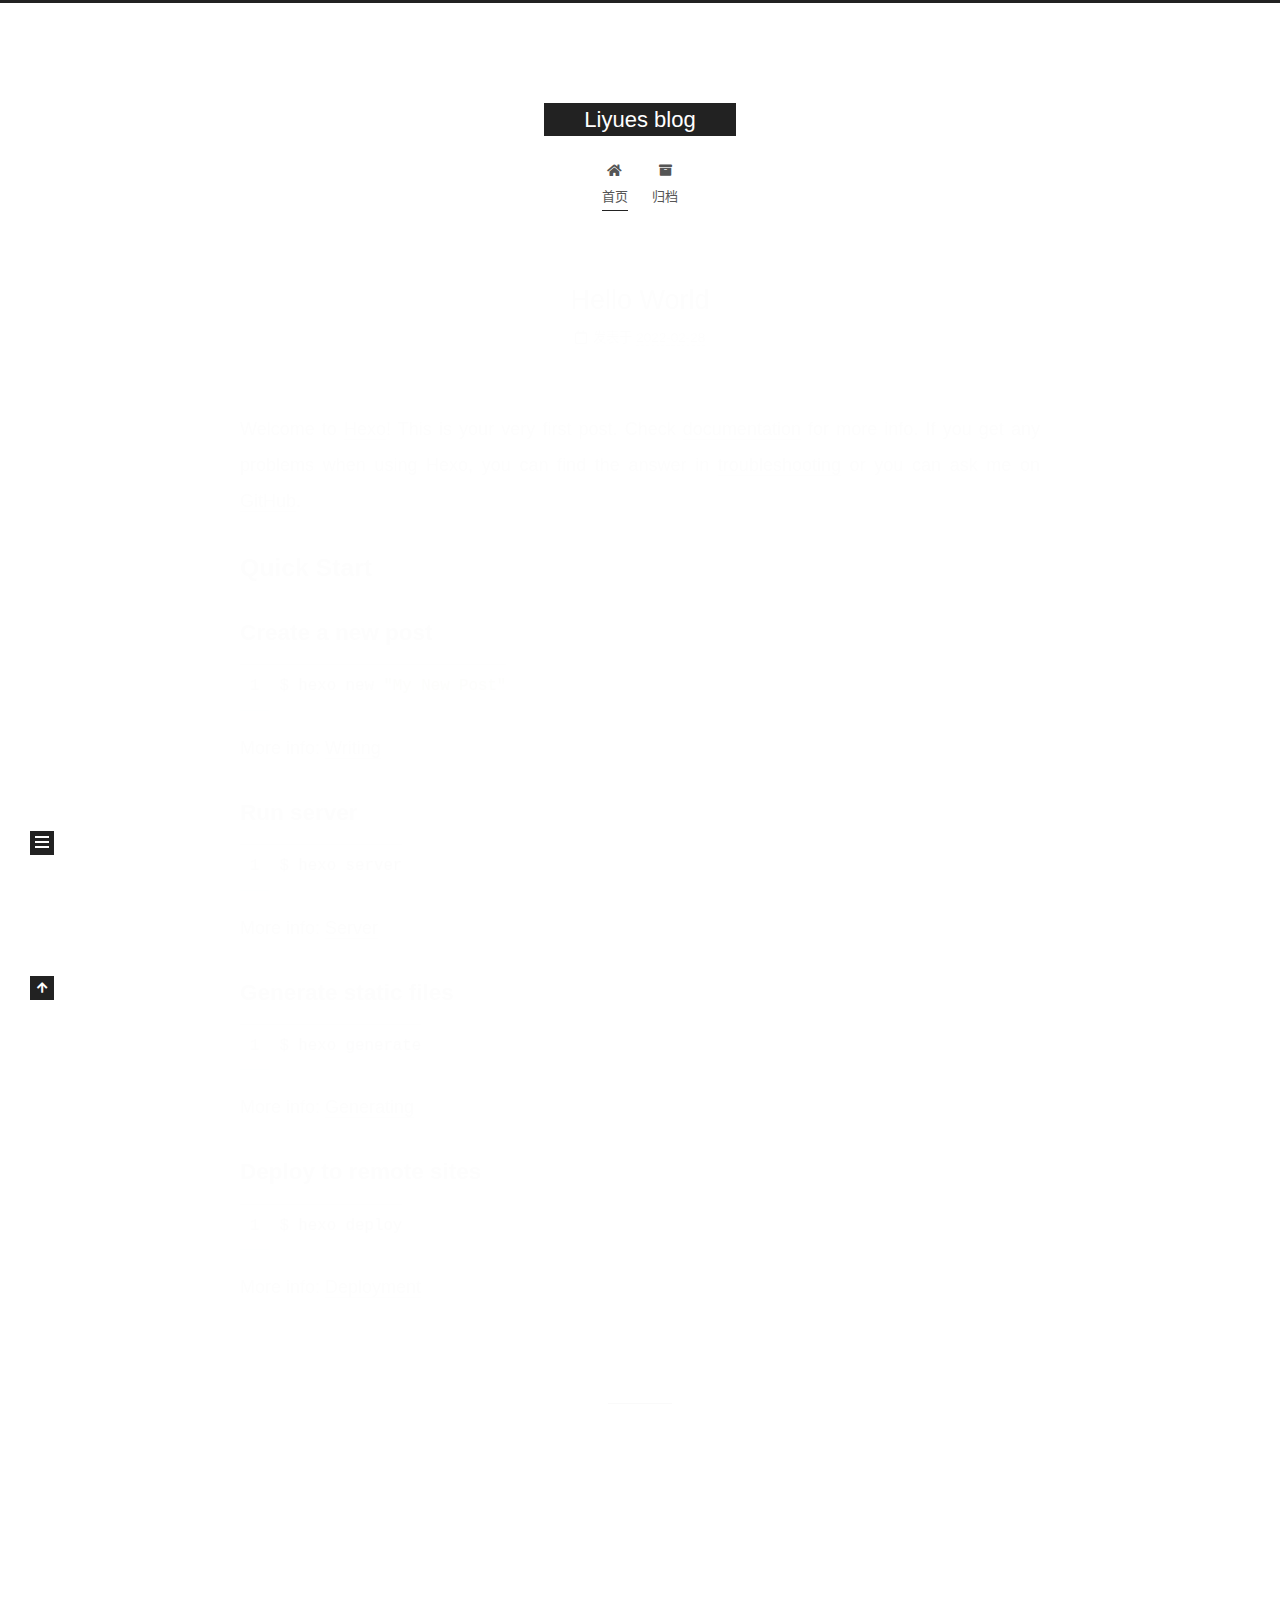
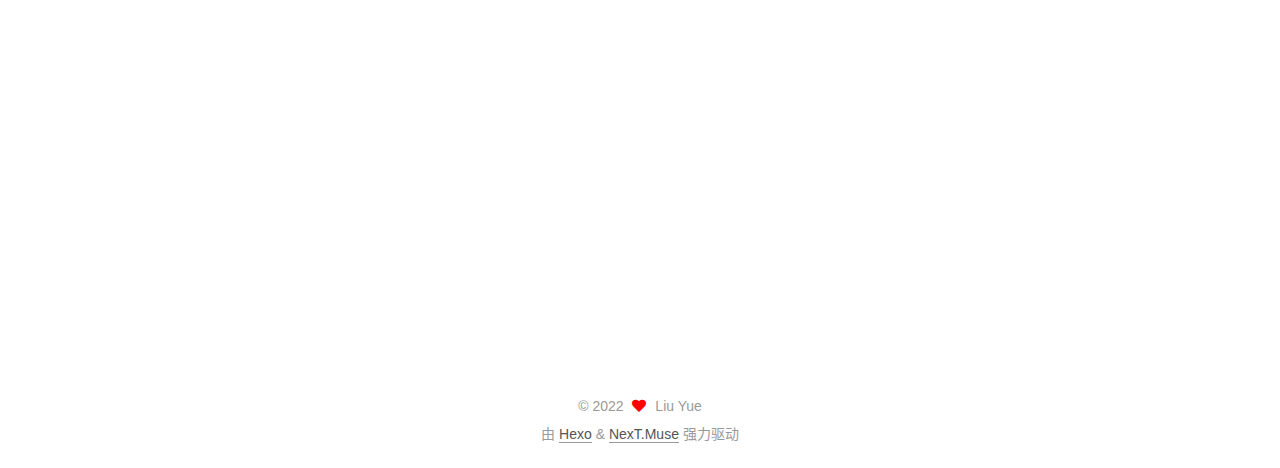
<file: index.html>
<!DOCTYPE html>
<html lang="zh-CN">
<head>
  <meta charset="UTF-8">
<meta name="viewport" content="width=device-width, initial-scale=1, maximum-scale=2">
<meta name="theme-color" content="#222">
<meta name="generator" content="Hexo 6.0.0">
  <link rel="apple-touch-icon" sizes="180x180" href="/images/apple-touch-icon-next.png">
  <link rel="icon" type="image/png" sizes="32x32" href="/images/favicon-32x32-next.png">
  <link rel="icon" type="image/png" sizes="16x16" href="/images/favicon-16x16-next.png">
  <link rel="mask-icon" href="/images/logo.svg" color="#222">

<link rel="stylesheet" href="/css/main.css">


<link rel="stylesheet" href="/lib/font-awesome/css/all.min.css">

<script id="hexo-configurations">
    var NexT = window.NexT || {};
    var CONFIG = {"hostname":"example.com","root":"/","scheme":"Muse","version":"7.8.0","exturl":false,"sidebar":{"position":"left","display":"post","padding":18,"offset":12,"onmobile":false},"copycode":{"enable":false,"show_result":false,"style":null},"back2top":{"enable":true,"sidebar":false,"scrollpercent":false},"bookmark":{"enable":false,"color":"#222","save":"auto"},"fancybox":false,"mediumzoom":false,"lazyload":false,"pangu":false,"comments":{"style":"tabs","active":null,"storage":true,"lazyload":false,"nav":null},"algolia":{"hits":{"per_page":10},"labels":{"input_placeholder":"Search for Posts","hits_empty":"We didn't find any results for the search: ${query}","hits_stats":"${hits} results found in ${time} ms"}},"localsearch":{"enable":false,"trigger":"auto","top_n_per_article":1,"unescape":false,"preload":false},"motion":{"enable":true,"async":false,"transition":{"post_block":"fadeIn","post_header":"slideDownIn","post_body":"slideDownIn","coll_header":"slideLeftIn","sidebar":"slideUpIn"}}};
  </script>

  <meta name="description" content="不变的是初心，追求的是永恒">
<meta property="og:type" content="website">
<meta property="og:title" content="Liyues blog">
<meta property="og:url" content="http://example.com/index.html">
<meta property="og:site_name" content="Liyues blog">
<meta property="og:description" content="不变的是初心，追求的是永恒">
<meta property="og:locale" content="zh_CN">
<meta property="article:author" content="Liu Yue">
<meta name="twitter:card" content="summary">

<link rel="canonical" href="http://example.com/">


<script id="page-configurations">
  // https://hexo.io/docs/variables.html
  CONFIG.page = {
    sidebar: "",
    isHome : true,
    isPost : false,
    lang   : 'zh-CN'
  };
</script>

  <title>Liyues blog</title>
  






  <noscript>
  <style>
  .use-motion .brand,
  .use-motion .menu-item,
  .sidebar-inner,
  .use-motion .post-block,
  .use-motion .pagination,
  .use-motion .comments,
  .use-motion .post-header,
  .use-motion .post-body,
  .use-motion .collection-header { opacity: initial; }

  .use-motion .site-title,
  .use-motion .site-subtitle {
    opacity: initial;
    top: initial;
  }

  .use-motion .logo-line-before i { left: initial; }
  .use-motion .logo-line-after i { right: initial; }
  </style>
</noscript>

</head>

<body itemscope itemtype="http://schema.org/WebPage">
  <div class="container use-motion">
    <div class="headband"></div>

    <header class="header" itemscope itemtype="http://schema.org/WPHeader">
      <div class="header-inner"><div class="site-brand-container">
  <div class="site-nav-toggle">
    <div class="toggle" aria-label="切换导航栏">
      <span class="toggle-line toggle-line-first"></span>
      <span class="toggle-line toggle-line-middle"></span>
      <span class="toggle-line toggle-line-last"></span>
    </div>
  </div>

  <div class="site-meta">

    <a href="/" class="brand" rel="start">
      <span class="logo-line-before"><i></i></span>
      <h1 class="site-title">Liyues blog</h1>
      <span class="logo-line-after"><i></i></span>
    </a>
  </div>

  <div class="site-nav-right">
    <div class="toggle popup-trigger">
    </div>
  </div>
</div>




<nav class="site-nav">
  <ul id="menu" class="main-menu menu">
        <li class="menu-item menu-item-home">

    <a href="/" rel="section"><i class="fa fa-home fa-fw"></i>首页</a>

  </li>
        <li class="menu-item menu-item-archives">

    <a href="/archives/" rel="section"><i class="fa fa-archive fa-fw"></i>归档</a>

  </li>
  </ul>
</nav>




</div>
    </header>

    
  <div class="back-to-top">
    <i class="fa fa-arrow-up"></i>
    <span>0%</span>
  </div>


    <main class="main">
      <div class="main-inner">
        <div class="content-wrap">
          

          <div class="content index posts-expand">
            
      
  
  
  <article itemscope itemtype="http://schema.org/Article" class="post-block" lang="zh-CN">
    <link itemprop="mainEntityOfPage" href="http://example.com/2022/02/28/hello-world/">

    <span hidden itemprop="author" itemscope itemtype="http://schema.org/Person">
      <meta itemprop="image" content="/images/avatar.gif">
      <meta itemprop="name" content="Liu Yue">
      <meta itemprop="description" content="不变的是初心，追求的是永恒">
    </span>

    <span hidden itemprop="publisher" itemscope itemtype="http://schema.org/Organization">
      <meta itemprop="name" content="Liyues blog">
    </span>
      <header class="post-header">
        <h2 class="post-title" itemprop="name headline">
          
            <a href="/2022/02/28/hello-world/" class="post-title-link" itemprop="url">Hello World</a>
        </h2>

        <div class="post-meta">
            <span class="post-meta-item">
              <span class="post-meta-item-icon">
                <i class="far fa-calendar"></i>
              </span>
              <span class="post-meta-item-text">发表于</span>

              <time title="创建时间：2022-02-28 14:35:04" itemprop="dateCreated datePublished" datetime="2022-02-28T14:35:04+08:00">2022-02-28</time>
            </span>

          

        </div>
      </header>

    
    
    
    <div class="post-body" itemprop="articleBody">

      
          <p>Welcome to <a target="_blank" rel="noopener" href="https://hexo.io/">Hexo</a>! This is your very first post. Check <a target="_blank" rel="noopener" href="https://hexo.io/docs/">documentation</a> for more info. If you get any problems when using Hexo, you can find the answer in <a target="_blank" rel="noopener" href="https://hexo.io/docs/troubleshooting.html">troubleshooting</a> or you can ask me on <a target="_blank" rel="noopener" href="https://github.com/hexojs/hexo/issues">GitHub</a>.</p>
<h2 id="Quick-Start"><a href="#Quick-Start" class="headerlink" title="Quick Start"></a>Quick Start</h2><h3 id="Create-a-new-post"><a href="#Create-a-new-post" class="headerlink" title="Create a new post"></a>Create a new post</h3><figure class="highlight bash"><table><tr><td class="gutter"><pre><span class="line">1</span><br></pre></td><td class="code"><pre><span class="line">$ hexo new <span class="string">&quot;My New Post&quot;</span></span><br></pre></td></tr></table></figure>

<p>More info: <a target="_blank" rel="noopener" href="https://hexo.io/docs/writing.html">Writing</a></p>
<h3 id="Run-server"><a href="#Run-server" class="headerlink" title="Run server"></a>Run server</h3><figure class="highlight bash"><table><tr><td class="gutter"><pre><span class="line">1</span><br></pre></td><td class="code"><pre><span class="line">$ hexo server</span><br></pre></td></tr></table></figure>

<p>More info: <a target="_blank" rel="noopener" href="https://hexo.io/docs/server.html">Server</a></p>
<h3 id="Generate-static-files"><a href="#Generate-static-files" class="headerlink" title="Generate static files"></a>Generate static files</h3><figure class="highlight bash"><table><tr><td class="gutter"><pre><span class="line">1</span><br></pre></td><td class="code"><pre><span class="line">$ hexo generate</span><br></pre></td></tr></table></figure>

<p>More info: <a target="_blank" rel="noopener" href="https://hexo.io/docs/generating.html">Generating</a></p>
<h3 id="Deploy-to-remote-sites"><a href="#Deploy-to-remote-sites" class="headerlink" title="Deploy to remote sites"></a>Deploy to remote sites</h3><figure class="highlight bash"><table><tr><td class="gutter"><pre><span class="line">1</span><br></pre></td><td class="code"><pre><span class="line">$ hexo deploy</span><br></pre></td></tr></table></figure>

<p>More info: <a target="_blank" rel="noopener" href="https://hexo.io/docs/one-command-deployment.html">Deployment</a></p>

      
    </div>

    
    
    
      <footer class="post-footer">
        <div class="post-eof"></div>
      </footer>
  </article>
  
  
  

      
  
  
  <article itemscope itemtype="http://schema.org/Article" class="post-block" lang="zh-CN">
    <link itemprop="mainEntityOfPage" href="http://example.com/2021/05/09/2021-05-09-%E6%B1%87%E7%BC%96%E8%AF%AD%E8%A8%80%E6%80%BB%E7%BB%93/">

    <span hidden itemprop="author" itemscope itemtype="http://schema.org/Person">
      <meta itemprop="image" content="/images/avatar.gif">
      <meta itemprop="name" content="Liu Yue">
      <meta itemprop="description" content="不变的是初心，追求的是永恒">
    </span>

    <span hidden itemprop="publisher" itemscope itemtype="http://schema.org/Organization">
      <meta itemprop="name" content="Liyues blog">
    </span>
      <header class="post-header">
        <h2 class="post-title" itemprop="name headline">
          
            <a href="/2021/05/09/2021-05-09-%E6%B1%87%E7%BC%96%E8%AF%AD%E8%A8%80%E6%80%BB%E7%BB%93/" class="post-title-link" itemprop="url">汇编语言总结</a>
        </h2>

        <div class="post-meta">
            <span class="post-meta-item">
              <span class="post-meta-item-icon">
                <i class="far fa-calendar"></i>
              </span>
              <span class="post-meta-item-text">发表于</span>

              <time title="创建时间：2021-05-09 15:31:20" itemprop="dateCreated datePublished" datetime="2021-05-09T15:31:20+08:00">2021-05-09</time>
            </span>

          

        </div>
      </header>

    
    
    
    <div class="post-body" itemprop="articleBody">

      
          <h1 id="汇编语言"><a href="#汇编语言" class="headerlink" title="汇编语言"></a>汇编语言</h1><h2 id="前言"><a href="#前言" class="headerlink" title="前言"></a>前言</h2><p> 这是一次总结，对读王爽的《汇编语言》的一次回顾。按照记忆中的印象来进行描述，有不完善不严谨的地方后面会继续修改。汇编语言其实是相当于机器语言native code 的助记版，理解好汇编语言，对于理解计算机如何运转有很大帮助。</p>
          <!--noindex-->
            <div class="post-button">
              <a class="btn" href="/2021/05/09/2021-05-09-%E6%B1%87%E7%BC%96%E8%AF%AD%E8%A8%80%E6%80%BB%E7%BB%93/#more" rel="contents">
                阅读全文 &raquo;
              </a>
            </div>
          <!--/noindex-->
        
      
    </div>

    
    
    
      <footer class="post-footer">
        <div class="post-eof"></div>
      </footer>
  </article>
  
  
  


  



          </div>
          

<script>
  window.addEventListener('tabs:register', () => {
    let { activeClass } = CONFIG.comments;
    if (CONFIG.comments.storage) {
      activeClass = localStorage.getItem('comments_active') || activeClass;
    }
    if (activeClass) {
      let activeTab = document.querySelector(`a[href="#comment-${activeClass}"]`);
      if (activeTab) {
        activeTab.click();
      }
    }
  });
  if (CONFIG.comments.storage) {
    window.addEventListener('tabs:click', event => {
      if (!event.target.matches('.tabs-comment .tab-content .tab-pane')) return;
      let commentClass = event.target.classList[1];
      localStorage.setItem('comments_active', commentClass);
    });
  }
</script>

        </div>
          
  
  <div class="toggle sidebar-toggle">
    <span class="toggle-line toggle-line-first"></span>
    <span class="toggle-line toggle-line-middle"></span>
    <span class="toggle-line toggle-line-last"></span>
  </div>

  <aside class="sidebar">
    <div class="sidebar-inner">

      <ul class="sidebar-nav motion-element">
        <li class="sidebar-nav-toc">
          文章目录
        </li>
        <li class="sidebar-nav-overview">
          站点概览
        </li>
      </ul>

      <!--noindex-->
      <div class="post-toc-wrap sidebar-panel">
      </div>
      <!--/noindex-->

      <div class="site-overview-wrap sidebar-panel">
        <div class="site-author motion-element" itemprop="author" itemscope itemtype="http://schema.org/Person">
  <p class="site-author-name" itemprop="name">Liu Yue</p>
  <div class="site-description" itemprop="description">不变的是初心，追求的是永恒</div>
</div>
<div class="site-state-wrap motion-element">
  <nav class="site-state">
      <div class="site-state-item site-state-posts">
          <a href="/archives/">
        
          <span class="site-state-item-count">2</span>
          <span class="site-state-item-name">日志</span>
        </a>
      </div>
      <div class="site-state-item site-state-tags">
        <span class="site-state-item-count">2</span>
        <span class="site-state-item-name">标签</span>
      </div>
  </nav>
</div>



      </div>

    </div>
  </aside>
  <div id="sidebar-dimmer"></div>


      </div>
    </main>

    <footer class="footer">
      <div class="footer-inner">
        

        

<div class="copyright">
  
  &copy; 
  <span itemprop="copyrightYear">2022</span>
  <span class="with-love">
    <i class="fa fa-heart"></i>
  </span>
  <span class="author" itemprop="copyrightHolder">Liu Yue</span>
</div>
  <div class="powered-by">由 <a href="https://hexo.io/" class="theme-link" rel="noopener" target="_blank">Hexo</a> & <a href="https://muse.theme-next.org/" class="theme-link" rel="noopener" target="_blank">NexT.Muse</a> 强力驱动
  </div>

        








      </div>
    </footer>
  </div>

  
  <script src="/lib/anime.min.js"></script>
  <script src="/lib/velocity/velocity.min.js"></script>
  <script src="/lib/velocity/velocity.ui.min.js"></script>

<script src="/js/utils.js"></script>

<script src="/js/motion.js"></script>


<script src="/js/schemes/muse.js"></script>


<script src="/js/next-boot.js"></script>




  















  

  

</body>
</html>
</file>
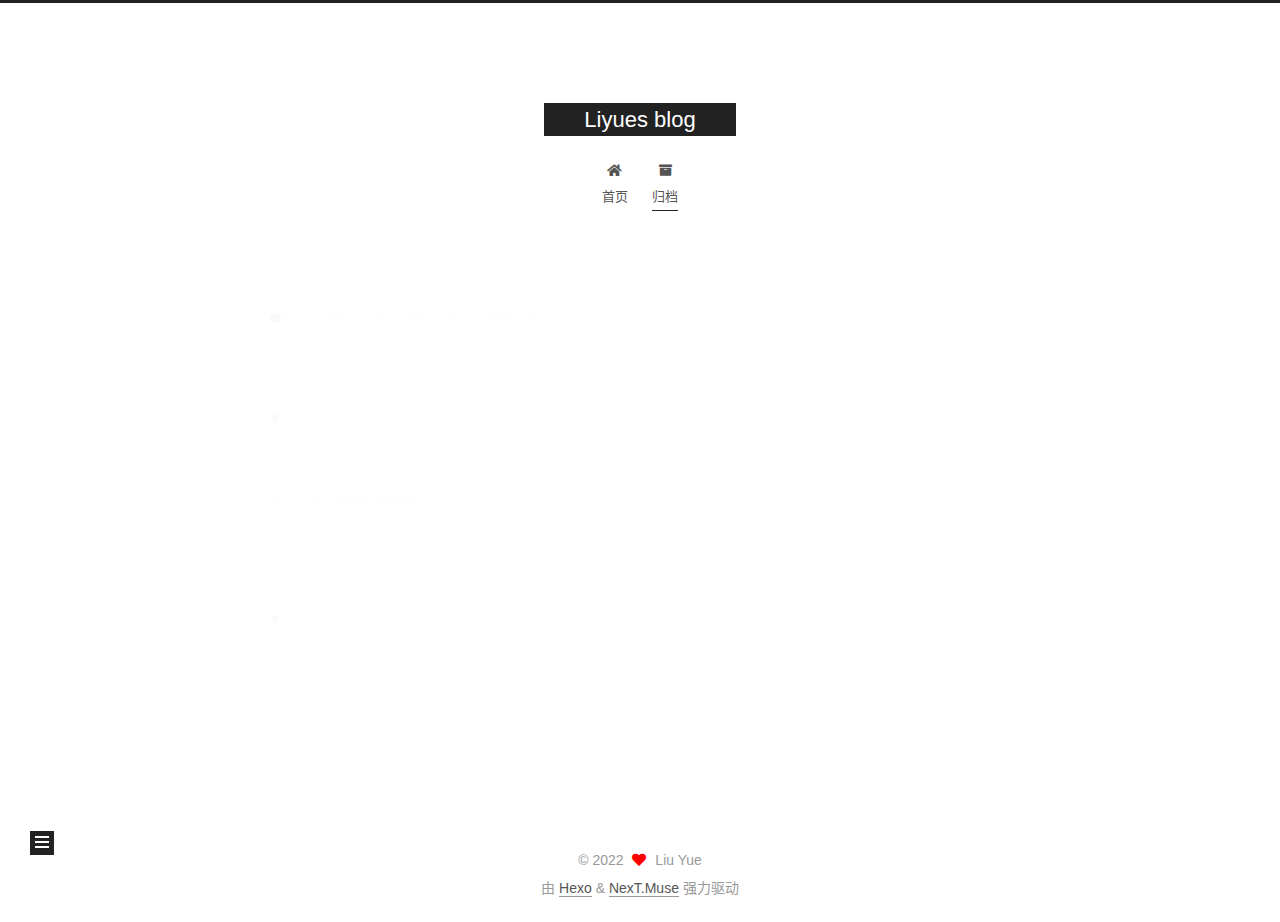
<file: archives/index.html>
<!DOCTYPE html>
<html lang="zh-CN">
<head>
  <meta charset="UTF-8">
<meta name="viewport" content="width=device-width, initial-scale=1, maximum-scale=2">
<meta name="theme-color" content="#222">
<meta name="generator" content="Hexo 6.0.0">
  <link rel="apple-touch-icon" sizes="180x180" href="/images/apple-touch-icon-next.png">
  <link rel="icon" type="image/png" sizes="32x32" href="/images/favicon-32x32-next.png">
  <link rel="icon" type="image/png" sizes="16x16" href="/images/favicon-16x16-next.png">
  <link rel="mask-icon" href="/images/logo.svg" color="#222">

<link rel="stylesheet" href="/css/main.css">


<link rel="stylesheet" href="/lib/font-awesome/css/all.min.css">

<script id="hexo-configurations">
    var NexT = window.NexT || {};
    var CONFIG = {"hostname":"example.com","root":"/","scheme":"Muse","version":"7.8.0","exturl":false,"sidebar":{"position":"left","display":"post","padding":18,"offset":12,"onmobile":false},"copycode":{"enable":false,"show_result":false,"style":null},"back2top":{"enable":true,"sidebar":false,"scrollpercent":false},"bookmark":{"enable":false,"color":"#222","save":"auto"},"fancybox":false,"mediumzoom":false,"lazyload":false,"pangu":false,"comments":{"style":"tabs","active":null,"storage":true,"lazyload":false,"nav":null},"algolia":{"hits":{"per_page":10},"labels":{"input_placeholder":"Search for Posts","hits_empty":"We didn't find any results for the search: ${query}","hits_stats":"${hits} results found in ${time} ms"}},"localsearch":{"enable":false,"trigger":"auto","top_n_per_article":1,"unescape":false,"preload":false},"motion":{"enable":true,"async":false,"transition":{"post_block":"fadeIn","post_header":"slideDownIn","post_body":"slideDownIn","coll_header":"slideLeftIn","sidebar":"slideUpIn"}}};
  </script>

  <meta name="description" content="不变的是初心，追求的是永恒">
<meta property="og:type" content="website">
<meta property="og:title" content="Liyues blog">
<meta property="og:url" content="http://example.com/archives/index.html">
<meta property="og:site_name" content="Liyues blog">
<meta property="og:description" content="不变的是初心，追求的是永恒">
<meta property="og:locale" content="zh_CN">
<meta property="article:author" content="Liu Yue">
<meta name="twitter:card" content="summary">

<link rel="canonical" href="http://example.com/archives/">


<script id="page-configurations">
  // https://hexo.io/docs/variables.html
  CONFIG.page = {
    sidebar: "",
    isHome : false,
    isPost : false,
    lang   : 'zh-CN'
  };
</script>

  <title>归档 | Liyues blog</title>
  






  <noscript>
  <style>
  .use-motion .brand,
  .use-motion .menu-item,
  .sidebar-inner,
  .use-motion .post-block,
  .use-motion .pagination,
  .use-motion .comments,
  .use-motion .post-header,
  .use-motion .post-body,
  .use-motion .collection-header { opacity: initial; }

  .use-motion .site-title,
  .use-motion .site-subtitle {
    opacity: initial;
    top: initial;
  }

  .use-motion .logo-line-before i { left: initial; }
  .use-motion .logo-line-after i { right: initial; }
  </style>
</noscript>

</head>

<body itemscope itemtype="http://schema.org/WebPage">
  <div class="container use-motion">
    <div class="headband"></div>

    <header class="header" itemscope itemtype="http://schema.org/WPHeader">
      <div class="header-inner"><div class="site-brand-container">
  <div class="site-nav-toggle">
    <div class="toggle" aria-label="切换导航栏">
      <span class="toggle-line toggle-line-first"></span>
      <span class="toggle-line toggle-line-middle"></span>
      <span class="toggle-line toggle-line-last"></span>
    </div>
  </div>

  <div class="site-meta">

    <a href="/" class="brand" rel="start">
      <span class="logo-line-before"><i></i></span>
      <h1 class="site-title">Liyues blog</h1>
      <span class="logo-line-after"><i></i></span>
    </a>
  </div>

  <div class="site-nav-right">
    <div class="toggle popup-trigger">
    </div>
  </div>
</div>




<nav class="site-nav">
  <ul id="menu" class="main-menu menu">
        <li class="menu-item menu-item-home">

    <a href="/" rel="section"><i class="fa fa-home fa-fw"></i>首页</a>

  </li>
        <li class="menu-item menu-item-archives">

    <a href="/archives/" rel="section"><i class="fa fa-archive fa-fw"></i>归档</a>

  </li>
  </ul>
</nav>




</div>
    </header>

    
  <div class="back-to-top">
    <i class="fa fa-arrow-up"></i>
    <span>0%</span>
  </div>


    <main class="main">
      <div class="main-inner">
        <div class="content-wrap">
          

          <div class="content archive">
            

  
  
  
  <div class="post-block">
    <div class="posts-collapse">
      <div class="collection-title">
        <span class="collection-header">嗯..! 目前共计 2 篇日志。 继续努力。</span>
      </div>

      
    <div class="collection-year">
      <span class="collection-header">2022</span>
    </div>

  <article itemscope itemtype="http://schema.org/Article">
    <header class="post-header">

      <div class="post-meta">
        <time itemprop="dateCreated"
              datetime="2022-02-28T14:35:04+08:00"
              content="2022-02-28">
          02-28
        </time>
      </div>

      <div class="post-title">
          <a class="post-title-link" href="/2022/02/28/hello-world/" itemprop="url">
            <span itemprop="name">Hello World</span>
          </a>
      </div>

    </header>
  </article>
    <div class="collection-year">
      <span class="collection-header">2021</span>
    </div>

  <article itemscope itemtype="http://schema.org/Article">
    <header class="post-header">

      <div class="post-meta">
        <time itemprop="dateCreated"
              datetime="2021-05-09T15:31:20+08:00"
              content="2021-05-09">
          05-09
        </time>
      </div>

      <div class="post-title">
          <a class="post-title-link" href="/2021/05/09/2021-05-09-%E6%B1%87%E7%BC%96%E8%AF%AD%E8%A8%80%E6%80%BB%E7%BB%93/" itemprop="url">
            <span itemprop="name">汇编语言总结</span>
          </a>
      </div>

    </header>
  </article>


    </div>
  </div>
  
  
  

  



          </div>
          

<script>
  window.addEventListener('tabs:register', () => {
    let { activeClass } = CONFIG.comments;
    if (CONFIG.comments.storage) {
      activeClass = localStorage.getItem('comments_active') || activeClass;
    }
    if (activeClass) {
      let activeTab = document.querySelector(`a[href="#comment-${activeClass}"]`);
      if (activeTab) {
        activeTab.click();
      }
    }
  });
  if (CONFIG.comments.storage) {
    window.addEventListener('tabs:click', event => {
      if (!event.target.matches('.tabs-comment .tab-content .tab-pane')) return;
      let commentClass = event.target.classList[1];
      localStorage.setItem('comments_active', commentClass);
    });
  }
</script>

        </div>
          
  
  <div class="toggle sidebar-toggle">
    <span class="toggle-line toggle-line-first"></span>
    <span class="toggle-line toggle-line-middle"></span>
    <span class="toggle-line toggle-line-last"></span>
  </div>

  <aside class="sidebar">
    <div class="sidebar-inner">

      <ul class="sidebar-nav motion-element">
        <li class="sidebar-nav-toc">
          文章目录
        </li>
        <li class="sidebar-nav-overview">
          站点概览
        </li>
      </ul>

      <!--noindex-->
      <div class="post-toc-wrap sidebar-panel">
      </div>
      <!--/noindex-->

      <div class="site-overview-wrap sidebar-panel">
        <div class="site-author motion-element" itemprop="author" itemscope itemtype="http://schema.org/Person">
  <p class="site-author-name" itemprop="name">Liu Yue</p>
  <div class="site-description" itemprop="description">不变的是初心，追求的是永恒</div>
</div>
<div class="site-state-wrap motion-element">
  <nav class="site-state">
      <div class="site-state-item site-state-posts">
          <a href="/archives/">
        
          <span class="site-state-item-count">2</span>
          <span class="site-state-item-name">日志</span>
        </a>
      </div>
      <div class="site-state-item site-state-tags">
        <span class="site-state-item-count">2</span>
        <span class="site-state-item-name">标签</span>
      </div>
  </nav>
</div>



      </div>

    </div>
  </aside>
  <div id="sidebar-dimmer"></div>


      </div>
    </main>

    <footer class="footer">
      <div class="footer-inner">
        

        

<div class="copyright">
  
  &copy; 
  <span itemprop="copyrightYear">2022</span>
  <span class="with-love">
    <i class="fa fa-heart"></i>
  </span>
  <span class="author" itemprop="copyrightHolder">Liu Yue</span>
</div>
  <div class="powered-by">由 <a href="https://hexo.io/" class="theme-link" rel="noopener" target="_blank">Hexo</a> & <a href="https://muse.theme-next.org/" class="theme-link" rel="noopener" target="_blank">NexT.Muse</a> 强力驱动
  </div>

        








      </div>
    </footer>
  </div>

  
  <script src="/lib/anime.min.js"></script>
  <script src="/lib/velocity/velocity.min.js"></script>
  <script src="/lib/velocity/velocity.ui.min.js"></script>

<script src="/js/utils.js"></script>

<script src="/js/motion.js"></script>


<script src="/js/schemes/muse.js"></script>


<script src="/js/next-boot.js"></script>




  















  

  

</body>
</html>
</file>
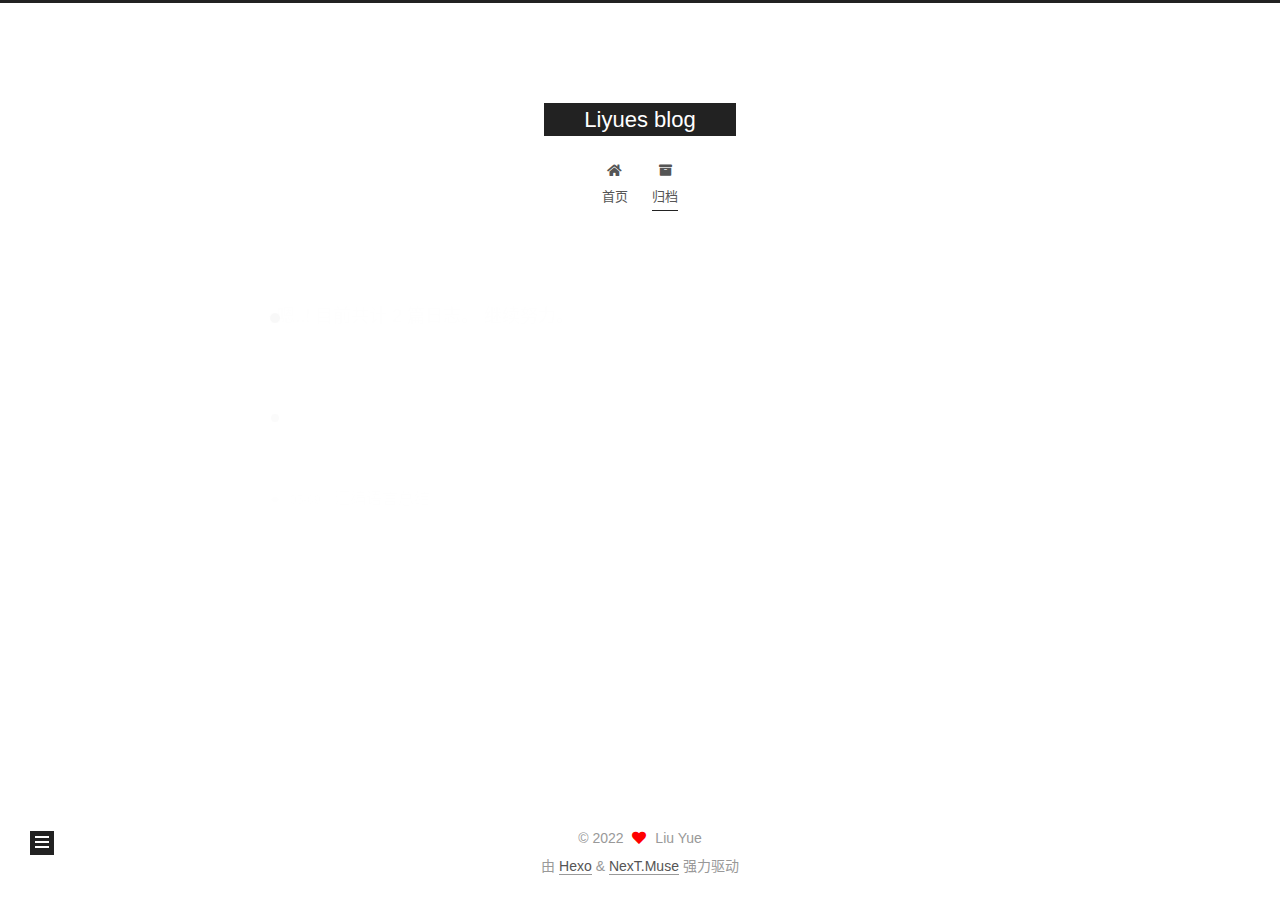
<file: archives/2021/index.html>
<!DOCTYPE html>
<html lang="zh-CN">
<head>
  <meta charset="UTF-8">
<meta name="viewport" content="width=device-width, initial-scale=1, maximum-scale=2">
<meta name="theme-color" content="#222">
<meta name="generator" content="Hexo 6.0.0">
  <link rel="apple-touch-icon" sizes="180x180" href="/images/apple-touch-icon-next.png">
  <link rel="icon" type="image/png" sizes="32x32" href="/images/favicon-32x32-next.png">
  <link rel="icon" type="image/png" sizes="16x16" href="/images/favicon-16x16-next.png">
  <link rel="mask-icon" href="/images/logo.svg" color="#222">

<link rel="stylesheet" href="/css/main.css">


<link rel="stylesheet" href="/lib/font-awesome/css/all.min.css">

<script id="hexo-configurations">
    var NexT = window.NexT || {};
    var CONFIG = {"hostname":"example.com","root":"/","scheme":"Muse","version":"7.8.0","exturl":false,"sidebar":{"position":"left","display":"post","padding":18,"offset":12,"onmobile":false},"copycode":{"enable":false,"show_result":false,"style":null},"back2top":{"enable":true,"sidebar":false,"scrollpercent":false},"bookmark":{"enable":false,"color":"#222","save":"auto"},"fancybox":false,"mediumzoom":false,"lazyload":false,"pangu":false,"comments":{"style":"tabs","active":null,"storage":true,"lazyload":false,"nav":null},"algolia":{"hits":{"per_page":10},"labels":{"input_placeholder":"Search for Posts","hits_empty":"We didn't find any results for the search: ${query}","hits_stats":"${hits} results found in ${time} ms"}},"localsearch":{"enable":false,"trigger":"auto","top_n_per_article":1,"unescape":false,"preload":false},"motion":{"enable":true,"async":false,"transition":{"post_block":"fadeIn","post_header":"slideDownIn","post_body":"slideDownIn","coll_header":"slideLeftIn","sidebar":"slideUpIn"}}};
  </script>

  <meta name="description" content="不变的是初心，追求的是永恒">
<meta property="og:type" content="website">
<meta property="og:title" content="Liyues blog">
<meta property="og:url" content="http://example.com/archives/2021/index.html">
<meta property="og:site_name" content="Liyues blog">
<meta property="og:description" content="不变的是初心，追求的是永恒">
<meta property="og:locale" content="zh_CN">
<meta property="article:author" content="Liu Yue">
<meta name="twitter:card" content="summary">

<link rel="canonical" href="http://example.com/archives/2021/">


<script id="page-configurations">
  // https://hexo.io/docs/variables.html
  CONFIG.page = {
    sidebar: "",
    isHome : false,
    isPost : false,
    lang   : 'zh-CN'
  };
</script>

  <title>归档 | Liyues blog</title>
  






  <noscript>
  <style>
  .use-motion .brand,
  .use-motion .menu-item,
  .sidebar-inner,
  .use-motion .post-block,
  .use-motion .pagination,
  .use-motion .comments,
  .use-motion .post-header,
  .use-motion .post-body,
  .use-motion .collection-header { opacity: initial; }

  .use-motion .site-title,
  .use-motion .site-subtitle {
    opacity: initial;
    top: initial;
  }

  .use-motion .logo-line-before i { left: initial; }
  .use-motion .logo-line-after i { right: initial; }
  </style>
</noscript>

</head>

<body itemscope itemtype="http://schema.org/WebPage">
  <div class="container use-motion">
    <div class="headband"></div>

    <header class="header" itemscope itemtype="http://schema.org/WPHeader">
      <div class="header-inner"><div class="site-brand-container">
  <div class="site-nav-toggle">
    <div class="toggle" aria-label="切换导航栏">
      <span class="toggle-line toggle-line-first"></span>
      <span class="toggle-line toggle-line-middle"></span>
      <span class="toggle-line toggle-line-last"></span>
    </div>
  </div>

  <div class="site-meta">

    <a href="/" class="brand" rel="start">
      <span class="logo-line-before"><i></i></span>
      <h1 class="site-title">Liyues blog</h1>
      <span class="logo-line-after"><i></i></span>
    </a>
  </div>

  <div class="site-nav-right">
    <div class="toggle popup-trigger">
    </div>
  </div>
</div>




<nav class="site-nav">
  <ul id="menu" class="main-menu menu">
        <li class="menu-item menu-item-home">

    <a href="/" rel="section"><i class="fa fa-home fa-fw"></i>首页</a>

  </li>
        <li class="menu-item menu-item-archives">

    <a href="/archives/" rel="section"><i class="fa fa-archive fa-fw"></i>归档</a>

  </li>
  </ul>
</nav>




</div>
    </header>

    
  <div class="back-to-top">
    <i class="fa fa-arrow-up"></i>
    <span>0%</span>
  </div>


    <main class="main">
      <div class="main-inner">
        <div class="content-wrap">
          

          <div class="content archive">
            

  
  
  
  <div class="post-block">
    <div class="posts-collapse">
      <div class="collection-title">
        <span class="collection-header">嗯..! 目前共计 2 篇日志。 继续努力。</span>
      </div>

      
    <div class="collection-year">
      <span class="collection-header">2021</span>
    </div>

  <article itemscope itemtype="http://schema.org/Article">
    <header class="post-header">

      <div class="post-meta">
        <time itemprop="dateCreated"
              datetime="2021-05-09T15:31:20+08:00"
              content="2021-05-09">
          05-09
        </time>
      </div>

      <div class="post-title">
          <a class="post-title-link" href="/2021/05/09/2021-05-09-%E6%B1%87%E7%BC%96%E8%AF%AD%E8%A8%80%E6%80%BB%E7%BB%93/" itemprop="url">
            <span itemprop="name">汇编语言总结</span>
          </a>
      </div>

    </header>
  </article>


    </div>
  </div>
  
  
  

  



          </div>
          

<script>
  window.addEventListener('tabs:register', () => {
    let { activeClass } = CONFIG.comments;
    if (CONFIG.comments.storage) {
      activeClass = localStorage.getItem('comments_active') || activeClass;
    }
    if (activeClass) {
      let activeTab = document.querySelector(`a[href="#comment-${activeClass}"]`);
      if (activeTab) {
        activeTab.click();
      }
    }
  });
  if (CONFIG.comments.storage) {
    window.addEventListener('tabs:click', event => {
      if (!event.target.matches('.tabs-comment .tab-content .tab-pane')) return;
      let commentClass = event.target.classList[1];
      localStorage.setItem('comments_active', commentClass);
    });
  }
</script>

        </div>
          
  
  <div class="toggle sidebar-toggle">
    <span class="toggle-line toggle-line-first"></span>
    <span class="toggle-line toggle-line-middle"></span>
    <span class="toggle-line toggle-line-last"></span>
  </div>

  <aside class="sidebar">
    <div class="sidebar-inner">

      <ul class="sidebar-nav motion-element">
        <li class="sidebar-nav-toc">
          文章目录
        </li>
        <li class="sidebar-nav-overview">
          站点概览
        </li>
      </ul>

      <!--noindex-->
      <div class="post-toc-wrap sidebar-panel">
      </div>
      <!--/noindex-->

      <div class="site-overview-wrap sidebar-panel">
        <div class="site-author motion-element" itemprop="author" itemscope itemtype="http://schema.org/Person">
  <p class="site-author-name" itemprop="name">Liu Yue</p>
  <div class="site-description" itemprop="description">不变的是初心，追求的是永恒</div>
</div>
<div class="site-state-wrap motion-element">
  <nav class="site-state">
      <div class="site-state-item site-state-posts">
          <a href="/archives/">
        
          <span class="site-state-item-count">2</span>
          <span class="site-state-item-name">日志</span>
        </a>
      </div>
      <div class="site-state-item site-state-tags">
        <span class="site-state-item-count">2</span>
        <span class="site-state-item-name">标签</span>
      </div>
  </nav>
</div>



      </div>

    </div>
  </aside>
  <div id="sidebar-dimmer"></div>


      </div>
    </main>

    <footer class="footer">
      <div class="footer-inner">
        

        

<div class="copyright">
  
  &copy; 
  <span itemprop="copyrightYear">2022</span>
  <span class="with-love">
    <i class="fa fa-heart"></i>
  </span>
  <span class="author" itemprop="copyrightHolder">Liu Yue</span>
</div>
  <div class="powered-by">由 <a href="https://hexo.io/" class="theme-link" rel="noopener" target="_blank">Hexo</a> & <a href="https://muse.theme-next.org/" class="theme-link" rel="noopener" target="_blank">NexT.Muse</a> 强力驱动
  </div>

        








      </div>
    </footer>
  </div>

  
  <script src="/lib/anime.min.js"></script>
  <script src="/lib/velocity/velocity.min.js"></script>
  <script src="/lib/velocity/velocity.ui.min.js"></script>

<script src="/js/utils.js"></script>

<script src="/js/motion.js"></script>


<script src="/js/schemes/muse.js"></script>


<script src="/js/next-boot.js"></script>




  















  

  

</body>
</html>
</file>
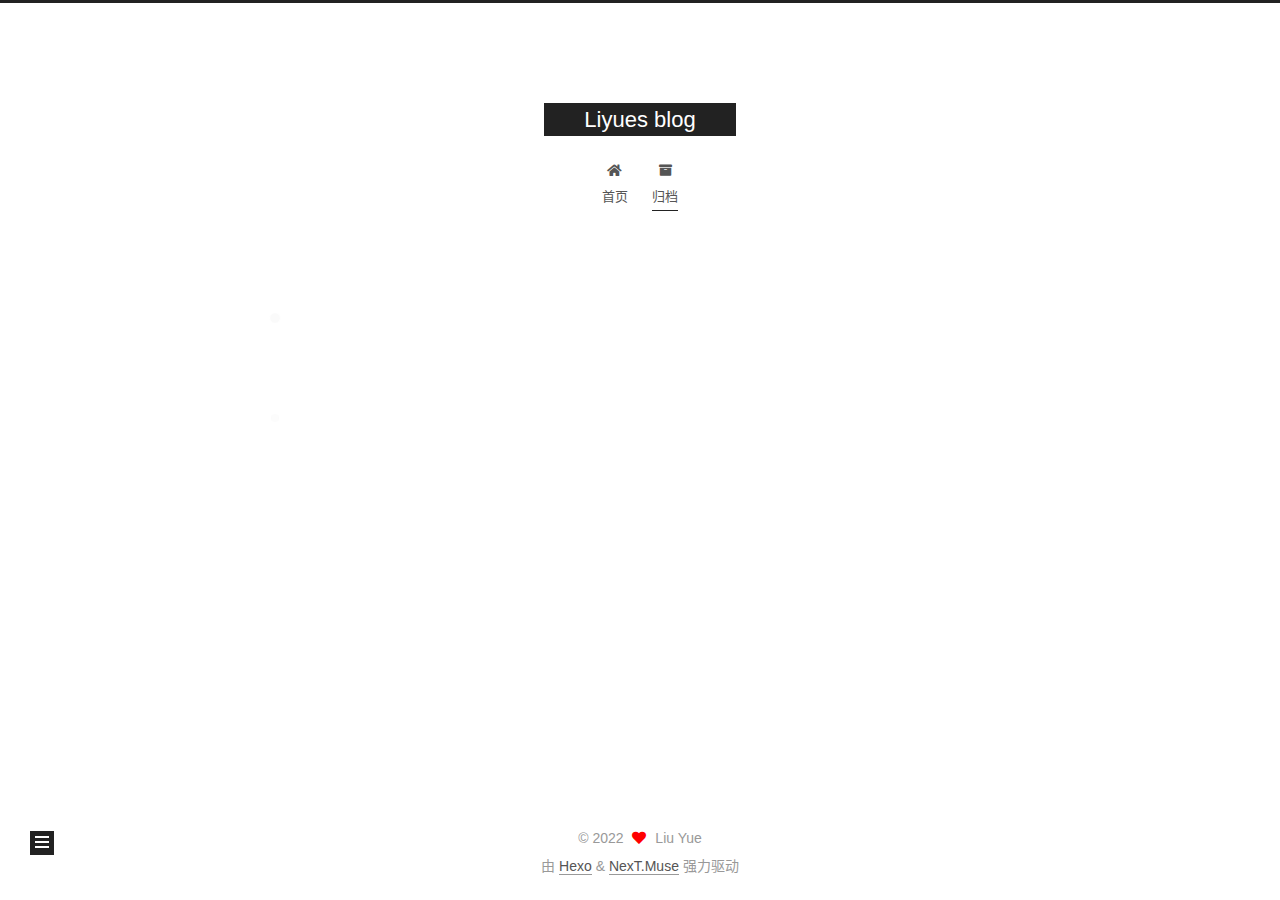
<file: archives/2022/index.html>
<!DOCTYPE html>
<html lang="zh-CN">
<head>
  <meta charset="UTF-8">
<meta name="viewport" content="width=device-width, initial-scale=1, maximum-scale=2">
<meta name="theme-color" content="#222">
<meta name="generator" content="Hexo 6.0.0">
  <link rel="apple-touch-icon" sizes="180x180" href="/images/apple-touch-icon-next.png">
  <link rel="icon" type="image/png" sizes="32x32" href="/images/favicon-32x32-next.png">
  <link rel="icon" type="image/png" sizes="16x16" href="/images/favicon-16x16-next.png">
  <link rel="mask-icon" href="/images/logo.svg" color="#222">

<link rel="stylesheet" href="/css/main.css">


<link rel="stylesheet" href="/lib/font-awesome/css/all.min.css">

<script id="hexo-configurations">
    var NexT = window.NexT || {};
    var CONFIG = {"hostname":"example.com","root":"/","scheme":"Muse","version":"7.8.0","exturl":false,"sidebar":{"position":"left","display":"post","padding":18,"offset":12,"onmobile":false},"copycode":{"enable":false,"show_result":false,"style":null},"back2top":{"enable":true,"sidebar":false,"scrollpercent":false},"bookmark":{"enable":false,"color":"#222","save":"auto"},"fancybox":false,"mediumzoom":false,"lazyload":false,"pangu":false,"comments":{"style":"tabs","active":null,"storage":true,"lazyload":false,"nav":null},"algolia":{"hits":{"per_page":10},"labels":{"input_placeholder":"Search for Posts","hits_empty":"We didn't find any results for the search: ${query}","hits_stats":"${hits} results found in ${time} ms"}},"localsearch":{"enable":false,"trigger":"auto","top_n_per_article":1,"unescape":false,"preload":false},"motion":{"enable":true,"async":false,"transition":{"post_block":"fadeIn","post_header":"slideDownIn","post_body":"slideDownIn","coll_header":"slideLeftIn","sidebar":"slideUpIn"}}};
  </script>

  <meta name="description" content="不变的是初心，追求的是永恒">
<meta property="og:type" content="website">
<meta property="og:title" content="Liyues blog">
<meta property="og:url" content="http://example.com/archives/2022/index.html">
<meta property="og:site_name" content="Liyues blog">
<meta property="og:description" content="不变的是初心，追求的是永恒">
<meta property="og:locale" content="zh_CN">
<meta property="article:author" content="Liu Yue">
<meta name="twitter:card" content="summary">

<link rel="canonical" href="http://example.com/archives/2022/">


<script id="page-configurations">
  // https://hexo.io/docs/variables.html
  CONFIG.page = {
    sidebar: "",
    isHome : false,
    isPost : false,
    lang   : 'zh-CN'
  };
</script>

  <title>归档 | Liyues blog</title>
  






  <noscript>
  <style>
  .use-motion .brand,
  .use-motion .menu-item,
  .sidebar-inner,
  .use-motion .post-block,
  .use-motion .pagination,
  .use-motion .comments,
  .use-motion .post-header,
  .use-motion .post-body,
  .use-motion .collection-header { opacity: initial; }

  .use-motion .site-title,
  .use-motion .site-subtitle {
    opacity: initial;
    top: initial;
  }

  .use-motion .logo-line-before i { left: initial; }
  .use-motion .logo-line-after i { right: initial; }
  </style>
</noscript>

</head>

<body itemscope itemtype="http://schema.org/WebPage">
  <div class="container use-motion">
    <div class="headband"></div>

    <header class="header" itemscope itemtype="http://schema.org/WPHeader">
      <div class="header-inner"><div class="site-brand-container">
  <div class="site-nav-toggle">
    <div class="toggle" aria-label="切换导航栏">
      <span class="toggle-line toggle-line-first"></span>
      <span class="toggle-line toggle-line-middle"></span>
      <span class="toggle-line toggle-line-last"></span>
    </div>
  </div>

  <div class="site-meta">

    <a href="/" class="brand" rel="start">
      <span class="logo-line-before"><i></i></span>
      <h1 class="site-title">Liyues blog</h1>
      <span class="logo-line-after"><i></i></span>
    </a>
  </div>

  <div class="site-nav-right">
    <div class="toggle popup-trigger">
    </div>
  </div>
</div>




<nav class="site-nav">
  <ul id="menu" class="main-menu menu">
        <li class="menu-item menu-item-home">

    <a href="/" rel="section"><i class="fa fa-home fa-fw"></i>首页</a>

  </li>
        <li class="menu-item menu-item-archives">

    <a href="/archives/" rel="section"><i class="fa fa-archive fa-fw"></i>归档</a>

  </li>
  </ul>
</nav>




</div>
    </header>

    
  <div class="back-to-top">
    <i class="fa fa-arrow-up"></i>
    <span>0%</span>
  </div>


    <main class="main">
      <div class="main-inner">
        <div class="content-wrap">
          

          <div class="content archive">
            

  
  
  
  <div class="post-block">
    <div class="posts-collapse">
      <div class="collection-title">
        <span class="collection-header">嗯..! 目前共计 2 篇日志。 继续努力。</span>
      </div>

      
    <div class="collection-year">
      <span class="collection-header">2022</span>
    </div>

  <article itemscope itemtype="http://schema.org/Article">
    <header class="post-header">

      <div class="post-meta">
        <time itemprop="dateCreated"
              datetime="2022-02-28T14:35:04+08:00"
              content="2022-02-28">
          02-28
        </time>
      </div>

      <div class="post-title">
          <a class="post-title-link" href="/2022/02/28/hello-world/" itemprop="url">
            <span itemprop="name">Hello World</span>
          </a>
      </div>

    </header>
  </article>


    </div>
  </div>
  
  
  

  



          </div>
          

<script>
  window.addEventListener('tabs:register', () => {
    let { activeClass } = CONFIG.comments;
    if (CONFIG.comments.storage) {
      activeClass = localStorage.getItem('comments_active') || activeClass;
    }
    if (activeClass) {
      let activeTab = document.querySelector(`a[href="#comment-${activeClass}"]`);
      if (activeTab) {
        activeTab.click();
      }
    }
  });
  if (CONFIG.comments.storage) {
    window.addEventListener('tabs:click', event => {
      if (!event.target.matches('.tabs-comment .tab-content .tab-pane')) return;
      let commentClass = event.target.classList[1];
      localStorage.setItem('comments_active', commentClass);
    });
  }
</script>

        </div>
          
  
  <div class="toggle sidebar-toggle">
    <span class="toggle-line toggle-line-first"></span>
    <span class="toggle-line toggle-line-middle"></span>
    <span class="toggle-line toggle-line-last"></span>
  </div>

  <aside class="sidebar">
    <div class="sidebar-inner">

      <ul class="sidebar-nav motion-element">
        <li class="sidebar-nav-toc">
          文章目录
        </li>
        <li class="sidebar-nav-overview">
          站点概览
        </li>
      </ul>

      <!--noindex-->
      <div class="post-toc-wrap sidebar-panel">
      </div>
      <!--/noindex-->

      <div class="site-overview-wrap sidebar-panel">
        <div class="site-author motion-element" itemprop="author" itemscope itemtype="http://schema.org/Person">
  <p class="site-author-name" itemprop="name">Liu Yue</p>
  <div class="site-description" itemprop="description">不变的是初心，追求的是永恒</div>
</div>
<div class="site-state-wrap motion-element">
  <nav class="site-state">
      <div class="site-state-item site-state-posts">
          <a href="/archives/">
        
          <span class="site-state-item-count">2</span>
          <span class="site-state-item-name">日志</span>
        </a>
      </div>
      <div class="site-state-item site-state-tags">
        <span class="site-state-item-count">2</span>
        <span class="site-state-item-name">标签</span>
      </div>
  </nav>
</div>



      </div>

    </div>
  </aside>
  <div id="sidebar-dimmer"></div>


      </div>
    </main>

    <footer class="footer">
      <div class="footer-inner">
        

        

<div class="copyright">
  
  &copy; 
  <span itemprop="copyrightYear">2022</span>
  <span class="with-love">
    <i class="fa fa-heart"></i>
  </span>
  <span class="author" itemprop="copyrightHolder">Liu Yue</span>
</div>
  <div class="powered-by">由 <a href="https://hexo.io/" class="theme-link" rel="noopener" target="_blank">Hexo</a> & <a href="https://muse.theme-next.org/" class="theme-link" rel="noopener" target="_blank">NexT.Muse</a> 强力驱动
  </div>

        








      </div>
    </footer>
  </div>

  
  <script src="/lib/anime.min.js"></script>
  <script src="/lib/velocity/velocity.min.js"></script>
  <script src="/lib/velocity/velocity.ui.min.js"></script>

<script src="/js/utils.js"></script>

<script src="/js/motion.js"></script>


<script src="/js/schemes/muse.js"></script>


<script src="/js/next-boot.js"></script>




  















  

  

</body>
</html>
</file>
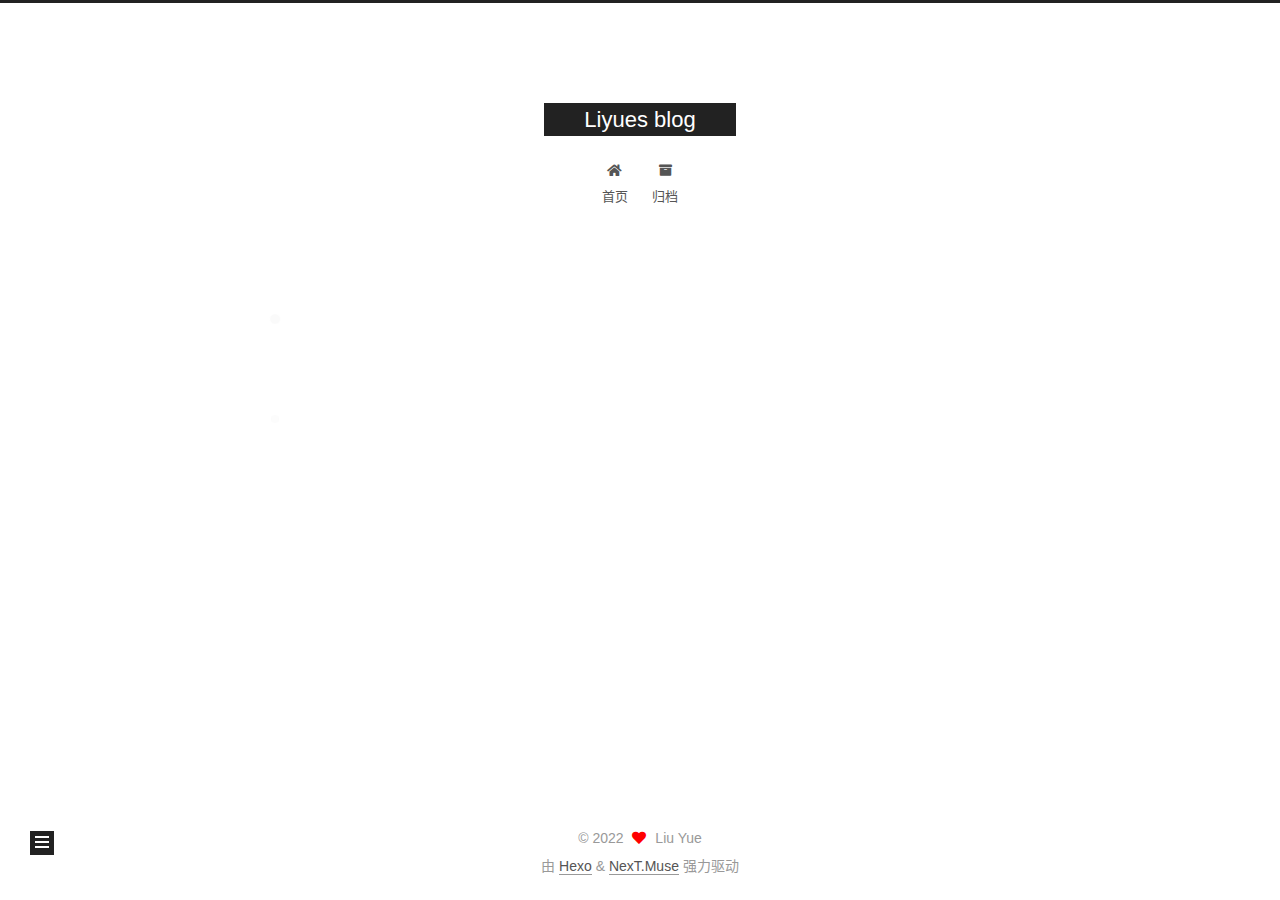
<file: tags/assmbly/index.html>
<!DOCTYPE html>
<html lang="zh-CN">
<head>
  <meta charset="UTF-8">
<meta name="viewport" content="width=device-width, initial-scale=1, maximum-scale=2">
<meta name="theme-color" content="#222">
<meta name="generator" content="Hexo 6.0.0">
  <link rel="apple-touch-icon" sizes="180x180" href="/images/apple-touch-icon-next.png">
  <link rel="icon" type="image/png" sizes="32x32" href="/images/favicon-32x32-next.png">
  <link rel="icon" type="image/png" sizes="16x16" href="/images/favicon-16x16-next.png">
  <link rel="mask-icon" href="/images/logo.svg" color="#222">

<link rel="stylesheet" href="/css/main.css">


<link rel="stylesheet" href="/lib/font-awesome/css/all.min.css">

<script id="hexo-configurations">
    var NexT = window.NexT || {};
    var CONFIG = {"hostname":"example.com","root":"/","scheme":"Muse","version":"7.8.0","exturl":false,"sidebar":{"position":"left","display":"post","padding":18,"offset":12,"onmobile":false},"copycode":{"enable":false,"show_result":false,"style":null},"back2top":{"enable":true,"sidebar":false,"scrollpercent":false},"bookmark":{"enable":false,"color":"#222","save":"auto"},"fancybox":false,"mediumzoom":false,"lazyload":false,"pangu":false,"comments":{"style":"tabs","active":null,"storage":true,"lazyload":false,"nav":null},"algolia":{"hits":{"per_page":10},"labels":{"input_placeholder":"Search for Posts","hits_empty":"We didn't find any results for the search: ${query}","hits_stats":"${hits} results found in ${time} ms"}},"localsearch":{"enable":false,"trigger":"auto","top_n_per_article":1,"unescape":false,"preload":false},"motion":{"enable":true,"async":false,"transition":{"post_block":"fadeIn","post_header":"slideDownIn","post_body":"slideDownIn","coll_header":"slideLeftIn","sidebar":"slideUpIn"}}};
  </script>

  <meta name="description" content="不变的是初心，追求的是永恒">
<meta property="og:type" content="website">
<meta property="og:title" content="Liyues blog">
<meta property="og:url" content="http://example.com/tags/assmbly/index.html">
<meta property="og:site_name" content="Liyues blog">
<meta property="og:description" content="不变的是初心，追求的是永恒">
<meta property="og:locale" content="zh_CN">
<meta property="article:author" content="Liu Yue">
<meta name="twitter:card" content="summary">

<link rel="canonical" href="http://example.com/tags/assmbly/">


<script id="page-configurations">
  // https://hexo.io/docs/variables.html
  CONFIG.page = {
    sidebar: "",
    isHome : false,
    isPost : false,
    lang   : 'zh-CN'
  };
</script>

  <title>标签: assmbly | Liyues blog</title>
  






  <noscript>
  <style>
  .use-motion .brand,
  .use-motion .menu-item,
  .sidebar-inner,
  .use-motion .post-block,
  .use-motion .pagination,
  .use-motion .comments,
  .use-motion .post-header,
  .use-motion .post-body,
  .use-motion .collection-header { opacity: initial; }

  .use-motion .site-title,
  .use-motion .site-subtitle {
    opacity: initial;
    top: initial;
  }

  .use-motion .logo-line-before i { left: initial; }
  .use-motion .logo-line-after i { right: initial; }
  </style>
</noscript>

</head>

<body itemscope itemtype="http://schema.org/WebPage">
  <div class="container use-motion">
    <div class="headband"></div>

    <header class="header" itemscope itemtype="http://schema.org/WPHeader">
      <div class="header-inner"><div class="site-brand-container">
  <div class="site-nav-toggle">
    <div class="toggle" aria-label="切换导航栏">
      <span class="toggle-line toggle-line-first"></span>
      <span class="toggle-line toggle-line-middle"></span>
      <span class="toggle-line toggle-line-last"></span>
    </div>
  </div>

  <div class="site-meta">

    <a href="/" class="brand" rel="start">
      <span class="logo-line-before"><i></i></span>
      <h1 class="site-title">Liyues blog</h1>
      <span class="logo-line-after"><i></i></span>
    </a>
  </div>

  <div class="site-nav-right">
    <div class="toggle popup-trigger">
    </div>
  </div>
</div>




<nav class="site-nav">
  <ul id="menu" class="main-menu menu">
        <li class="menu-item menu-item-home">

    <a href="/" rel="section"><i class="fa fa-home fa-fw"></i>首页</a>

  </li>
        <li class="menu-item menu-item-archives">

    <a href="/archives/" rel="section"><i class="fa fa-archive fa-fw"></i>归档</a>

  </li>
  </ul>
</nav>




</div>
    </header>

    
  <div class="back-to-top">
    <i class="fa fa-arrow-up"></i>
    <span>0%</span>
  </div>


    <main class="main">
      <div class="main-inner">
        <div class="content-wrap">
          

          <div class="content tag">
            

  
  
  
  <div class="post-block">
    <div class="posts-collapse">
      <div class="collection-title">
        <h2 class="collection-header">assmbly
          <small>标签</small>
        </h2>
      </div>

      
    <div class="collection-year">
      <span class="collection-header">2021</span>
    </div>

  <article itemscope itemtype="http://schema.org/Article">
    <header class="post-header">

      <div class="post-meta">
        <time itemprop="dateCreated"
              datetime="2021-05-09T15:31:20+08:00"
              content="2021-05-09">
          05-09
        </time>
      </div>

      <div class="post-title">
          <a class="post-title-link" href="/2021/05/09/2021-05-09-%E6%B1%87%E7%BC%96%E8%AF%AD%E8%A8%80%E6%80%BB%E7%BB%93/" itemprop="url">
            <span itemprop="name">汇编语言总结</span>
          </a>
      </div>

    </header>
  </article>

    </div>
  </div>
  
  
  

  



          </div>
          

<script>
  window.addEventListener('tabs:register', () => {
    let { activeClass } = CONFIG.comments;
    if (CONFIG.comments.storage) {
      activeClass = localStorage.getItem('comments_active') || activeClass;
    }
    if (activeClass) {
      let activeTab = document.querySelector(`a[href="#comment-${activeClass}"]`);
      if (activeTab) {
        activeTab.click();
      }
    }
  });
  if (CONFIG.comments.storage) {
    window.addEventListener('tabs:click', event => {
      if (!event.target.matches('.tabs-comment .tab-content .tab-pane')) return;
      let commentClass = event.target.classList[1];
      localStorage.setItem('comments_active', commentClass);
    });
  }
</script>

        </div>
          
  
  <div class="toggle sidebar-toggle">
    <span class="toggle-line toggle-line-first"></span>
    <span class="toggle-line toggle-line-middle"></span>
    <span class="toggle-line toggle-line-last"></span>
  </div>

  <aside class="sidebar">
    <div class="sidebar-inner">

      <ul class="sidebar-nav motion-element">
        <li class="sidebar-nav-toc">
          文章目录
        </li>
        <li class="sidebar-nav-overview">
          站点概览
        </li>
      </ul>

      <!--noindex-->
      <div class="post-toc-wrap sidebar-panel">
      </div>
      <!--/noindex-->

      <div class="site-overview-wrap sidebar-panel">
        <div class="site-author motion-element" itemprop="author" itemscope itemtype="http://schema.org/Person">
  <p class="site-author-name" itemprop="name">Liu Yue</p>
  <div class="site-description" itemprop="description">不变的是初心，追求的是永恒</div>
</div>
<div class="site-state-wrap motion-element">
  <nav class="site-state">
      <div class="site-state-item site-state-posts">
          <a href="/archives/">
        
          <span class="site-state-item-count">2</span>
          <span class="site-state-item-name">日志</span>
        </a>
      </div>
      <div class="site-state-item site-state-tags">
        <span class="site-state-item-count">2</span>
        <span class="site-state-item-name">标签</span>
      </div>
  </nav>
</div>



      </div>

    </div>
  </aside>
  <div id="sidebar-dimmer"></div>


      </div>
    </main>

    <footer class="footer">
      <div class="footer-inner">
        

        

<div class="copyright">
  
  &copy; 
  <span itemprop="copyrightYear">2022</span>
  <span class="with-love">
    <i class="fa fa-heart"></i>
  </span>
  <span class="author" itemprop="copyrightHolder">Liu Yue</span>
</div>
  <div class="powered-by">由 <a href="https://hexo.io/" class="theme-link" rel="noopener" target="_blank">Hexo</a> & <a href="https://muse.theme-next.org/" class="theme-link" rel="noopener" target="_blank">NexT.Muse</a> 强力驱动
  </div>

        








      </div>
    </footer>
  </div>

  
  <script src="/lib/anime.min.js"></script>
  <script src="/lib/velocity/velocity.min.js"></script>
  <script src="/lib/velocity/velocity.ui.min.js"></script>

<script src="/js/utils.js"></script>

<script src="/js/motion.js"></script>


<script src="/js/schemes/muse.js"></script>


<script src="/js/next-boot.js"></script>




  















  

  

</body>
</html>
</file>
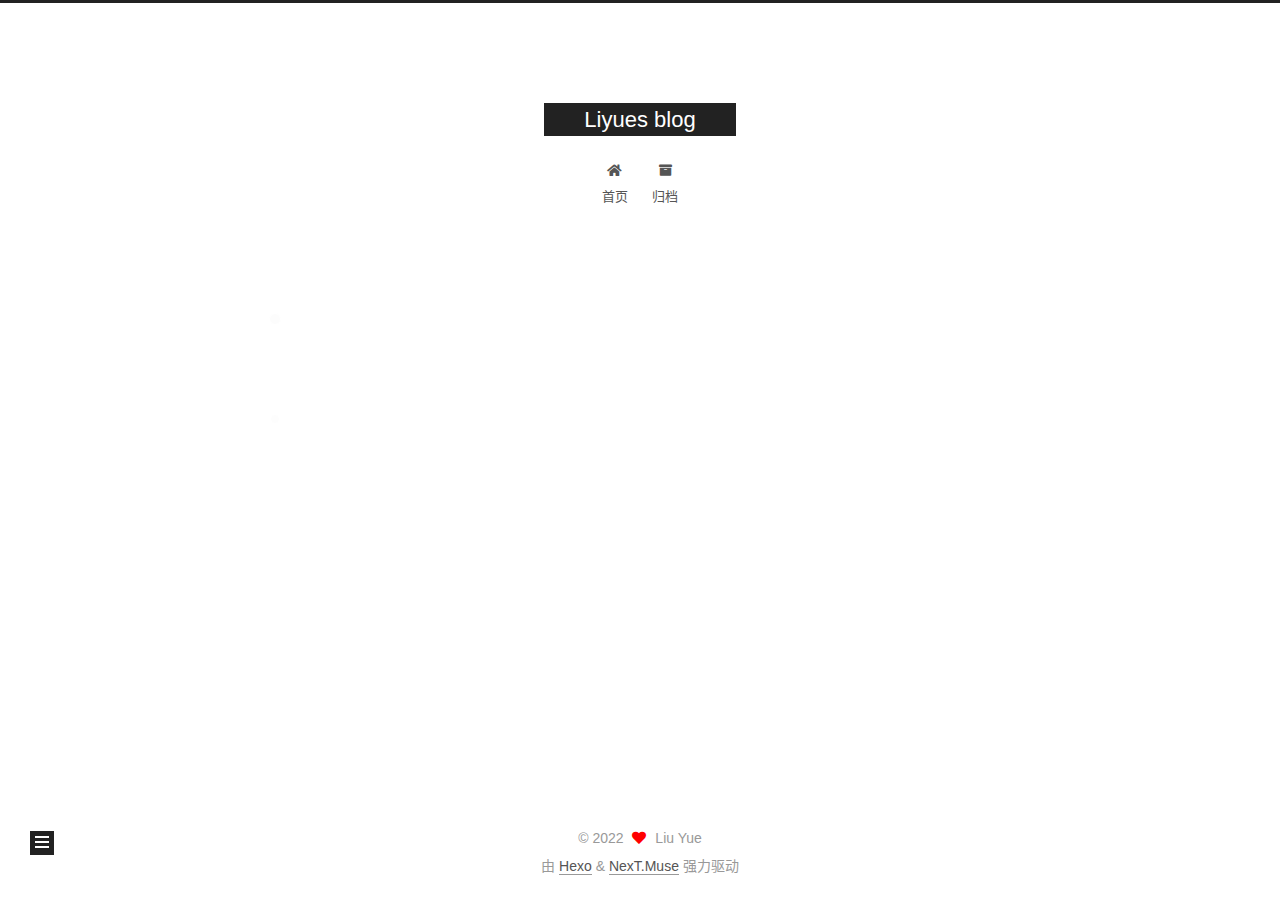
<file: tags/note/index.html>
<!DOCTYPE html>
<html lang="zh-CN">
<head>
  <meta charset="UTF-8">
<meta name="viewport" content="width=device-width, initial-scale=1, maximum-scale=2">
<meta name="theme-color" content="#222">
<meta name="generator" content="Hexo 6.0.0">
  <link rel="apple-touch-icon" sizes="180x180" href="/images/apple-touch-icon-next.png">
  <link rel="icon" type="image/png" sizes="32x32" href="/images/favicon-32x32-next.png">
  <link rel="icon" type="image/png" sizes="16x16" href="/images/favicon-16x16-next.png">
  <link rel="mask-icon" href="/images/logo.svg" color="#222">

<link rel="stylesheet" href="/css/main.css">


<link rel="stylesheet" href="/lib/font-awesome/css/all.min.css">

<script id="hexo-configurations">
    var NexT = window.NexT || {};
    var CONFIG = {"hostname":"example.com","root":"/","scheme":"Muse","version":"7.8.0","exturl":false,"sidebar":{"position":"left","display":"post","padding":18,"offset":12,"onmobile":false},"copycode":{"enable":false,"show_result":false,"style":null},"back2top":{"enable":true,"sidebar":false,"scrollpercent":false},"bookmark":{"enable":false,"color":"#222","save":"auto"},"fancybox":false,"mediumzoom":false,"lazyload":false,"pangu":false,"comments":{"style":"tabs","active":null,"storage":true,"lazyload":false,"nav":null},"algolia":{"hits":{"per_page":10},"labels":{"input_placeholder":"Search for Posts","hits_empty":"We didn't find any results for the search: ${query}","hits_stats":"${hits} results found in ${time} ms"}},"localsearch":{"enable":false,"trigger":"auto","top_n_per_article":1,"unescape":false,"preload":false},"motion":{"enable":true,"async":false,"transition":{"post_block":"fadeIn","post_header":"slideDownIn","post_body":"slideDownIn","coll_header":"slideLeftIn","sidebar":"slideUpIn"}}};
  </script>

  <meta name="description" content="不变的是初心，追求的是永恒">
<meta property="og:type" content="website">
<meta property="og:title" content="Liyues blog">
<meta property="og:url" content="http://example.com/tags/note/index.html">
<meta property="og:site_name" content="Liyues blog">
<meta property="og:description" content="不变的是初心，追求的是永恒">
<meta property="og:locale" content="zh_CN">
<meta property="article:author" content="Liu Yue">
<meta name="twitter:card" content="summary">

<link rel="canonical" href="http://example.com/tags/note/">


<script id="page-configurations">
  // https://hexo.io/docs/variables.html
  CONFIG.page = {
    sidebar: "",
    isHome : false,
    isPost : false,
    lang   : 'zh-CN'
  };
</script>

  <title>标签: note | Liyues blog</title>
  






  <noscript>
  <style>
  .use-motion .brand,
  .use-motion .menu-item,
  .sidebar-inner,
  .use-motion .post-block,
  .use-motion .pagination,
  .use-motion .comments,
  .use-motion .post-header,
  .use-motion .post-body,
  .use-motion .collection-header { opacity: initial; }

  .use-motion .site-title,
  .use-motion .site-subtitle {
    opacity: initial;
    top: initial;
  }

  .use-motion .logo-line-before i { left: initial; }
  .use-motion .logo-line-after i { right: initial; }
  </style>
</noscript>

</head>

<body itemscope itemtype="http://schema.org/WebPage">
  <div class="container use-motion">
    <div class="headband"></div>

    <header class="header" itemscope itemtype="http://schema.org/WPHeader">
      <div class="header-inner"><div class="site-brand-container">
  <div class="site-nav-toggle">
    <div class="toggle" aria-label="切换导航栏">
      <span class="toggle-line toggle-line-first"></span>
      <span class="toggle-line toggle-line-middle"></span>
      <span class="toggle-line toggle-line-last"></span>
    </div>
  </div>

  <div class="site-meta">

    <a href="/" class="brand" rel="start">
      <span class="logo-line-before"><i></i></span>
      <h1 class="site-title">Liyues blog</h1>
      <span class="logo-line-after"><i></i></span>
    </a>
  </div>

  <div class="site-nav-right">
    <div class="toggle popup-trigger">
    </div>
  </div>
</div>




<nav class="site-nav">
  <ul id="menu" class="main-menu menu">
        <li class="menu-item menu-item-home">

    <a href="/" rel="section"><i class="fa fa-home fa-fw"></i>首页</a>

  </li>
        <li class="menu-item menu-item-archives">

    <a href="/archives/" rel="section"><i class="fa fa-archive fa-fw"></i>归档</a>

  </li>
  </ul>
</nav>




</div>
    </header>

    
  <div class="back-to-top">
    <i class="fa fa-arrow-up"></i>
    <span>0%</span>
  </div>


    <main class="main">
      <div class="main-inner">
        <div class="content-wrap">
          

          <div class="content tag">
            

  
  
  
  <div class="post-block">
    <div class="posts-collapse">
      <div class="collection-title">
        <h2 class="collection-header">note
          <small>标签</small>
        </h2>
      </div>

      
    <div class="collection-year">
      <span class="collection-header">2021</span>
    </div>

  <article itemscope itemtype="http://schema.org/Article">
    <header class="post-header">

      <div class="post-meta">
        <time itemprop="dateCreated"
              datetime="2021-05-09T15:31:20+08:00"
              content="2021-05-09">
          05-09
        </time>
      </div>

      <div class="post-title">
          <a class="post-title-link" href="/2021/05/09/2021-05-09-%E6%B1%87%E7%BC%96%E8%AF%AD%E8%A8%80%E6%80%BB%E7%BB%93/" itemprop="url">
            <span itemprop="name">汇编语言总结</span>
          </a>
      </div>

    </header>
  </article>

    </div>
  </div>
  
  
  

  



          </div>
          

<script>
  window.addEventListener('tabs:register', () => {
    let { activeClass } = CONFIG.comments;
    if (CONFIG.comments.storage) {
      activeClass = localStorage.getItem('comments_active') || activeClass;
    }
    if (activeClass) {
      let activeTab = document.querySelector(`a[href="#comment-${activeClass}"]`);
      if (activeTab) {
        activeTab.click();
      }
    }
  });
  if (CONFIG.comments.storage) {
    window.addEventListener('tabs:click', event => {
      if (!event.target.matches('.tabs-comment .tab-content .tab-pane')) return;
      let commentClass = event.target.classList[1];
      localStorage.setItem('comments_active', commentClass);
    });
  }
</script>

        </div>
          
  
  <div class="toggle sidebar-toggle">
    <span class="toggle-line toggle-line-first"></span>
    <span class="toggle-line toggle-line-middle"></span>
    <span class="toggle-line toggle-line-last"></span>
  </div>

  <aside class="sidebar">
    <div class="sidebar-inner">

      <ul class="sidebar-nav motion-element">
        <li class="sidebar-nav-toc">
          文章目录
        </li>
        <li class="sidebar-nav-overview">
          站点概览
        </li>
      </ul>

      <!--noindex-->
      <div class="post-toc-wrap sidebar-panel">
      </div>
      <!--/noindex-->

      <div class="site-overview-wrap sidebar-panel">
        <div class="site-author motion-element" itemprop="author" itemscope itemtype="http://schema.org/Person">
  <p class="site-author-name" itemprop="name">Liu Yue</p>
  <div class="site-description" itemprop="description">不变的是初心，追求的是永恒</div>
</div>
<div class="site-state-wrap motion-element">
  <nav class="site-state">
      <div class="site-state-item site-state-posts">
          <a href="/archives/">
        
          <span class="site-state-item-count">2</span>
          <span class="site-state-item-name">日志</span>
        </a>
      </div>
      <div class="site-state-item site-state-tags">
        <span class="site-state-item-count">2</span>
        <span class="site-state-item-name">标签</span>
      </div>
  </nav>
</div>



      </div>

    </div>
  </aside>
  <div id="sidebar-dimmer"></div>


      </div>
    </main>

    <footer class="footer">
      <div class="footer-inner">
        

        

<div class="copyright">
  
  &copy; 
  <span itemprop="copyrightYear">2022</span>
  <span class="with-love">
    <i class="fa fa-heart"></i>
  </span>
  <span class="author" itemprop="copyrightHolder">Liu Yue</span>
</div>
  <div class="powered-by">由 <a href="https://hexo.io/" class="theme-link" rel="noopener" target="_blank">Hexo</a> & <a href="https://muse.theme-next.org/" class="theme-link" rel="noopener" target="_blank">NexT.Muse</a> 强力驱动
  </div>

        








      </div>
    </footer>
  </div>

  
  <script src="/lib/anime.min.js"></script>
  <script src="/lib/velocity/velocity.min.js"></script>
  <script src="/lib/velocity/velocity.ui.min.js"></script>

<script src="/js/utils.js"></script>

<script src="/js/motion.js"></script>


<script src="/js/schemes/muse.js"></script>


<script src="/js/next-boot.js"></script>




  















  

  

</body>
</html>
</file>
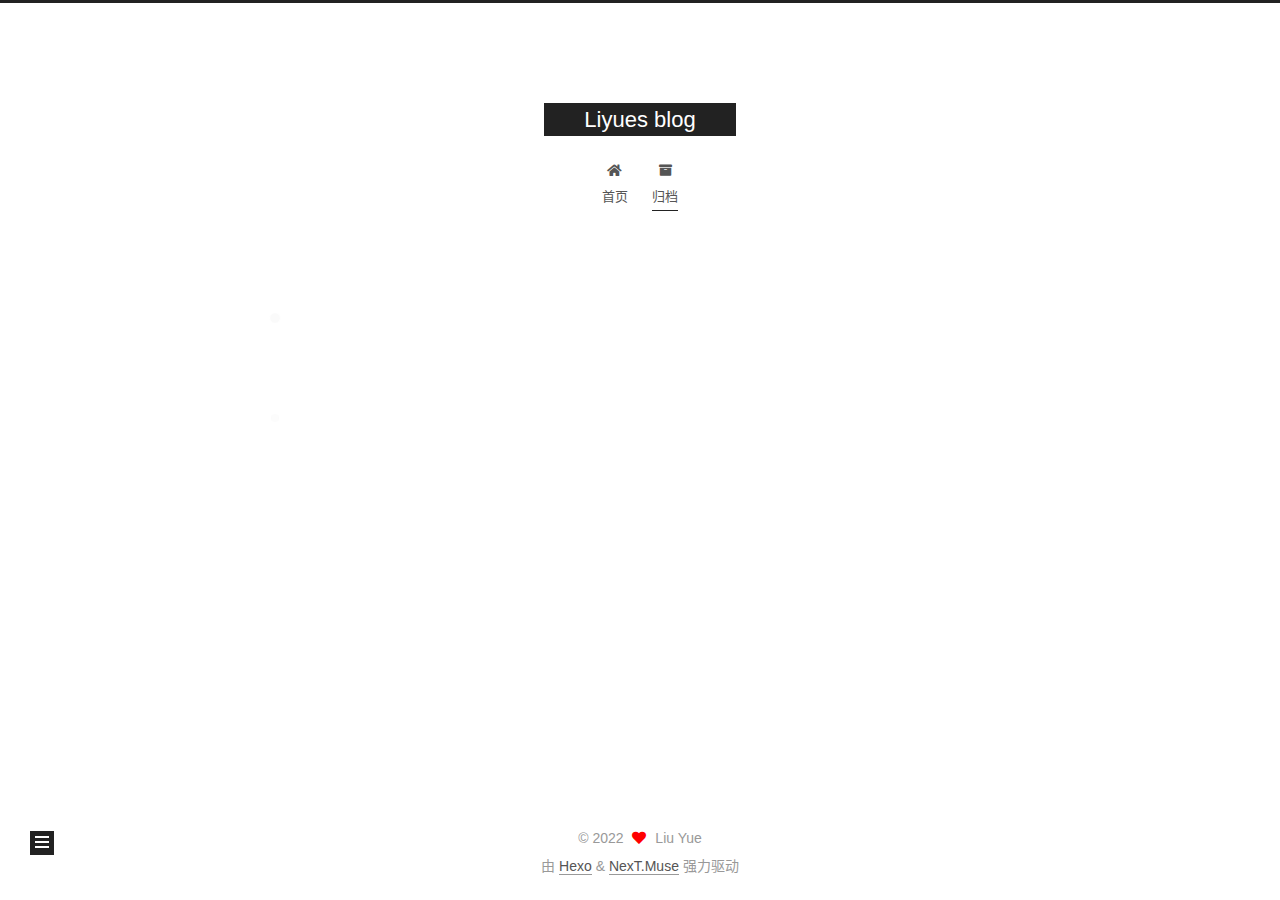
<file: archives/2021/05/index.html>
<!DOCTYPE html>
<html lang="zh-CN">
<head>
  <meta charset="UTF-8">
<meta name="viewport" content="width=device-width, initial-scale=1, maximum-scale=2">
<meta name="theme-color" content="#222">
<meta name="generator" content="Hexo 6.0.0">
  <link rel="apple-touch-icon" sizes="180x180" href="/images/apple-touch-icon-next.png">
  <link rel="icon" type="image/png" sizes="32x32" href="/images/favicon-32x32-next.png">
  <link rel="icon" type="image/png" sizes="16x16" href="/images/favicon-16x16-next.png">
  <link rel="mask-icon" href="/images/logo.svg" color="#222">

<link rel="stylesheet" href="/css/main.css">


<link rel="stylesheet" href="/lib/font-awesome/css/all.min.css">

<script id="hexo-configurations">
    var NexT = window.NexT || {};
    var CONFIG = {"hostname":"example.com","root":"/","scheme":"Muse","version":"7.8.0","exturl":false,"sidebar":{"position":"left","display":"post","padding":18,"offset":12,"onmobile":false},"copycode":{"enable":false,"show_result":false,"style":null},"back2top":{"enable":true,"sidebar":false,"scrollpercent":false},"bookmark":{"enable":false,"color":"#222","save":"auto"},"fancybox":false,"mediumzoom":false,"lazyload":false,"pangu":false,"comments":{"style":"tabs","active":null,"storage":true,"lazyload":false,"nav":null},"algolia":{"hits":{"per_page":10},"labels":{"input_placeholder":"Search for Posts","hits_empty":"We didn't find any results for the search: ${query}","hits_stats":"${hits} results found in ${time} ms"}},"localsearch":{"enable":false,"trigger":"auto","top_n_per_article":1,"unescape":false,"preload":false},"motion":{"enable":true,"async":false,"transition":{"post_block":"fadeIn","post_header":"slideDownIn","post_body":"slideDownIn","coll_header":"slideLeftIn","sidebar":"slideUpIn"}}};
  </script>

  <meta name="description" content="不变的是初心，追求的是永恒">
<meta property="og:type" content="website">
<meta property="og:title" content="Liyues blog">
<meta property="og:url" content="http://example.com/archives/2021/05/index.html">
<meta property="og:site_name" content="Liyues blog">
<meta property="og:description" content="不变的是初心，追求的是永恒">
<meta property="og:locale" content="zh_CN">
<meta property="article:author" content="Liu Yue">
<meta name="twitter:card" content="summary">

<link rel="canonical" href="http://example.com/archives/2021/05/">


<script id="page-configurations">
  // https://hexo.io/docs/variables.html
  CONFIG.page = {
    sidebar: "",
    isHome : false,
    isPost : false,
    lang   : 'zh-CN'
  };
</script>

  <title>归档 | Liyues blog</title>
  






  <noscript>
  <style>
  .use-motion .brand,
  .use-motion .menu-item,
  .sidebar-inner,
  .use-motion .post-block,
  .use-motion .pagination,
  .use-motion .comments,
  .use-motion .post-header,
  .use-motion .post-body,
  .use-motion .collection-header { opacity: initial; }

  .use-motion .site-title,
  .use-motion .site-subtitle {
    opacity: initial;
    top: initial;
  }

  .use-motion .logo-line-before i { left: initial; }
  .use-motion .logo-line-after i { right: initial; }
  </style>
</noscript>

</head>

<body itemscope itemtype="http://schema.org/WebPage">
  <div class="container use-motion">
    <div class="headband"></div>

    <header class="header" itemscope itemtype="http://schema.org/WPHeader">
      <div class="header-inner"><div class="site-brand-container">
  <div class="site-nav-toggle">
    <div class="toggle" aria-label="切换导航栏">
      <span class="toggle-line toggle-line-first"></span>
      <span class="toggle-line toggle-line-middle"></span>
      <span class="toggle-line toggle-line-last"></span>
    </div>
  </div>

  <div class="site-meta">

    <a href="/" class="brand" rel="start">
      <span class="logo-line-before"><i></i></span>
      <h1 class="site-title">Liyues blog</h1>
      <span class="logo-line-after"><i></i></span>
    </a>
  </div>

  <div class="site-nav-right">
    <div class="toggle popup-trigger">
    </div>
  </div>
</div>




<nav class="site-nav">
  <ul id="menu" class="main-menu menu">
        <li class="menu-item menu-item-home">

    <a href="/" rel="section"><i class="fa fa-home fa-fw"></i>首页</a>

  </li>
        <li class="menu-item menu-item-archives">

    <a href="/archives/" rel="section"><i class="fa fa-archive fa-fw"></i>归档</a>

  </li>
  </ul>
</nav>




</div>
    </header>

    
  <div class="back-to-top">
    <i class="fa fa-arrow-up"></i>
    <span>0%</span>
  </div>


    <main class="main">
      <div class="main-inner">
        <div class="content-wrap">
          

          <div class="content archive">
            

  
  
  
  <div class="post-block">
    <div class="posts-collapse">
      <div class="collection-title">
        <span class="collection-header">嗯..! 目前共计 2 篇日志。 继续努力。</span>
      </div>

      
    <div class="collection-year">
      <span class="collection-header">2021</span>
    </div>

  <article itemscope itemtype="http://schema.org/Article">
    <header class="post-header">

      <div class="post-meta">
        <time itemprop="dateCreated"
              datetime="2021-05-09T15:31:20+08:00"
              content="2021-05-09">
          05-09
        </time>
      </div>

      <div class="post-title">
          <a class="post-title-link" href="/2021/05/09/2021-05-09-%E6%B1%87%E7%BC%96%E8%AF%AD%E8%A8%80%E6%80%BB%E7%BB%93/" itemprop="url">
            <span itemprop="name">汇编语言总结</span>
          </a>
      </div>

    </header>
  </article>


    </div>
  </div>
  
  
  

  



          </div>
          

<script>
  window.addEventListener('tabs:register', () => {
    let { activeClass } = CONFIG.comments;
    if (CONFIG.comments.storage) {
      activeClass = localStorage.getItem('comments_active') || activeClass;
    }
    if (activeClass) {
      let activeTab = document.querySelector(`a[href="#comment-${activeClass}"]`);
      if (activeTab) {
        activeTab.click();
      }
    }
  });
  if (CONFIG.comments.storage) {
    window.addEventListener('tabs:click', event => {
      if (!event.target.matches('.tabs-comment .tab-content .tab-pane')) return;
      let commentClass = event.target.classList[1];
      localStorage.setItem('comments_active', commentClass);
    });
  }
</script>

        </div>
          
  
  <div class="toggle sidebar-toggle">
    <span class="toggle-line toggle-line-first"></span>
    <span class="toggle-line toggle-line-middle"></span>
    <span class="toggle-line toggle-line-last"></span>
  </div>

  <aside class="sidebar">
    <div class="sidebar-inner">

      <ul class="sidebar-nav motion-element">
        <li class="sidebar-nav-toc">
          文章目录
        </li>
        <li class="sidebar-nav-overview">
          站点概览
        </li>
      </ul>

      <!--noindex-->
      <div class="post-toc-wrap sidebar-panel">
      </div>
      <!--/noindex-->

      <div class="site-overview-wrap sidebar-panel">
        <div class="site-author motion-element" itemprop="author" itemscope itemtype="http://schema.org/Person">
  <p class="site-author-name" itemprop="name">Liu Yue</p>
  <div class="site-description" itemprop="description">不变的是初心，追求的是永恒</div>
</div>
<div class="site-state-wrap motion-element">
  <nav class="site-state">
      <div class="site-state-item site-state-posts">
          <a href="/archives/">
        
          <span class="site-state-item-count">2</span>
          <span class="site-state-item-name">日志</span>
        </a>
      </div>
      <div class="site-state-item site-state-tags">
        <span class="site-state-item-count">2</span>
        <span class="site-state-item-name">标签</span>
      </div>
  </nav>
</div>



      </div>

    </div>
  </aside>
  <div id="sidebar-dimmer"></div>


      </div>
    </main>

    <footer class="footer">
      <div class="footer-inner">
        

        

<div class="copyright">
  
  &copy; 
  <span itemprop="copyrightYear">2022</span>
  <span class="with-love">
    <i class="fa fa-heart"></i>
  </span>
  <span class="author" itemprop="copyrightHolder">Liu Yue</span>
</div>
  <div class="powered-by">由 <a href="https://hexo.io/" class="theme-link" rel="noopener" target="_blank">Hexo</a> & <a href="https://muse.theme-next.org/" class="theme-link" rel="noopener" target="_blank">NexT.Muse</a> 强力驱动
  </div>

        








      </div>
    </footer>
  </div>

  
  <script src="/lib/anime.min.js"></script>
  <script src="/lib/velocity/velocity.min.js"></script>
  <script src="/lib/velocity/velocity.ui.min.js"></script>

<script src="/js/utils.js"></script>

<script src="/js/motion.js"></script>


<script src="/js/schemes/muse.js"></script>


<script src="/js/next-boot.js"></script>




  















  

  

</body>
</html>
</file>
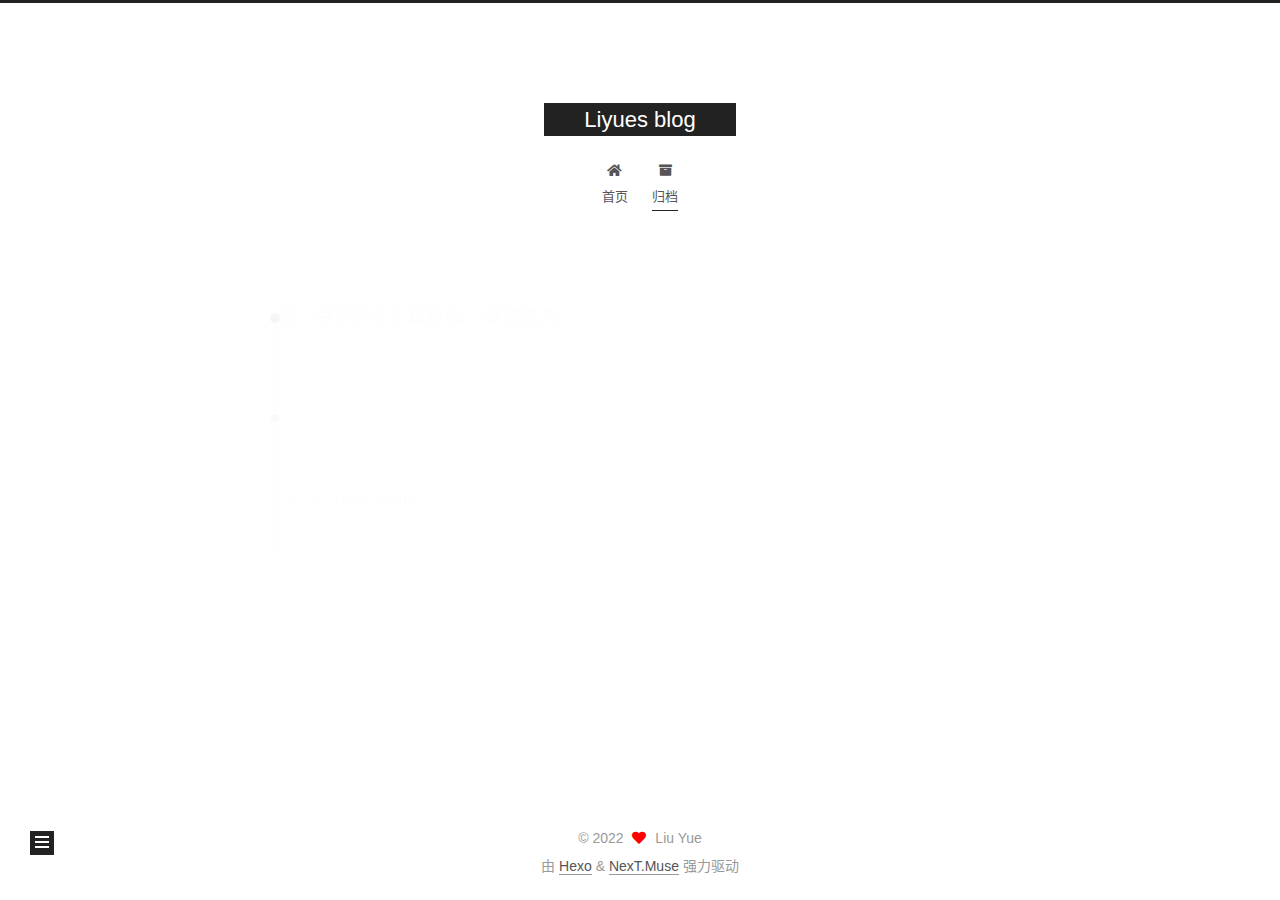
<file: archives/2022/02/index.html>
<!DOCTYPE html>
<html lang="zh-CN">
<head>
  <meta charset="UTF-8">
<meta name="viewport" content="width=device-width, initial-scale=1, maximum-scale=2">
<meta name="theme-color" content="#222">
<meta name="generator" content="Hexo 6.0.0">
  <link rel="apple-touch-icon" sizes="180x180" href="/images/apple-touch-icon-next.png">
  <link rel="icon" type="image/png" sizes="32x32" href="/images/favicon-32x32-next.png">
  <link rel="icon" type="image/png" sizes="16x16" href="/images/favicon-16x16-next.png">
  <link rel="mask-icon" href="/images/logo.svg" color="#222">

<link rel="stylesheet" href="/css/main.css">


<link rel="stylesheet" href="/lib/font-awesome/css/all.min.css">

<script id="hexo-configurations">
    var NexT = window.NexT || {};
    var CONFIG = {"hostname":"example.com","root":"/","scheme":"Muse","version":"7.8.0","exturl":false,"sidebar":{"position":"left","display":"post","padding":18,"offset":12,"onmobile":false},"copycode":{"enable":false,"show_result":false,"style":null},"back2top":{"enable":true,"sidebar":false,"scrollpercent":false},"bookmark":{"enable":false,"color":"#222","save":"auto"},"fancybox":false,"mediumzoom":false,"lazyload":false,"pangu":false,"comments":{"style":"tabs","active":null,"storage":true,"lazyload":false,"nav":null},"algolia":{"hits":{"per_page":10},"labels":{"input_placeholder":"Search for Posts","hits_empty":"We didn't find any results for the search: ${query}","hits_stats":"${hits} results found in ${time} ms"}},"localsearch":{"enable":false,"trigger":"auto","top_n_per_article":1,"unescape":false,"preload":false},"motion":{"enable":true,"async":false,"transition":{"post_block":"fadeIn","post_header":"slideDownIn","post_body":"slideDownIn","coll_header":"slideLeftIn","sidebar":"slideUpIn"}}};
  </script>

  <meta name="description" content="不变的是初心，追求的是永恒">
<meta property="og:type" content="website">
<meta property="og:title" content="Liyues blog">
<meta property="og:url" content="http://example.com/archives/2022/02/index.html">
<meta property="og:site_name" content="Liyues blog">
<meta property="og:description" content="不变的是初心，追求的是永恒">
<meta property="og:locale" content="zh_CN">
<meta property="article:author" content="Liu Yue">
<meta name="twitter:card" content="summary">

<link rel="canonical" href="http://example.com/archives/2022/02/">


<script id="page-configurations">
  // https://hexo.io/docs/variables.html
  CONFIG.page = {
    sidebar: "",
    isHome : false,
    isPost : false,
    lang   : 'zh-CN'
  };
</script>

  <title>归档 | Liyues blog</title>
  






  <noscript>
  <style>
  .use-motion .brand,
  .use-motion .menu-item,
  .sidebar-inner,
  .use-motion .post-block,
  .use-motion .pagination,
  .use-motion .comments,
  .use-motion .post-header,
  .use-motion .post-body,
  .use-motion .collection-header { opacity: initial; }

  .use-motion .site-title,
  .use-motion .site-subtitle {
    opacity: initial;
    top: initial;
  }

  .use-motion .logo-line-before i { left: initial; }
  .use-motion .logo-line-after i { right: initial; }
  </style>
</noscript>

</head>

<body itemscope itemtype="http://schema.org/WebPage">
  <div class="container use-motion">
    <div class="headband"></div>

    <header class="header" itemscope itemtype="http://schema.org/WPHeader">
      <div class="header-inner"><div class="site-brand-container">
  <div class="site-nav-toggle">
    <div class="toggle" aria-label="切换导航栏">
      <span class="toggle-line toggle-line-first"></span>
      <span class="toggle-line toggle-line-middle"></span>
      <span class="toggle-line toggle-line-last"></span>
    </div>
  </div>

  <div class="site-meta">

    <a href="/" class="brand" rel="start">
      <span class="logo-line-before"><i></i></span>
      <h1 class="site-title">Liyues blog</h1>
      <span class="logo-line-after"><i></i></span>
    </a>
  </div>

  <div class="site-nav-right">
    <div class="toggle popup-trigger">
    </div>
  </div>
</div>




<nav class="site-nav">
  <ul id="menu" class="main-menu menu">
        <li class="menu-item menu-item-home">

    <a href="/" rel="section"><i class="fa fa-home fa-fw"></i>首页</a>

  </li>
        <li class="menu-item menu-item-archives">

    <a href="/archives/" rel="section"><i class="fa fa-archive fa-fw"></i>归档</a>

  </li>
  </ul>
</nav>




</div>
    </header>

    
  <div class="back-to-top">
    <i class="fa fa-arrow-up"></i>
    <span>0%</span>
  </div>


    <main class="main">
      <div class="main-inner">
        <div class="content-wrap">
          

          <div class="content archive">
            

  
  
  
  <div class="post-block">
    <div class="posts-collapse">
      <div class="collection-title">
        <span class="collection-header">嗯..! 目前共计 2 篇日志。 继续努力。</span>
      </div>

      
    <div class="collection-year">
      <span class="collection-header">2022</span>
    </div>

  <article itemscope itemtype="http://schema.org/Article">
    <header class="post-header">

      <div class="post-meta">
        <time itemprop="dateCreated"
              datetime="2022-02-28T14:35:04+08:00"
              content="2022-02-28">
          02-28
        </time>
      </div>

      <div class="post-title">
          <a class="post-title-link" href="/2022/02/28/hello-world/" itemprop="url">
            <span itemprop="name">Hello World</span>
          </a>
      </div>

    </header>
  </article>


    </div>
  </div>
  
  
  

  



          </div>
          

<script>
  window.addEventListener('tabs:register', () => {
    let { activeClass } = CONFIG.comments;
    if (CONFIG.comments.storage) {
      activeClass = localStorage.getItem('comments_active') || activeClass;
    }
    if (activeClass) {
      let activeTab = document.querySelector(`a[href="#comment-${activeClass}"]`);
      if (activeTab) {
        activeTab.click();
      }
    }
  });
  if (CONFIG.comments.storage) {
    window.addEventListener('tabs:click', event => {
      if (!event.target.matches('.tabs-comment .tab-content .tab-pane')) return;
      let commentClass = event.target.classList[1];
      localStorage.setItem('comments_active', commentClass);
    });
  }
</script>

        </div>
          
  
  <div class="toggle sidebar-toggle">
    <span class="toggle-line toggle-line-first"></span>
    <span class="toggle-line toggle-line-middle"></span>
    <span class="toggle-line toggle-line-last"></span>
  </div>

  <aside class="sidebar">
    <div class="sidebar-inner">

      <ul class="sidebar-nav motion-element">
        <li class="sidebar-nav-toc">
          文章目录
        </li>
        <li class="sidebar-nav-overview">
          站点概览
        </li>
      </ul>

      <!--noindex-->
      <div class="post-toc-wrap sidebar-panel">
      </div>
      <!--/noindex-->

      <div class="site-overview-wrap sidebar-panel">
        <div class="site-author motion-element" itemprop="author" itemscope itemtype="http://schema.org/Person">
  <p class="site-author-name" itemprop="name">Liu Yue</p>
  <div class="site-description" itemprop="description">不变的是初心，追求的是永恒</div>
</div>
<div class="site-state-wrap motion-element">
  <nav class="site-state">
      <div class="site-state-item site-state-posts">
          <a href="/archives/">
        
          <span class="site-state-item-count">2</span>
          <span class="site-state-item-name">日志</span>
        </a>
      </div>
      <div class="site-state-item site-state-tags">
        <span class="site-state-item-count">2</span>
        <span class="site-state-item-name">标签</span>
      </div>
  </nav>
</div>



      </div>

    </div>
  </aside>
  <div id="sidebar-dimmer"></div>


      </div>
    </main>

    <footer class="footer">
      <div class="footer-inner">
        

        

<div class="copyright">
  
  &copy; 
  <span itemprop="copyrightYear">2022</span>
  <span class="with-love">
    <i class="fa fa-heart"></i>
  </span>
  <span class="author" itemprop="copyrightHolder">Liu Yue</span>
</div>
  <div class="powered-by">由 <a href="https://hexo.io/" class="theme-link" rel="noopener" target="_blank">Hexo</a> & <a href="https://muse.theme-next.org/" class="theme-link" rel="noopener" target="_blank">NexT.Muse</a> 强力驱动
  </div>

        








      </div>
    </footer>
  </div>

  
  <script src="/lib/anime.min.js"></script>
  <script src="/lib/velocity/velocity.min.js"></script>
  <script src="/lib/velocity/velocity.ui.min.js"></script>

<script src="/js/utils.js"></script>

<script src="/js/motion.js"></script>


<script src="/js/schemes/muse.js"></script>


<script src="/js/next-boot.js"></script>




  















  

  

</body>
</html>
</file>
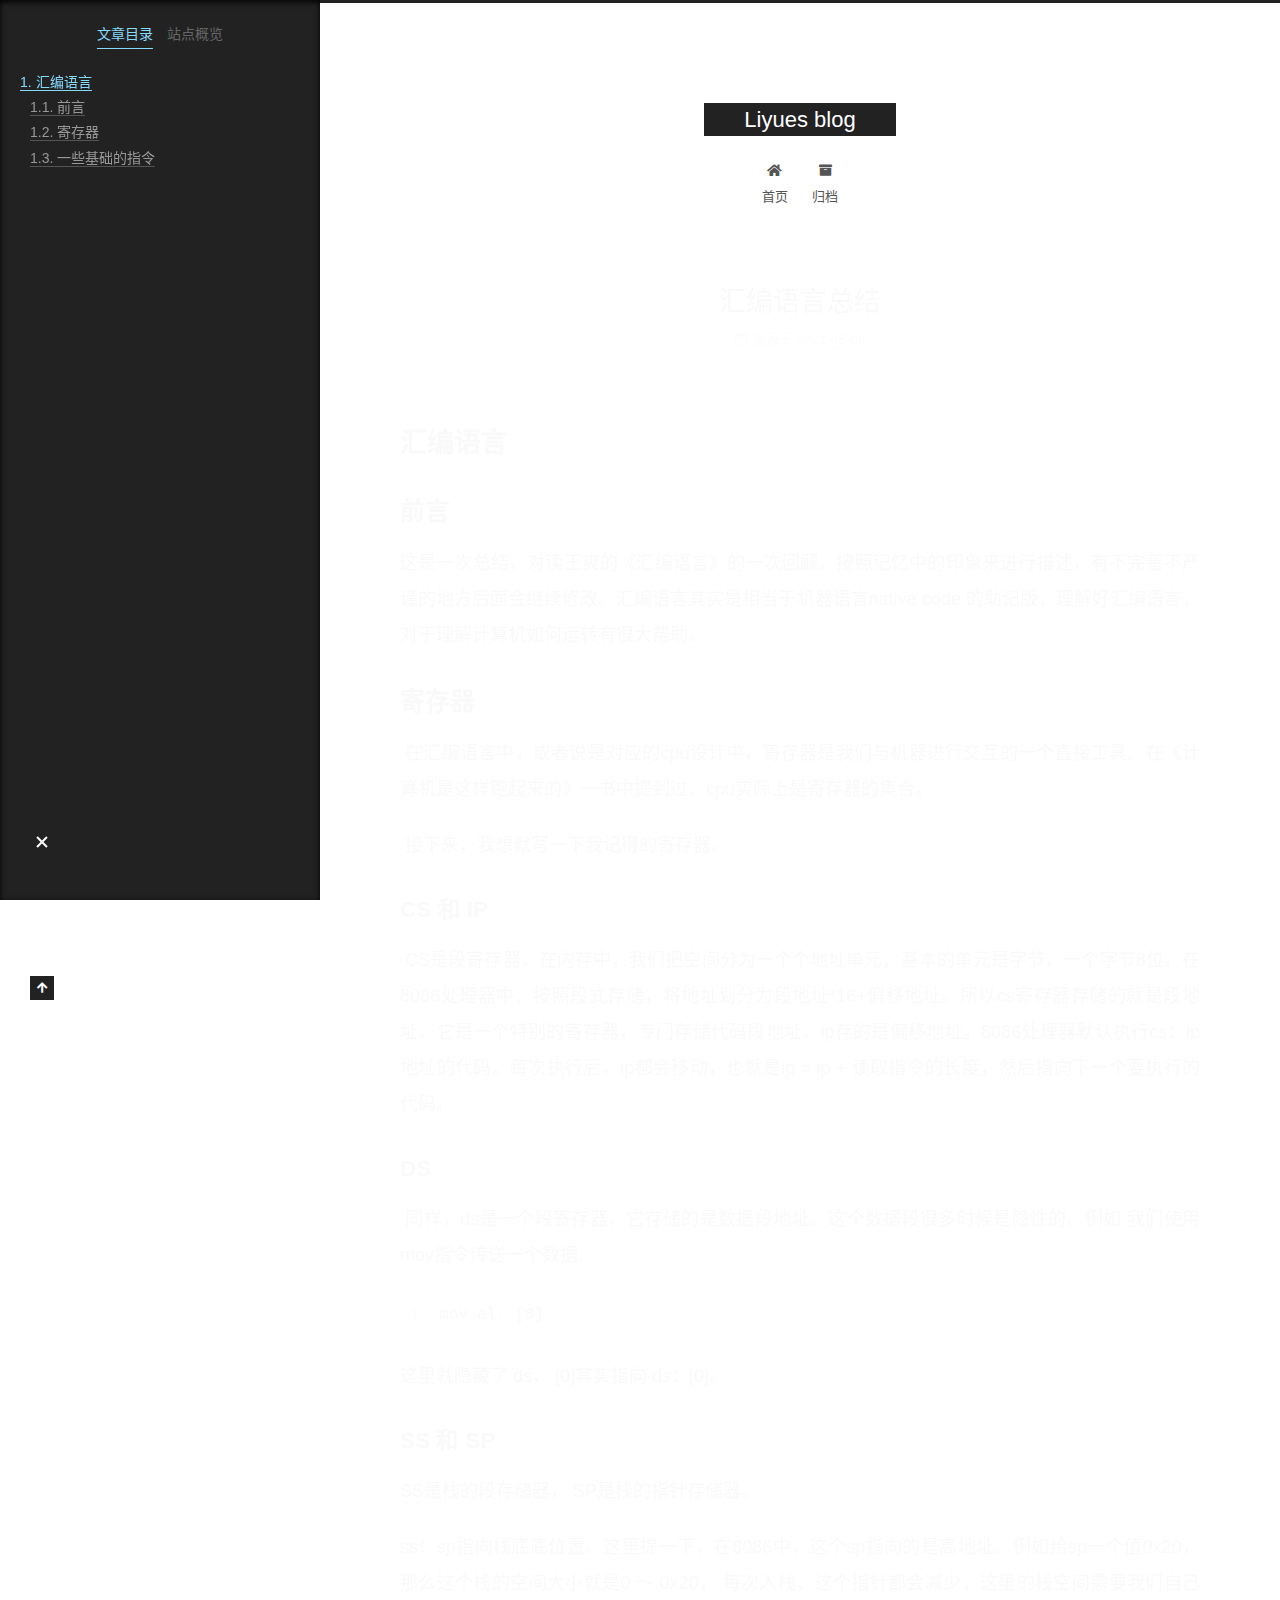
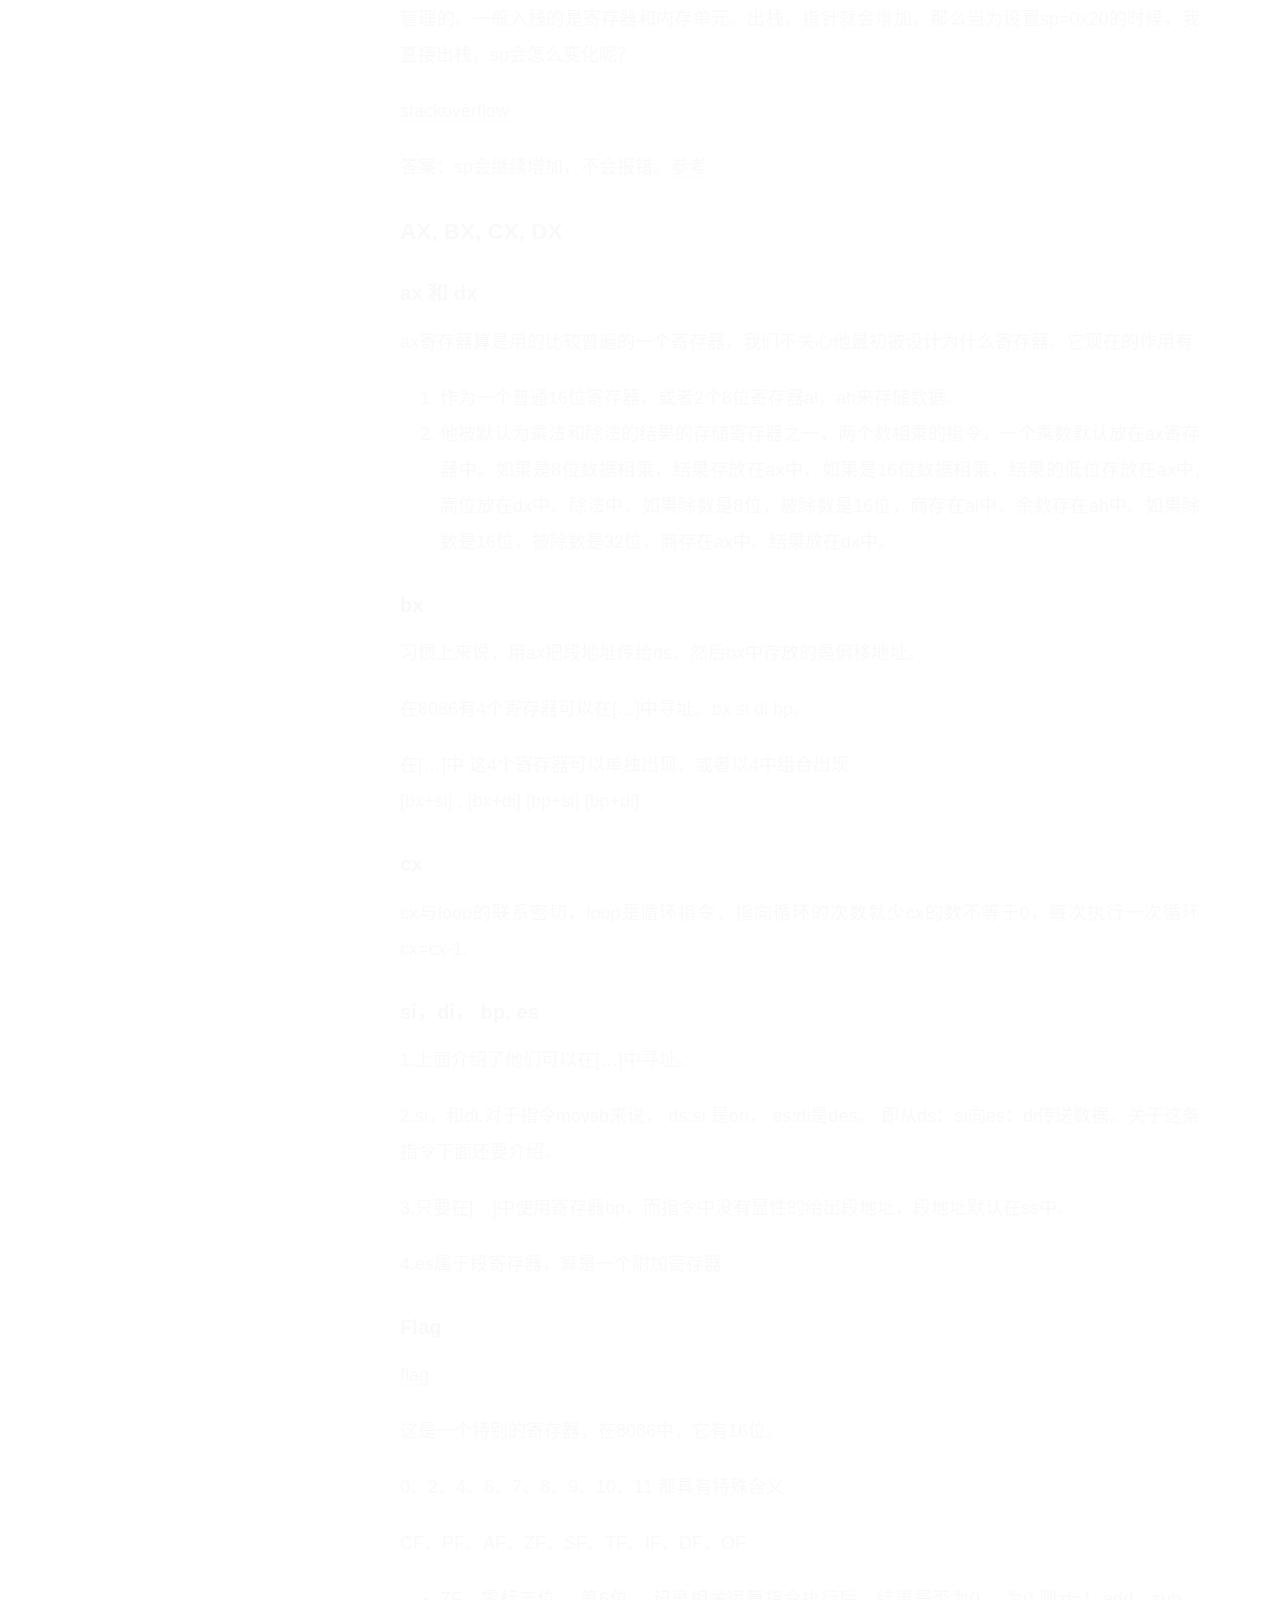
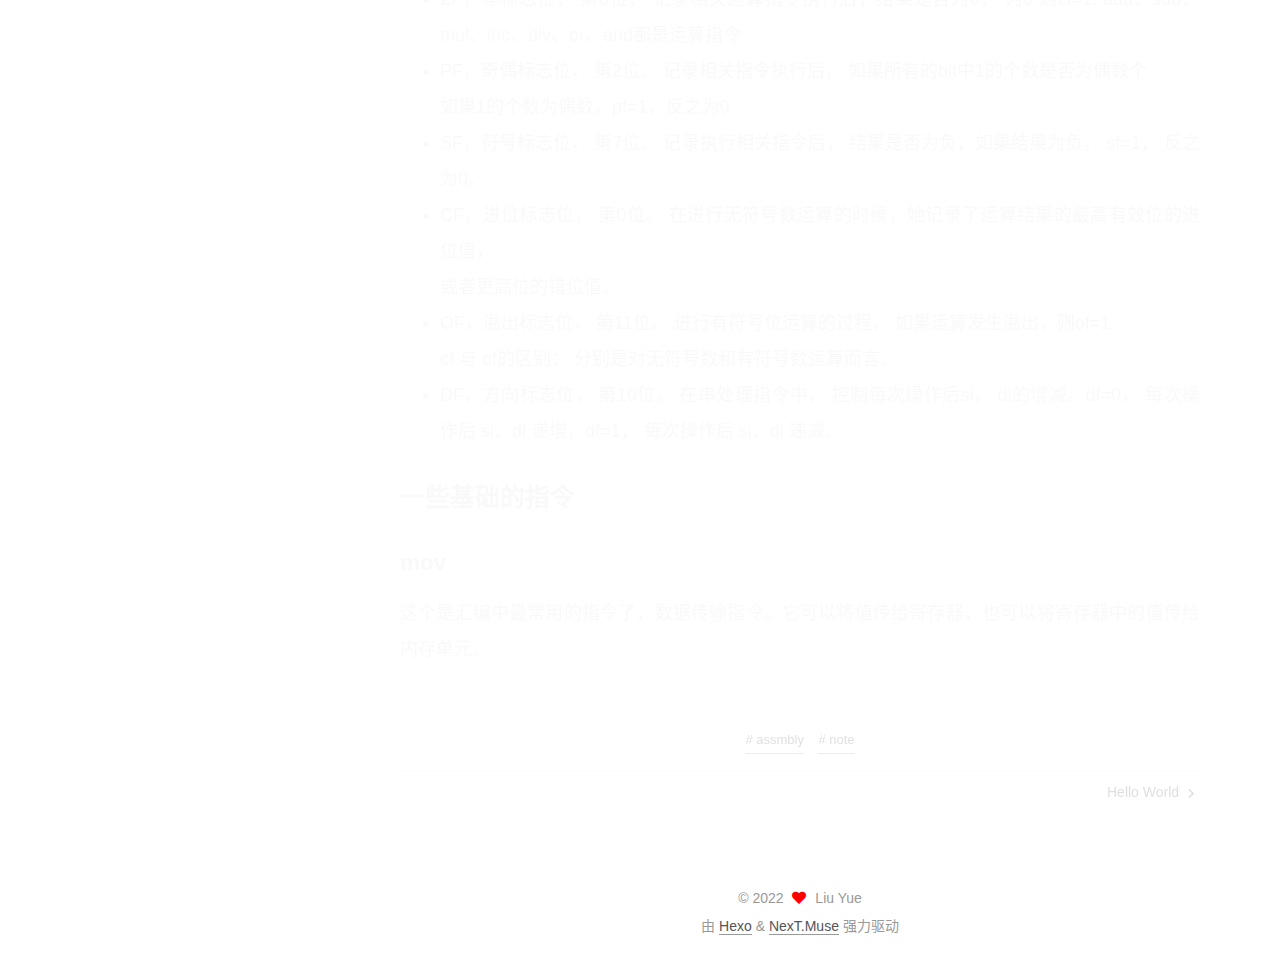
<file: 2021/05/09/2021-05-09-汇编语言总结/index.html>
<!DOCTYPE html>
<html lang="zh-CN">
<head>
  <meta charset="UTF-8">
<meta name="viewport" content="width=device-width, initial-scale=1, maximum-scale=2">
<meta name="theme-color" content="#222">
<meta name="generator" content="Hexo 6.0.0">
  <link rel="apple-touch-icon" sizes="180x180" href="/images/apple-touch-icon-next.png">
  <link rel="icon" type="image/png" sizes="32x32" href="/images/favicon-32x32-next.png">
  <link rel="icon" type="image/png" sizes="16x16" href="/images/favicon-16x16-next.png">
  <link rel="mask-icon" href="/images/logo.svg" color="#222">

<link rel="stylesheet" href="/css/main.css">


<link rel="stylesheet" href="/lib/font-awesome/css/all.min.css">

<script id="hexo-configurations">
    var NexT = window.NexT || {};
    var CONFIG = {"hostname":"example.com","root":"/","scheme":"Muse","version":"7.8.0","exturl":false,"sidebar":{"position":"left","display":"post","padding":18,"offset":12,"onmobile":false},"copycode":{"enable":false,"show_result":false,"style":null},"back2top":{"enable":true,"sidebar":false,"scrollpercent":false},"bookmark":{"enable":false,"color":"#222","save":"auto"},"fancybox":false,"mediumzoom":false,"lazyload":false,"pangu":false,"comments":{"style":"tabs","active":null,"storage":true,"lazyload":false,"nav":null},"algolia":{"hits":{"per_page":10},"labels":{"input_placeholder":"Search for Posts","hits_empty":"We didn't find any results for the search: ${query}","hits_stats":"${hits} results found in ${time} ms"}},"localsearch":{"enable":false,"trigger":"auto","top_n_per_article":1,"unescape":false,"preload":false},"motion":{"enable":true,"async":false,"transition":{"post_block":"fadeIn","post_header":"slideDownIn","post_body":"slideDownIn","coll_header":"slideLeftIn","sidebar":"slideUpIn"}}};
  </script>

  <meta name="description" content="汇编语言前言 这是一次总结，对读王爽的《汇编语言》的一次回顾。按照记忆中的印象来进行描述，有不完善不严谨的地方后面会继续修改。汇编语言其实是相当于机器语言native code 的助记版，理解好汇编语言，对于理解计算机如何运转有很大帮助。">
<meta property="og:type" content="article">
<meta property="og:title" content="汇编语言总结">
<meta property="og:url" content="http://example.com/2021/05/09/2021-05-09-%E6%B1%87%E7%BC%96%E8%AF%AD%E8%A8%80%E6%80%BB%E7%BB%93/index.html">
<meta property="og:site_name" content="Liyues blog">
<meta property="og:description" content="汇编语言前言 这是一次总结，对读王爽的《汇编语言》的一次回顾。按照记忆中的印象来进行描述，有不完善不严谨的地方后面会继续修改。汇编语言其实是相当于机器语言native code 的助记版，理解好汇编语言，对于理解计算机如何运转有很大帮助。">
<meta property="og:locale" content="zh_CN">
<meta property="article:published_time" content="2021-05-09T07:31:20.469Z">
<meta property="article:modified_time" content="2021-05-09T07:31:20.470Z">
<meta property="article:author" content="Liu Yue">
<meta property="article:tag" content="assmbly">
<meta property="article:tag" content="note">
<meta name="twitter:card" content="summary">

<link rel="canonical" href="http://example.com/2021/05/09/2021-05-09-%E6%B1%87%E7%BC%96%E8%AF%AD%E8%A8%80%E6%80%BB%E7%BB%93/">


<script id="page-configurations">
  // https://hexo.io/docs/variables.html
  CONFIG.page = {
    sidebar: "",
    isHome : false,
    isPost : true,
    lang   : 'zh-CN'
  };
</script>

  <title>汇编语言总结 | Liyues blog</title>
  






  <noscript>
  <style>
  .use-motion .brand,
  .use-motion .menu-item,
  .sidebar-inner,
  .use-motion .post-block,
  .use-motion .pagination,
  .use-motion .comments,
  .use-motion .post-header,
  .use-motion .post-body,
  .use-motion .collection-header { opacity: initial; }

  .use-motion .site-title,
  .use-motion .site-subtitle {
    opacity: initial;
    top: initial;
  }

  .use-motion .logo-line-before i { left: initial; }
  .use-motion .logo-line-after i { right: initial; }
  </style>
</noscript>

</head>

<body itemscope itemtype="http://schema.org/WebPage">
  <div class="container use-motion">
    <div class="headband"></div>

    <header class="header" itemscope itemtype="http://schema.org/WPHeader">
      <div class="header-inner"><div class="site-brand-container">
  <div class="site-nav-toggle">
    <div class="toggle" aria-label="切换导航栏">
      <span class="toggle-line toggle-line-first"></span>
      <span class="toggle-line toggle-line-middle"></span>
      <span class="toggle-line toggle-line-last"></span>
    </div>
  </div>

  <div class="site-meta">

    <a href="/" class="brand" rel="start">
      <span class="logo-line-before"><i></i></span>
      <h1 class="site-title">Liyues blog</h1>
      <span class="logo-line-after"><i></i></span>
    </a>
  </div>

  <div class="site-nav-right">
    <div class="toggle popup-trigger">
    </div>
  </div>
</div>




<nav class="site-nav">
  <ul id="menu" class="main-menu menu">
        <li class="menu-item menu-item-home">

    <a href="/" rel="section"><i class="fa fa-home fa-fw"></i>首页</a>

  </li>
        <li class="menu-item menu-item-archives">

    <a href="/archives/" rel="section"><i class="fa fa-archive fa-fw"></i>归档</a>

  </li>
  </ul>
</nav>




</div>
    </header>

    
  <div class="back-to-top">
    <i class="fa fa-arrow-up"></i>
    <span>0%</span>
  </div>


    <main class="main">
      <div class="main-inner">
        <div class="content-wrap">
          

          <div class="content post posts-expand">
            

    
  
  
  <article itemscope itemtype="http://schema.org/Article" class="post-block" lang="zh-CN">
    <link itemprop="mainEntityOfPage" href="http://example.com/2021/05/09/2021-05-09-%E6%B1%87%E7%BC%96%E8%AF%AD%E8%A8%80%E6%80%BB%E7%BB%93/">

    <span hidden itemprop="author" itemscope itemtype="http://schema.org/Person">
      <meta itemprop="image" content="/images/avatar.gif">
      <meta itemprop="name" content="Liu Yue">
      <meta itemprop="description" content="不变的是初心，追求的是永恒">
    </span>

    <span hidden itemprop="publisher" itemscope itemtype="http://schema.org/Organization">
      <meta itemprop="name" content="Liyues blog">
    </span>
      <header class="post-header">
        <h1 class="post-title" itemprop="name headline">
          汇编语言总结
        </h1>

        <div class="post-meta">
            <span class="post-meta-item">
              <span class="post-meta-item-icon">
                <i class="far fa-calendar"></i>
              </span>
              <span class="post-meta-item-text">发表于</span>

              <time title="创建时间：2021-05-09 15:31:20" itemprop="dateCreated datePublished" datetime="2021-05-09T15:31:20+08:00">2021-05-09</time>
            </span>

          

        </div>
      </header>

    
    
    
    <div class="post-body" itemprop="articleBody">

      
        <h1 id="汇编语言"><a href="#汇编语言" class="headerlink" title="汇编语言"></a>汇编语言</h1><h2 id="前言"><a href="#前言" class="headerlink" title="前言"></a>前言</h2><p> 这是一次总结，对读王爽的《汇编语言》的一次回顾。按照记忆中的印象来进行描述，有不完善不严谨的地方后面会继续修改。汇编语言其实是相当于机器语言native code 的助记版，理解好汇编语言，对于理解计算机如何运转有很大帮助。</p>
<span id="more"></span>

<h2 id="寄存器"><a href="#寄存器" class="headerlink" title="寄存器"></a>寄存器</h2><p>​    在汇编语言中，或者说是对应的cpu设计中，寄存器是我们与机器进行交互的一个直接工具。在《计算机是这样跑起来的》一书中提到过，cpu实际上是寄存器的集合。</p>
<p>​    接下来，我想默写一下我记得的寄存器。</p>
<h3 id="CS-和-IP"><a href="#CS-和-IP" class="headerlink" title="CS 和 IP"></a>CS 和 IP</h3><p>​    CS是段寄存器，在内存中，我们把空间分为一个个地址单元，基本的单元是字节，一个字节8位。在8086处理器中，按照段式存储，将地址划分为段地址*16+偏移地址。所以cs寄存器存储的就是段地址，它是一个特别的寄存器，专门存储代码段地址，ip存的是偏移地址。8086处理器默认执行cs：ip地址的代码。每次执行后，ip都会移动，也就是ip &#x3D; ip + 读取指令的长度，然后指向下一个要执行的代码。</p>
<h3 id="DS"><a href="#DS" class="headerlink" title="DS"></a>DS</h3><p>​    同样，ds是一个段寄存器，它存储的是数据段地址。这个数据段很多时候是隐性的。例如 我们使用mov指令传送一个数据.</p>
<figure class="highlight plaintext"><table><tr><td class="gutter"><pre><span class="line">1</span><br></pre></td><td class="code"><pre><span class="line">mov al, [0]</span><br></pre></td></tr></table></figure>

<p>这里就隐藏了 ds， [0]其实指向 ds：[0]。</p>
<h3 id="SS-和-SP"><a href="#SS-和-SP" class="headerlink" title="SS 和 SP"></a>SS 和 SP</h3><p>SS是栈的段存储器， SP是栈的指针存储器。 </p>
<p>ss：sp指向栈底底位置。这里提一下，在8086中，这个sp指向的是高地址。例如给sp一个值0x20，那么这个栈的空间大小就是0 ～ 0x20， 每次入栈，这个指针都会减少，这里的栈空间需要我们自己管理的。一般入栈的是寄存器和内存单元。出栈，指针就会增加，那么当为设置sp&#x3D;0x20的时候，我直接出栈，sp会怎么变化呢？</p>
<p><a target="_blank" rel="noopener" href="https://stackoverflow.com/questions/49680247/how-to-check-if-the-stack-is-empty-on-8086">stackoverflow</a></p>
<p>答案：sp会继续增加，不会报错。<a target="_blank" rel="noopener" href="https://www.felixcloutier.com/x86/push">参考</a></p>
<h3 id="AX-BX-CX-DX"><a href="#AX-BX-CX-DX" class="headerlink" title="AX, BX, CX, DX"></a>AX, BX, CX, DX</h3><h4 id="ax-和-dx"><a href="#ax-和-dx" class="headerlink" title="ax 和 dx"></a>ax 和 dx</h4><p>ax寄存器算是用的比较普遍的一个寄存器，我们不关心他最初被设计为什么寄存器。它现在的作用有</p>
<ol>
<li>作为一个普通16位寄存器，或者2个8位寄存器al，ah来存储数据。</li>
<li>他被默认为乘法和除法的结果的存储寄存器之一，两个数相乘的指令，一个乘数默认放在ax寄存器中。如果是8位数据相乘，结果存放在ax中，如果是16位数据相乘，结果的低位存放在ax中, 高位放在dx中。除法中，如果除数是8位，被除数是16位，商存在al中，余数存在ah中。如果除数是16位，被除数是32位，商存在ax中。结果放在dx中。</li>
</ol>
<h4 id="bx"><a href="#bx" class="headerlink" title="bx"></a>bx</h4><p>习惯上来说，用ax把段地址传给ds，然后bx中存放的是偏移地址。</p>
<p>在8086有4个寄存器可以在[…]中寻址。bx si  di bp。</p>
<p>在[…]中 这4个寄存器可以单独出现，或者以4中组合出现<br> [bx+si] , [bx+di]  [bp+si]  [bp+di]</p>
<h4 id="cx"><a href="#cx" class="headerlink" title="cx"></a>cx</h4><p>cx与loop的联系密切，loop是循环指令，指向循环的次数就少cx的数不等于0，每次执行一次循环cx&#x3D;cx-1.</p>
<h4 id="si，di，-bp-es"><a href="#si，di，-bp-es" class="headerlink" title="si，di， bp,  es"></a>si，di， bp,  es</h4><p>1.上面介绍了他们可以在[…]中寻址。</p>
<p>2.si，和di.对于指令movsb来说， ds:si 是ori，  es:di是des。 即从ds：si向es：di传送数据。关于这条指令下面还要介绍。</p>
<p>3.只要在[…]中使用寄存器bp，而指令中没有显性的给出段地址，段地址默认在ss中。</p>
<p>4.es属于段寄存器，算是一个附加寄存器</p>
<h4 id="Flag"><a href="#Flag" class="headerlink" title="Flag"></a>Flag</h4><p><a target="_blank" rel="noopener" href="https://www.geeksforgeeks.org/flag-register-8086-microprocessor/">flag</a></p>
<p>这是一个特别的寄存器，在8086中，它有16位。</p>
<p>0、2、4、6、7、8、9、10、11 都具有特殊含义</p>
<p>CF、PF、AF、ZF、SF、TF、IF、DF、OF</p>
<ul>
<li>ZF，零标志位， 第6位， 记录相关运算指令执行后，结果是否为0， 为0 则zf&#x3D;1. add、sub、mul、inc、div、or、and都是运算指令</li>
<li>PF，奇偶标志位， 第2位。 记录相关指令执行后， 如果所有的bit中1的个数是否为偶数个<br>如果1的个数为偶数，pf&#x3D;1，反之为0</li>
<li>SF，符号标志位， 第7位。 记录执行相关指令后， 结果是否为负，如果结果为负， sf&#x3D;1， 反之为0。</li>
<li>CF，进位标志位， 第0位。 在进行无符号数运算的时候，她记录了运算结果的最高有效位的进位值，<br>或者更高位的错位值。</li>
<li>OF，溢出标志位， 第11位。 进行有符号位运算的过程， 如果运算发生溢出，则of&#x3D;1<br>cf 与 of的区别： 分别是对无符号数和有符号数运算而言。</li>
<li>DF，方向标志位， 第10位。 在串处理指令中， 控制每次操作后si， di的增减。df&#x3D;0， 每次操作后 si、di 递增，df&#x3D;1， 每次操作后 si、di 递减。</li>
</ul>
<h2 id="一些基础的指令"><a href="#一些基础的指令" class="headerlink" title="一些基础的指令"></a>一些基础的指令</h2><h3 id="mov"><a href="#mov" class="headerlink" title="mov"></a>mov</h3><p>这个是汇编中最常用的指令了，数据传输指令。它可以将值传给寄存器，也可以将寄存器中的值传给内存单元。</p>

    </div>

    
    
    

      <footer class="post-footer">
          <div class="post-tags">
              <a href="/tags/assmbly/" rel="tag"># assmbly</a>
              <a href="/tags/note/" rel="tag"># note</a>
          </div>

        


        
    <div class="post-nav">
      <div class="post-nav-item"></div>
      <div class="post-nav-item">
    <a href="/2022/02/28/hello-world/" rel="next" title="Hello World">
      Hello World <i class="fa fa-chevron-right"></i>
    </a></div>
    </div>
      </footer>
    
  </article>
  
  
  



          </div>
          

<script>
  window.addEventListener('tabs:register', () => {
    let { activeClass } = CONFIG.comments;
    if (CONFIG.comments.storage) {
      activeClass = localStorage.getItem('comments_active') || activeClass;
    }
    if (activeClass) {
      let activeTab = document.querySelector(`a[href="#comment-${activeClass}"]`);
      if (activeTab) {
        activeTab.click();
      }
    }
  });
  if (CONFIG.comments.storage) {
    window.addEventListener('tabs:click', event => {
      if (!event.target.matches('.tabs-comment .tab-content .tab-pane')) return;
      let commentClass = event.target.classList[1];
      localStorage.setItem('comments_active', commentClass);
    });
  }
</script>

        </div>
          
  
  <div class="toggle sidebar-toggle">
    <span class="toggle-line toggle-line-first"></span>
    <span class="toggle-line toggle-line-middle"></span>
    <span class="toggle-line toggle-line-last"></span>
  </div>

  <aside class="sidebar">
    <div class="sidebar-inner">

      <ul class="sidebar-nav motion-element">
        <li class="sidebar-nav-toc">
          文章目录
        </li>
        <li class="sidebar-nav-overview">
          站点概览
        </li>
      </ul>

      <!--noindex-->
      <div class="post-toc-wrap sidebar-panel">
          <div class="post-toc motion-element"><ol class="nav"><li class="nav-item nav-level-1"><a class="nav-link" href="#%E6%B1%87%E7%BC%96%E8%AF%AD%E8%A8%80"><span class="nav-number">1.</span> <span class="nav-text">汇编语言</span></a><ol class="nav-child"><li class="nav-item nav-level-2"><a class="nav-link" href="#%E5%89%8D%E8%A8%80"><span class="nav-number">1.1.</span> <span class="nav-text">前言</span></a></li><li class="nav-item nav-level-2"><a class="nav-link" href="#%E5%AF%84%E5%AD%98%E5%99%A8"><span class="nav-number">1.2.</span> <span class="nav-text">寄存器</span></a><ol class="nav-child"><li class="nav-item nav-level-3"><a class="nav-link" href="#CS-%E5%92%8C-IP"><span class="nav-number">1.2.1.</span> <span class="nav-text">CS 和 IP</span></a></li><li class="nav-item nav-level-3"><a class="nav-link" href="#DS"><span class="nav-number">1.2.2.</span> <span class="nav-text">DS</span></a></li><li class="nav-item nav-level-3"><a class="nav-link" href="#SS-%E5%92%8C-SP"><span class="nav-number">1.2.3.</span> <span class="nav-text">SS 和 SP</span></a></li><li class="nav-item nav-level-3"><a class="nav-link" href="#AX-BX-CX-DX"><span class="nav-number">1.2.4.</span> <span class="nav-text">AX, BX, CX, DX</span></a><ol class="nav-child"><li class="nav-item nav-level-4"><a class="nav-link" href="#ax-%E5%92%8C-dx"><span class="nav-number">1.2.4.1.</span> <span class="nav-text">ax 和 dx</span></a></li><li class="nav-item nav-level-4"><a class="nav-link" href="#bx"><span class="nav-number">1.2.4.2.</span> <span class="nav-text">bx</span></a></li><li class="nav-item nav-level-4"><a class="nav-link" href="#cx"><span class="nav-number">1.2.4.3.</span> <span class="nav-text">cx</span></a></li><li class="nav-item nav-level-4"><a class="nav-link" href="#si%EF%BC%8Cdi%EF%BC%8C-bp-es"><span class="nav-number">1.2.4.4.</span> <span class="nav-text">si，di， bp,  es</span></a></li><li class="nav-item nav-level-4"><a class="nav-link" href="#Flag"><span class="nav-number">1.2.4.5.</span> <span class="nav-text">Flag</span></a></li></ol></li></ol></li><li class="nav-item nav-level-2"><a class="nav-link" href="#%E4%B8%80%E4%BA%9B%E5%9F%BA%E7%A1%80%E7%9A%84%E6%8C%87%E4%BB%A4"><span class="nav-number">1.3.</span> <span class="nav-text">一些基础的指令</span></a><ol class="nav-child"><li class="nav-item nav-level-3"><a class="nav-link" href="#mov"><span class="nav-number">1.3.1.</span> <span class="nav-text">mov</span></a></li></ol></li></ol></li></ol></div>
      </div>
      <!--/noindex-->

      <div class="site-overview-wrap sidebar-panel">
        <div class="site-author motion-element" itemprop="author" itemscope itemtype="http://schema.org/Person">
  <p class="site-author-name" itemprop="name">Liu Yue</p>
  <div class="site-description" itemprop="description">不变的是初心，追求的是永恒</div>
</div>
<div class="site-state-wrap motion-element">
  <nav class="site-state">
      <div class="site-state-item site-state-posts">
          <a href="/archives/">
        
          <span class="site-state-item-count">2</span>
          <span class="site-state-item-name">日志</span>
        </a>
      </div>
      <div class="site-state-item site-state-tags">
        <span class="site-state-item-count">2</span>
        <span class="site-state-item-name">标签</span>
      </div>
  </nav>
</div>



      </div>

    </div>
  </aside>
  <div id="sidebar-dimmer"></div>


      </div>
    </main>

    <footer class="footer">
      <div class="footer-inner">
        

        

<div class="copyright">
  
  &copy; 
  <span itemprop="copyrightYear">2022</span>
  <span class="with-love">
    <i class="fa fa-heart"></i>
  </span>
  <span class="author" itemprop="copyrightHolder">Liu Yue</span>
</div>
  <div class="powered-by">由 <a href="https://hexo.io/" class="theme-link" rel="noopener" target="_blank">Hexo</a> & <a href="https://muse.theme-next.org/" class="theme-link" rel="noopener" target="_blank">NexT.Muse</a> 强力驱动
  </div>

        








      </div>
    </footer>
  </div>

  
  <script src="/lib/anime.min.js"></script>
  <script src="/lib/velocity/velocity.min.js"></script>
  <script src="/lib/velocity/velocity.ui.min.js"></script>

<script src="/js/utils.js"></script>

<script src="/js/motion.js"></script>


<script src="/js/schemes/muse.js"></script>


<script src="/js/next-boot.js"></script>




  















  

  

</body>
</html>
</file>
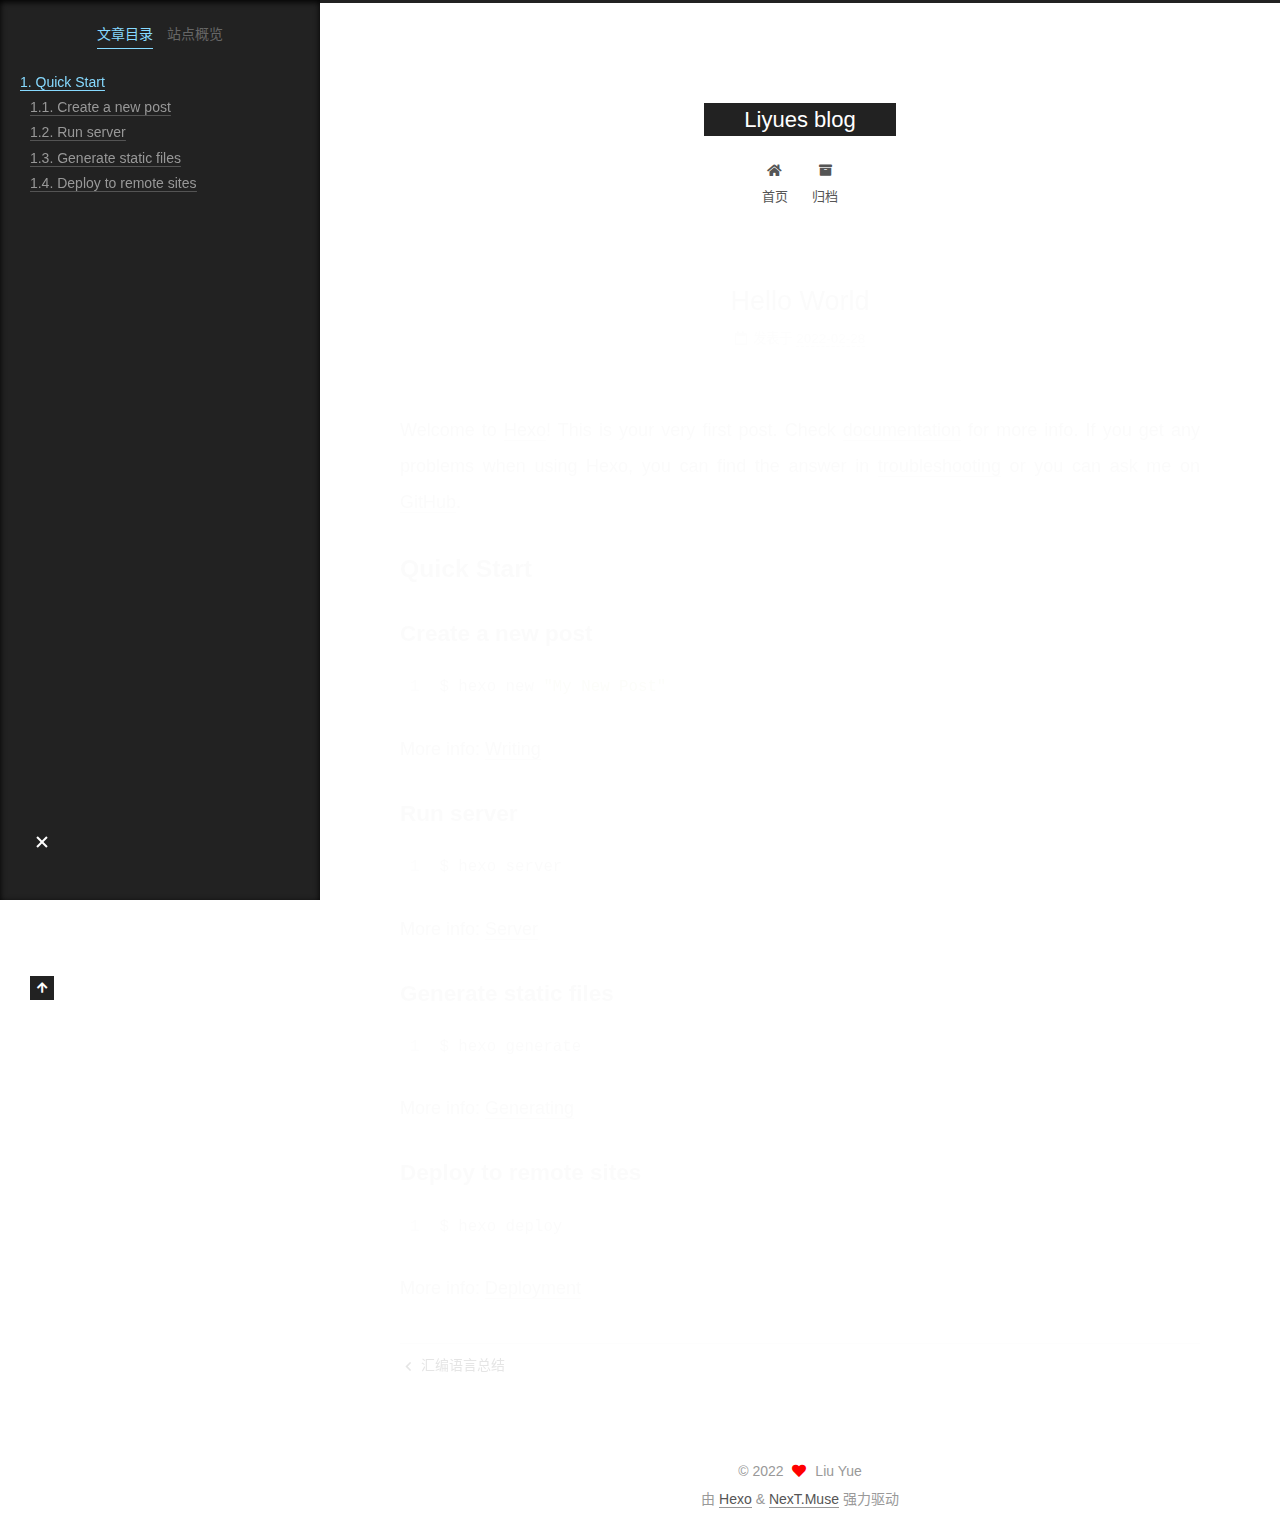
<file: 2022/02/28/hello-world/index.html>
<!DOCTYPE html>
<html lang="zh-CN">
<head>
  <meta charset="UTF-8">
<meta name="viewport" content="width=device-width, initial-scale=1, maximum-scale=2">
<meta name="theme-color" content="#222">
<meta name="generator" content="Hexo 6.0.0">
  <link rel="apple-touch-icon" sizes="180x180" href="/images/apple-touch-icon-next.png">
  <link rel="icon" type="image/png" sizes="32x32" href="/images/favicon-32x32-next.png">
  <link rel="icon" type="image/png" sizes="16x16" href="/images/favicon-16x16-next.png">
  <link rel="mask-icon" href="/images/logo.svg" color="#222">

<link rel="stylesheet" href="/css/main.css">


<link rel="stylesheet" href="/lib/font-awesome/css/all.min.css">

<script id="hexo-configurations">
    var NexT = window.NexT || {};
    var CONFIG = {"hostname":"example.com","root":"/","scheme":"Muse","version":"7.8.0","exturl":false,"sidebar":{"position":"left","display":"post","padding":18,"offset":12,"onmobile":false},"copycode":{"enable":false,"show_result":false,"style":null},"back2top":{"enable":true,"sidebar":false,"scrollpercent":false},"bookmark":{"enable":false,"color":"#222","save":"auto"},"fancybox":false,"mediumzoom":false,"lazyload":false,"pangu":false,"comments":{"style":"tabs","active":null,"storage":true,"lazyload":false,"nav":null},"algolia":{"hits":{"per_page":10},"labels":{"input_placeholder":"Search for Posts","hits_empty":"We didn't find any results for the search: ${query}","hits_stats":"${hits} results found in ${time} ms"}},"localsearch":{"enable":false,"trigger":"auto","top_n_per_article":1,"unescape":false,"preload":false},"motion":{"enable":true,"async":false,"transition":{"post_block":"fadeIn","post_header":"slideDownIn","post_body":"slideDownIn","coll_header":"slideLeftIn","sidebar":"slideUpIn"}}};
  </script>

  <meta name="description" content="Welcome to Hexo! This is your very first post. Check documentation for more info. If you get any problems when using Hexo, you can find the answer in troubleshooting or you can ask me on GitHub. Quick">
<meta property="og:type" content="article">
<meta property="og:title" content="Hello World">
<meta property="og:url" content="http://example.com/2022/02/28/hello-world/index.html">
<meta property="og:site_name" content="Liyues blog">
<meta property="og:description" content="Welcome to Hexo! This is your very first post. Check documentation for more info. If you get any problems when using Hexo, you can find the answer in troubleshooting or you can ask me on GitHub. Quick">
<meta property="og:locale" content="zh_CN">
<meta property="article:published_time" content="2022-02-28T06:35:04.102Z">
<meta property="article:modified_time" content="2022-02-28T06:35:04.102Z">
<meta property="article:author" content="Liu Yue">
<meta name="twitter:card" content="summary">

<link rel="canonical" href="http://example.com/2022/02/28/hello-world/">


<script id="page-configurations">
  // https://hexo.io/docs/variables.html
  CONFIG.page = {
    sidebar: "",
    isHome : false,
    isPost : true,
    lang   : 'zh-CN'
  };
</script>

  <title>Hello World | Liyues blog</title>
  






  <noscript>
  <style>
  .use-motion .brand,
  .use-motion .menu-item,
  .sidebar-inner,
  .use-motion .post-block,
  .use-motion .pagination,
  .use-motion .comments,
  .use-motion .post-header,
  .use-motion .post-body,
  .use-motion .collection-header { opacity: initial; }

  .use-motion .site-title,
  .use-motion .site-subtitle {
    opacity: initial;
    top: initial;
  }

  .use-motion .logo-line-before i { left: initial; }
  .use-motion .logo-line-after i { right: initial; }
  </style>
</noscript>

</head>

<body itemscope itemtype="http://schema.org/WebPage">
  <div class="container use-motion">
    <div class="headband"></div>

    <header class="header" itemscope itemtype="http://schema.org/WPHeader">
      <div class="header-inner"><div class="site-brand-container">
  <div class="site-nav-toggle">
    <div class="toggle" aria-label="切换导航栏">
      <span class="toggle-line toggle-line-first"></span>
      <span class="toggle-line toggle-line-middle"></span>
      <span class="toggle-line toggle-line-last"></span>
    </div>
  </div>

  <div class="site-meta">

    <a href="/" class="brand" rel="start">
      <span class="logo-line-before"><i></i></span>
      <h1 class="site-title">Liyues blog</h1>
      <span class="logo-line-after"><i></i></span>
    </a>
  </div>

  <div class="site-nav-right">
    <div class="toggle popup-trigger">
    </div>
  </div>
</div>




<nav class="site-nav">
  <ul id="menu" class="main-menu menu">
        <li class="menu-item menu-item-home">

    <a href="/" rel="section"><i class="fa fa-home fa-fw"></i>首页</a>

  </li>
        <li class="menu-item menu-item-archives">

    <a href="/archives/" rel="section"><i class="fa fa-archive fa-fw"></i>归档</a>

  </li>
  </ul>
</nav>




</div>
    </header>

    
  <div class="back-to-top">
    <i class="fa fa-arrow-up"></i>
    <span>0%</span>
  </div>


    <main class="main">
      <div class="main-inner">
        <div class="content-wrap">
          

          <div class="content post posts-expand">
            

    
  
  
  <article itemscope itemtype="http://schema.org/Article" class="post-block" lang="zh-CN">
    <link itemprop="mainEntityOfPage" href="http://example.com/2022/02/28/hello-world/">

    <span hidden itemprop="author" itemscope itemtype="http://schema.org/Person">
      <meta itemprop="image" content="/images/avatar.gif">
      <meta itemprop="name" content="Liu Yue">
      <meta itemprop="description" content="不变的是初心，追求的是永恒">
    </span>

    <span hidden itemprop="publisher" itemscope itemtype="http://schema.org/Organization">
      <meta itemprop="name" content="Liyues blog">
    </span>
      <header class="post-header">
        <h1 class="post-title" itemprop="name headline">
          Hello World
        </h1>

        <div class="post-meta">
            <span class="post-meta-item">
              <span class="post-meta-item-icon">
                <i class="far fa-calendar"></i>
              </span>
              <span class="post-meta-item-text">发表于</span>

              <time title="创建时间：2022-02-28 14:35:04" itemprop="dateCreated datePublished" datetime="2022-02-28T14:35:04+08:00">2022-02-28</time>
            </span>

          

        </div>
      </header>

    
    
    
    <div class="post-body" itemprop="articleBody">

      
        <p>Welcome to <a target="_blank" rel="noopener" href="https://hexo.io/">Hexo</a>! This is your very first post. Check <a target="_blank" rel="noopener" href="https://hexo.io/docs/">documentation</a> for more info. If you get any problems when using Hexo, you can find the answer in <a target="_blank" rel="noopener" href="https://hexo.io/docs/troubleshooting.html">troubleshooting</a> or you can ask me on <a target="_blank" rel="noopener" href="https://github.com/hexojs/hexo/issues">GitHub</a>.</p>
<h2 id="Quick-Start"><a href="#Quick-Start" class="headerlink" title="Quick Start"></a>Quick Start</h2><h3 id="Create-a-new-post"><a href="#Create-a-new-post" class="headerlink" title="Create a new post"></a>Create a new post</h3><figure class="highlight bash"><table><tr><td class="gutter"><pre><span class="line">1</span><br></pre></td><td class="code"><pre><span class="line">$ hexo new <span class="string">&quot;My New Post&quot;</span></span><br></pre></td></tr></table></figure>

<p>More info: <a target="_blank" rel="noopener" href="https://hexo.io/docs/writing.html">Writing</a></p>
<h3 id="Run-server"><a href="#Run-server" class="headerlink" title="Run server"></a>Run server</h3><figure class="highlight bash"><table><tr><td class="gutter"><pre><span class="line">1</span><br></pre></td><td class="code"><pre><span class="line">$ hexo server</span><br></pre></td></tr></table></figure>

<p>More info: <a target="_blank" rel="noopener" href="https://hexo.io/docs/server.html">Server</a></p>
<h3 id="Generate-static-files"><a href="#Generate-static-files" class="headerlink" title="Generate static files"></a>Generate static files</h3><figure class="highlight bash"><table><tr><td class="gutter"><pre><span class="line">1</span><br></pre></td><td class="code"><pre><span class="line">$ hexo generate</span><br></pre></td></tr></table></figure>

<p>More info: <a target="_blank" rel="noopener" href="https://hexo.io/docs/generating.html">Generating</a></p>
<h3 id="Deploy-to-remote-sites"><a href="#Deploy-to-remote-sites" class="headerlink" title="Deploy to remote sites"></a>Deploy to remote sites</h3><figure class="highlight bash"><table><tr><td class="gutter"><pre><span class="line">1</span><br></pre></td><td class="code"><pre><span class="line">$ hexo deploy</span><br></pre></td></tr></table></figure>

<p>More info: <a target="_blank" rel="noopener" href="https://hexo.io/docs/one-command-deployment.html">Deployment</a></p>

    </div>

    
    
    

      <footer class="post-footer">

        


        
    <div class="post-nav">
      <div class="post-nav-item">
    <a href="/2021/05/09/2021-05-09-%E6%B1%87%E7%BC%96%E8%AF%AD%E8%A8%80%E6%80%BB%E7%BB%93/" rel="prev" title="汇编语言总结">
      <i class="fa fa-chevron-left"></i> 汇编语言总结
    </a></div>
      <div class="post-nav-item"></div>
    </div>
      </footer>
    
  </article>
  
  
  



          </div>
          

<script>
  window.addEventListener('tabs:register', () => {
    let { activeClass } = CONFIG.comments;
    if (CONFIG.comments.storage) {
      activeClass = localStorage.getItem('comments_active') || activeClass;
    }
    if (activeClass) {
      let activeTab = document.querySelector(`a[href="#comment-${activeClass}"]`);
      if (activeTab) {
        activeTab.click();
      }
    }
  });
  if (CONFIG.comments.storage) {
    window.addEventListener('tabs:click', event => {
      if (!event.target.matches('.tabs-comment .tab-content .tab-pane')) return;
      let commentClass = event.target.classList[1];
      localStorage.setItem('comments_active', commentClass);
    });
  }
</script>

        </div>
          
  
  <div class="toggle sidebar-toggle">
    <span class="toggle-line toggle-line-first"></span>
    <span class="toggle-line toggle-line-middle"></span>
    <span class="toggle-line toggle-line-last"></span>
  </div>

  <aside class="sidebar">
    <div class="sidebar-inner">

      <ul class="sidebar-nav motion-element">
        <li class="sidebar-nav-toc">
          文章目录
        </li>
        <li class="sidebar-nav-overview">
          站点概览
        </li>
      </ul>

      <!--noindex-->
      <div class="post-toc-wrap sidebar-panel">
          <div class="post-toc motion-element"><ol class="nav"><li class="nav-item nav-level-2"><a class="nav-link" href="#Quick-Start"><span class="nav-number">1.</span> <span class="nav-text">Quick Start</span></a><ol class="nav-child"><li class="nav-item nav-level-3"><a class="nav-link" href="#Create-a-new-post"><span class="nav-number">1.1.</span> <span class="nav-text">Create a new post</span></a></li><li class="nav-item nav-level-3"><a class="nav-link" href="#Run-server"><span class="nav-number">1.2.</span> <span class="nav-text">Run server</span></a></li><li class="nav-item nav-level-3"><a class="nav-link" href="#Generate-static-files"><span class="nav-number">1.3.</span> <span class="nav-text">Generate static files</span></a></li><li class="nav-item nav-level-3"><a class="nav-link" href="#Deploy-to-remote-sites"><span class="nav-number">1.4.</span> <span class="nav-text">Deploy to remote sites</span></a></li></ol></li></ol></div>
      </div>
      <!--/noindex-->

      <div class="site-overview-wrap sidebar-panel">
        <div class="site-author motion-element" itemprop="author" itemscope itemtype="http://schema.org/Person">
  <p class="site-author-name" itemprop="name">Liu Yue</p>
  <div class="site-description" itemprop="description">不变的是初心，追求的是永恒</div>
</div>
<div class="site-state-wrap motion-element">
  <nav class="site-state">
      <div class="site-state-item site-state-posts">
          <a href="/archives/">
        
          <span class="site-state-item-count">2</span>
          <span class="site-state-item-name">日志</span>
        </a>
      </div>
      <div class="site-state-item site-state-tags">
        <span class="site-state-item-count">2</span>
        <span class="site-state-item-name">标签</span>
      </div>
  </nav>
</div>



      </div>

    </div>
  </aside>
  <div id="sidebar-dimmer"></div>


      </div>
    </main>

    <footer class="footer">
      <div class="footer-inner">
        

        

<div class="copyright">
  
  &copy; 
  <span itemprop="copyrightYear">2022</span>
  <span class="with-love">
    <i class="fa fa-heart"></i>
  </span>
  <span class="author" itemprop="copyrightHolder">Liu Yue</span>
</div>
  <div class="powered-by">由 <a href="https://hexo.io/" class="theme-link" rel="noopener" target="_blank">Hexo</a> & <a href="https://muse.theme-next.org/" class="theme-link" rel="noopener" target="_blank">NexT.Muse</a> 强力驱动
  </div>

        








      </div>
    </footer>
  </div>

  
  <script src="/lib/anime.min.js"></script>
  <script src="/lib/velocity/velocity.min.js"></script>
  <script src="/lib/velocity/velocity.ui.min.js"></script>

<script src="/js/utils.js"></script>

<script src="/js/motion.js"></script>


<script src="/js/schemes/muse.js"></script>


<script src="/js/next-boot.js"></script>




  















  

  

</body>
</html>
</file>
<file: css/main.css>
:root {
  --body-bg-color: #fff;
  --content-bg-color: #fff;
  --card-bg-color: #f5f5f5;
  --text-color: #555;
  --blockquote-color: #666;
  --link-color: #555;
  --link-hover-color: #222;
  --brand-color: #fff;
  --brand-hover-color: #fff;
  --table-row-odd-bg-color: #f9f9f9;
  --table-row-hover-bg-color: #f5f5f5;
  --menu-item-bg-color: #f5f5f5;
  --btn-default-bg: #222;
  --btn-default-color: #fff;
  --btn-default-border-color: #222;
  --btn-default-hover-bg: #fff;
  --btn-default-hover-color: #222;
  --btn-default-hover-border-color: #222;
}
html {
  line-height: 1.15; /* 1 */
  -webkit-text-size-adjust: 100%; /* 2 */
}
body {
  margin: 0;
}
main {
  display: block;
}
h1 {
  font-size: 2em;
  margin: 0.67em 0;
}
hr {
  box-sizing: content-box; /* 1 */
  height: 0; /* 1 */
  overflow: visible; /* 2 */
}
pre {
  font-family: monospace, monospace; /* 1 */
  font-size: 1em; /* 2 */
}
a {
  background: transparent;
}
abbr[title] {
  border-bottom: none; /* 1 */
  text-decoration: underline; /* 2 */
  text-decoration: underline dotted; /* 2 */
}
b,
strong {
  font-weight: bolder;
}
code,
kbd,
samp {
  font-family: monospace, monospace; /* 1 */
  font-size: 1em; /* 2 */
}
small {
  font-size: 80%;
}
sub,
sup {
  font-size: 75%;
  line-height: 0;
  position: relative;
  vertical-align: baseline;
}
sub {
  bottom: -0.25em;
}
sup {
  top: -0.5em;
}
img {
  border-style: none;
}
button,
input,
optgroup,
select,
textarea {
  font-family: inherit; /* 1 */
  font-size: 100%; /* 1 */
  line-height: 1.15; /* 1 */
  margin: 0; /* 2 */
}
button,
input {
/* 1 */
  overflow: visible;
}
button,
select {
/* 1 */
  text-transform: none;
}
button,
[type='button'],
[type='reset'],
[type='submit'] {
  -webkit-appearance: button;
}
button::-moz-focus-inner,
[type='button']::-moz-focus-inner,
[type='reset']::-moz-focus-inner,
[type='submit']::-moz-focus-inner {
  border-style: none;
  padding: 0;
}
button:-moz-focusring,
[type='button']:-moz-focusring,
[type='reset']:-moz-focusring,
[type='submit']:-moz-focusring {
  outline: 1px dotted ButtonText;
}
fieldset {
  padding: 0.35em 0.75em 0.625em;
}
legend {
  box-sizing: border-box; /* 1 */
  color: inherit; /* 2 */
  display: table; /* 1 */
  max-width: 100%; /* 1 */
  padding: 0; /* 3 */
  white-space: normal; /* 1 */
}
progress {
  vertical-align: baseline;
}
textarea {
  overflow: auto;
}
[type='checkbox'],
[type='radio'] {
  box-sizing: border-box; /* 1 */
  padding: 0; /* 2 */
}
[type='number']::-webkit-inner-spin-button,
[type='number']::-webkit-outer-spin-button {
  height: auto;
}
[type='search'] {
  outline-offset: -2px; /* 2 */
  -webkit-appearance: textfield; /* 1 */
}
[type='search']::-webkit-search-decoration {
  -webkit-appearance: none;
}
::-webkit-file-upload-button {
  font: inherit; /* 2 */
  -webkit-appearance: button; /* 1 */
}
details {
  display: block;
}
summary {
  display: list-item;
}
template {
  display: none;
}
[hidden] {
  display: none;
}
::selection {
  background: #262a30;
  color: #eee;
}
html,
body {
  height: 100%;
}
body {
  background: var(--body-bg-color);
  color: var(--text-color);
  font-family: 'Lato', "PingFang SC", "Microsoft YaHei", sans-serif;
  font-size: 1em;
  line-height: 2;
}
@media (max-width: 991px) {
  body {
    padding-left: 0 !important;
    padding-right: 0 !important;
  }
}
h1,
h2,
h3,
h4,
h5,
h6 {
  font-family: 'Lato', "PingFang SC", "Microsoft YaHei", sans-serif;
  font-weight: bold;
  line-height: 1.5;
  margin: 20px 0 15px;
}
h1 {
  font-size: 1.5em;
}
h2 {
  font-size: 1.375em;
}
h3 {
  font-size: 1.25em;
}
h4 {
  font-size: 1.125em;
}
h5 {
  font-size: 1em;
}
h6 {
  font-size: 0.875em;
}
p {
  margin: 0 0 20px 0;
}
a,
span.exturl {
  border-bottom: 1px solid #999;
  color: var(--link-color);
  outline: 0;
  text-decoration: none;
  overflow-wrap: break-word;
  word-wrap: break-word;
  cursor: pointer;
}
a:hover,
span.exturl:hover {
  border-bottom-color: var(--link-hover-color);
  color: var(--link-hover-color);
}
iframe,
img,
video {
  display: block;
  margin-left: auto;
  margin-right: auto;
  max-width: 100%;
}
hr {
  background-image: repeating-linear-gradient(-45deg, #ddd, #ddd 4px, transparent 4px, transparent 8px);
  border: 0;
  height: 3px;
  margin: 40px 0;
}
blockquote {
  border-left: 4px solid #ddd;
  color: var(--blockquote-color);
  margin: 0;
  padding: 0 15px;
}
blockquote cite::before {
  content: '-';
  padding: 0 5px;
}
dt {
  font-weight: bold;
}
dd {
  margin: 0;
  padding: 0;
}
kbd {
  background-color: #f5f5f5;
  background-image: linear-gradient(#eee, #fff, #eee);
  border: 1px solid #ccc;
  border-radius: 0.2em;
  box-shadow: 0.1em 0.1em 0.2em rgba(0,0,0,0.1);
  color: #555;
  font-family: inherit;
  padding: 0.1em 0.3em;
  white-space: nowrap;
}
.table-container {
  overflow: auto;
}
table {
  border-collapse: collapse;
  border-spacing: 0;
  font-size: 0.875em;
  margin: 0 0 20px 0;
  width: 100%;
}
tbody tr:nth-of-type(odd) {
  background: var(--table-row-odd-bg-color);
}
tbody tr:hover {
  background: var(--table-row-hover-bg-color);
}
caption,
th,
td {
  font-weight: normal;
  padding: 8px;
  vertical-align: middle;
}
th,
td {
  border: 1px solid #ddd;
  border-bottom: 3px solid #ddd;
}
th {
  font-weight: 700;
  padding-bottom: 10px;
}
td {
  border-bottom-width: 1px;
}
.btn {
  background: var(--btn-default-bg);
  border: 2px solid var(--btn-default-border-color);
  border-radius: 0;
  color: var(--btn-default-color);
  display: inline-block;
  font-size: 0.875em;
  line-height: 2;
  padding: 0 20px;
  text-decoration: none;
  transition-property: background-color;
  transition-delay: 0s;
  transition-duration: 0.2s;
  transition-timing-function: ease-in-out;
}
.btn:hover {
  background: var(--btn-default-hover-bg);
  border-color: var(--btn-default-hover-border-color);
  color: var(--btn-default-hover-color);
}
.btn + .btn {
  margin: 0 0 8px 8px;
}
.btn .fa-fw {
  text-align: left;
  width: 1.285714285714286em;
}
.toggle {
  line-height: 0;
}
.toggle .toggle-line {
  background: #fff;
  display: inline-block;
  height: 2px;
  left: 0;
  position: relative;
  top: 0;
  transition: all 0.4s;
  vertical-align: top;
  width: 100%;
}
.toggle .toggle-line:not(:first-child) {
  margin-top: 3px;
}
.toggle.toggle-arrow .toggle-line-first {
  left: 50%;
  top: 2px;
  transform: rotate(45deg);
  width: 50%;
}
.toggle.toggle-arrow .toggle-line-middle {
  left: 2px;
  width: 90%;
}
.toggle.toggle-arrow .toggle-line-last {
  left: 50%;
  top: -2px;
  transform: rotate(-45deg);
  width: 50%;
}
.toggle.toggle-close .toggle-line-first {
  transform: rotate(-45deg);
  top: 5px;
}
.toggle.toggle-close .toggle-line-middle {
  opacity: 0;
}
.toggle.toggle-close .toggle-line-last {
  transform: rotate(45deg);
  top: -5px;
}
.highlight,
pre {
  background: #f7f7f7;
  color: #4d4d4c;
  line-height: 1.6;
  margin: 0 auto 20px;
}
pre,
code {
  font-family: consolas, Menlo, monospace, "PingFang SC", "Microsoft YaHei";
}
code {
  background: #eee;
  border-radius: 3px;
  color: #555;
  padding: 2px 4px;
  overflow-wrap: break-word;
  word-wrap: break-word;
}
.highlight *::selection {
  background: #d6d6d6;
}
.highlight pre {
  border: 0;
  margin: 0;
  padding: 10px 0;
}
.highlight table {
  border: 0;
  margin: 0;
  width: auto;
}
.highlight td {
  border: 0;
  padding: 0;
}
.highlight figcaption {
  background: #eff2f3;
  color: #4d4d4c;
  display: flex;
  font-size: 0.875em;
  justify-content: space-between;
  line-height: 1.2;
  padding: 0.5em;
}
.highlight figcaption a {
  color: #4d4d4c;
}
.highlight figcaption a:hover {
  border-bottom-color: #4d4d4c;
}
.highlight .gutter {
  -moz-user-select: none;
  -ms-user-select: none;
  -webkit-user-select: none;
  user-select: none;
}
.highlight .gutter pre {
  background: #eff2f3;
  color: #869194;
  padding-left: 10px;
  padding-right: 10px;
  text-align: right;
}
.highlight .code pre {
  background: #f7f7f7;
  padding-left: 10px;
  width: 100%;
}
.gist table {
  width: auto;
}
.gist table td {
  border: 0;
}
pre {
  overflow: auto;
  padding: 10px;
}
pre code {
  background: none;
  color: #4d4d4c;
  font-size: 0.875em;
  padding: 0;
  text-shadow: none;
}
pre .deletion {
  background: #fdd;
}
pre .addition {
  background: #dfd;
}
pre .meta {
  color: #eab700;
  -moz-user-select: none;
  -ms-user-select: none;
  -webkit-user-select: none;
  user-select: none;
}
pre .comment {
  color: #8e908c;
}
pre .variable,
pre .attribute,
pre .tag,
pre .name,
pre .regexp,
pre .ruby .constant,
pre .xml .tag .title,
pre .xml .pi,
pre .xml .doctype,
pre .html .doctype,
pre .css .id,
pre .css .class,
pre .css .pseudo {
  color: #c82829;
}
pre .number,
pre .preprocessor,
pre .built_in,
pre .builtin-name,
pre .literal,
pre .params,
pre .constant,
pre .command {
  color: #f5871f;
}
pre .ruby .class .title,
pre .css .rules .attribute,
pre .string,
pre .symbol,
pre .value,
pre .inheritance,
pre .header,
pre .ruby .symbol,
pre .xml .cdata,
pre .special,
pre .formula {
  color: #718c00;
}
pre .title,
pre .css .hexcolor {
  color: #3e999f;
}
pre .function,
pre .python .decorator,
pre .python .title,
pre .ruby .function .title,
pre .ruby .title .keyword,
pre .perl .sub,
pre .javascript .title,
pre .coffeescript .title {
  color: #4271ae;
}
pre .keyword,
pre .javascript .function {
  color: #8959a8;
}
.blockquote-center {
  border-left: none;
  margin: 40px 0;
  padding: 0;
  position: relative;
  text-align: center;
}
.blockquote-center .fa {
  display: block;
  opacity: 0.6;
  position: absolute;
  width: 100%;
}
.blockquote-center .fa-quote-left {
  border-top: 1px solid #ccc;
  text-align: left;
  top: -20px;
}
.blockquote-center .fa-quote-right {
  border-bottom: 1px solid #ccc;
  text-align: right;
  bottom: -20px;
}
.blockquote-center p,
.blockquote-center div {
  text-align: center;
}
.post-body .group-picture img {
  margin: 0 auto;
  padding: 0 3px;
}
.group-picture-row {
  margin-bottom: 6px;
  overflow: hidden;
}
.group-picture-column {
  float: left;
  margin-bottom: 10px;
}
.post-body .label {
  color: #555;
  display: inline;
  padding: 0 2px;
}
.post-body .label.default {
  background: #f0f0f0;
}
.post-body .label.primary {
  background: #efe6f7;
}
.post-body .label.info {
  background: #e5f2f8;
}
.post-body .label.success {
  background: #e7f4e9;
}
.post-body .label.warning {
  background: #fcf6e1;
}
.post-body .label.danger {
  background: #fae8eb;
}
.post-body .tabs {
  margin-bottom: 20px;
}
.post-body .tabs,
.tabs-comment {
  display: block;
  padding-top: 10px;
  position: relative;
}
.post-body .tabs ul.nav-tabs,
.tabs-comment ul.nav-tabs {
  display: flex;
  flex-wrap: wrap;
  margin: 0;
  margin-bottom: -1px;
  padding: 0;
}
@media (max-width: 413px) {
  .post-body .tabs ul.nav-tabs,
  .tabs-comment ul.nav-tabs {
    display: block;
    margin-bottom: 5px;
  }
}
.post-body .tabs ul.nav-tabs li.tab,
.tabs-comment ul.nav-tabs li.tab {
  border-bottom: 1px solid #ddd;
  border-left: 1px solid transparent;
  border-right: 1px solid transparent;
  border-top: 3px solid transparent;
  flex-grow: 1;
  list-style-type: none;
  border-radius: 0 0 0 0;
}
@media (max-width: 413px) {
  .post-body .tabs ul.nav-tabs li.tab,
  .tabs-comment ul.nav-tabs li.tab {
    border-bottom: 1px solid transparent;
    border-left: 3px solid transparent;
    border-right: 1px solid transparent;
    border-top: 1px solid transparent;
  }
}
@media (max-width: 413px) {
  .post-body .tabs ul.nav-tabs li.tab,
  .tabs-comment ul.nav-tabs li.tab {
    border-radius: 0;
  }
}
.post-body .tabs ul.nav-tabs li.tab a,
.tabs-comment ul.nav-tabs li.tab a {
  border-bottom: initial;
  display: block;
  line-height: 1.8;
  outline: 0;
  padding: 0.25em 0.75em;
  text-align: center;
  transition-delay: 0s;
  transition-duration: 0.2s;
  transition-timing-function: ease-out;
}
.post-body .tabs ul.nav-tabs li.tab a i,
.tabs-comment ul.nav-tabs li.tab a i {
  width: 1.285714285714286em;
}
.post-body .tabs ul.nav-tabs li.tab.active,
.tabs-comment ul.nav-tabs li.tab.active {
  border-bottom: 1px solid transparent;
  border-left: 1px solid #ddd;
  border-right: 1px solid #ddd;
  border-top: 3px solid #fc6423;
}
@media (max-width: 413px) {
  .post-body .tabs ul.nav-tabs li.tab.active,
  .tabs-comment ul.nav-tabs li.tab.active {
    border-bottom: 1px solid #ddd;
    border-left: 3px solid #fc6423;
    border-right: 1px solid #ddd;
    border-top: 1px solid #ddd;
  }
}
.post-body .tabs ul.nav-tabs li.tab.active a,
.tabs-comment ul.nav-tabs li.tab.active a {
  color: var(--link-color);
  cursor: default;
}
.post-body .tabs .tab-content .tab-pane,
.tabs-comment .tab-content .tab-pane {
  border: 1px solid #ddd;
  border-top: 0;
  padding: 20px 20px 0 20px;
  border-radius: 0;
}
.post-body .tabs .tab-content .tab-pane:not(.active),
.tabs-comment .tab-content .tab-pane:not(.active) {
  display: none;
}
.post-body .tabs .tab-content .tab-pane.active,
.tabs-comment .tab-content .tab-pane.active {
  display: block;
}
.post-body .tabs .tab-content .tab-pane.active:nth-of-type(1),
.tabs-comment .tab-content .tab-pane.active:nth-of-type(1) {
  border-radius: 0 0 0 0;
}
@media (max-width: 413px) {
  .post-body .tabs .tab-content .tab-pane.active:nth-of-type(1),
  .tabs-comment .tab-content .tab-pane.active:nth-of-type(1) {
    border-radius: 0;
  }
}
.post-body .note {
  border-radius: 3px;
  margin-bottom: 20px;
  padding: 1em;
  position: relative;
  border: 1px solid #eee;
  border-left-width: 5px;
}
.post-body .note h2,
.post-body .note h3,
.post-body .note h4,
.post-body .note h5,
.post-body .note h6 {
  margin-top: 0;
  border-bottom: initial;
  margin-bottom: 0;
  padding-top: 0;
}
.post-body .note p:first-child,
.post-body .note ul:first-child,
.post-body .note ol:first-child,
.post-body .note table:first-child,
.post-body .note pre:first-child,
.post-body .note blockquote:first-child,
.post-body .note img:first-child {
  margin-top: 0;
}
.post-body .note p:last-child,
.post-body .note ul:last-child,
.post-body .note ol:last-child,
.post-body .note table:last-child,
.post-body .note pre:last-child,
.post-body .note blockquote:last-child,
.post-body .note img:last-child {
  margin-bottom: 0;
}
.post-body .note.default {
  border-left-color: #777;
}
.post-body .note.default h2,
.post-body .note.default h3,
.post-body .note.default h4,
.post-body .note.default h5,
.post-body .note.default h6 {
  color: #777;
}
.post-body .note.primary {
  border-left-color: #6f42c1;
}
.post-body .note.primary h2,
.post-body .note.primary h3,
.post-body .note.primary h4,
.post-body .note.primary h5,
.post-body .note.primary h6 {
  color: #6f42c1;
}
.post-body .note.info {
  border-left-color: #428bca;
}
.post-body .note.info h2,
.post-body .note.info h3,
.post-body .note.info h4,
.post-body .note.info h5,
.post-body .note.info h6 {
  color: #428bca;
}
.post-body .note.success {
  border-left-color: #5cb85c;
}
.post-body .note.success h2,
.post-body .note.success h3,
.post-body .note.success h4,
.post-body .note.success h5,
.post-body .note.success h6 {
  color: #5cb85c;
}
.post-body .note.warning {
  border-left-color: #f0ad4e;
}
.post-body .note.warning h2,
.post-body .note.warning h3,
.post-body .note.warning h4,
.post-body .note.warning h5,
.post-body .note.warning h6 {
  color: #f0ad4e;
}
.post-body .note.danger {
  border-left-color: #d9534f;
}
.post-body .note.danger h2,
.post-body .note.danger h3,
.post-body .note.danger h4,
.post-body .note.danger h5,
.post-body .note.danger h6 {
  color: #d9534f;
}
.pagination .prev,
.pagination .next,
.pagination .page-number,
.pagination .space {
  display: inline-block;
  margin: 0 10px;
  padding: 0 11px;
  position: relative;
  top: -1px;
}
@media (max-width: 767px) {
  .pagination .prev,
  .pagination .next,
  .pagination .page-number,
  .pagination .space {
    margin: 0 5px;
  }
}
.pagination {
  border-top: 1px solid #eee;
  margin: 120px 0 0;
  text-align: center;
}
.pagination .prev,
.pagination .next,
.pagination .page-number {
  border-bottom: 0;
  border-top: 1px solid #eee;
  transition-property: border-color;
  transition-delay: 0s;
  transition-duration: 0.2s;
  transition-timing-function: ease-in-out;
}
.pagination .prev:hover,
.pagination .next:hover,
.pagination .page-number:hover {
  border-top-color: #222;
}
.pagination .space {
  margin: 0;
  padding: 0;
}
.pagination .prev {
  margin-left: 0;
}
.pagination .next {
  margin-right: 0;
}
.pagination .page-number.current {
  background: #ccc;
  border-top-color: #ccc;
  color: #fff;
}
@media (max-width: 767px) {
  .pagination {
    border-top: none;
  }
  .pagination .prev,
  .pagination .next,
  .pagination .page-number {
    border-bottom: 1px solid #eee;
    border-top: 0;
    margin-bottom: 10px;
    padding: 0 10px;
  }
  .pagination .prev:hover,
  .pagination .next:hover,
  .pagination .page-number:hover {
    border-bottom-color: #222;
  }
}
.comments {
  margin-top: 60px;
  overflow: hidden;
}
.comment-button-group {
  display: flex;
  flex-wrap: wrap-reverse;
  justify-content: center;
  margin: 1em 0;
}
.comment-button-group .comment-button {
  margin: 0.1em 0.2em;
}
.comment-button-group .comment-button.active {
  background: var(--btn-default-hover-bg);
  border-color: var(--btn-default-hover-border-color);
  color: var(--btn-default-hover-color);
}
.comment-position {
  display: none;
}
.comment-position.active {
  display: block;
}
.tabs-comment {
  background: var(--content-bg-color);
  margin-top: 4em;
  padding-top: 0;
}
.tabs-comment .comments {
  border: 0;
  box-shadow: none;
  margin-top: 0;
  padding-top: 0;
}
.container {
  min-height: 100%;
  position: relative;
}
.main-inner {
  margin: 0 auto;
  width: 700px;
}
@media (min-width: 1200px) {
  .main-inner {
    width: 800px;
  }
}
@media (min-width: 1600px) {
  .main-inner {
    width: 900px;
  }
}
@media (max-width: 767px) {
  .content-wrap {
    padding: 0 20px;
  }
}
.header {
  background: transparent;
}
.header-inner {
  margin: 0 auto;
  width: 700px;
}
@media (min-width: 1200px) {
  .header-inner {
    width: 800px;
  }
}
@media (min-width: 1600px) {
  .header-inner {
    width: 900px;
  }
}
.site-brand-container {
  display: flex;
  flex-shrink: 0;
  padding: 0 10px;
}
.headband {
  background: #222;
  height: 3px;
}
.site-meta {
  flex-grow: 1;
  text-align: center;
}
@media (max-width: 767px) {
  .site-meta {
    text-align: center;
  }
}
.brand {
  border-bottom: none;
  color: var(--brand-color);
  display: inline-block;
  line-height: 1.375em;
  padding: 0 40px;
  position: relative;
}
.brand:hover {
  color: var(--brand-hover-color);
}
.site-title {
  font-family: 'Lato', "PingFang SC", "Microsoft YaHei", sans-serif;
  font-size: 1.375em;
  font-weight: normal;
  margin: 0;
}
.site-subtitle {
  color: #999;
  font-size: 0.8125em;
  margin: 10px 0;
}
.use-motion .brand {
  opacity: 0;
}
.use-motion .site-title,
.use-motion .site-subtitle,
.use-motion .custom-logo-image {
  opacity: 0;
  position: relative;
  top: -10px;
}
.site-nav-toggle,
.site-nav-right {
  display: none;
}
@media (max-width: 767px) {
  .site-nav-toggle,
  .site-nav-right {
    display: flex;
    flex-direction: column;
    justify-content: center;
  }
}
.site-nav-toggle .toggle,
.site-nav-right .toggle {
  color: var(--text-color);
  padding: 10px;
  width: 22px;
}
.site-nav-toggle .toggle .toggle-line,
.site-nav-right .toggle .toggle-line {
  background: var(--text-color);
  border-radius: 1px;
}
.site-nav {
  display: block;
}
@media (max-width: 767px) {
  .site-nav {
    clear: both;
    display: none;
  }
}
.site-nav.site-nav-on {
  display: block;
}
.menu {
  margin-top: 20px;
  padding-left: 0;
  text-align: center;
}
.menu-item {
  display: inline-block;
  list-style: none;
  margin: 0 10px;
}
@media (max-width: 767px) {
  .menu-item {
    display: block;
    margin-top: 10px;
  }
  .menu-item.menu-item-search {
    display: none;
  }
}
.menu-item a,
.menu-item span.exturl {
  border-bottom: 0;
  display: block;
  font-size: 0.8125em;
  transition-property: border-color;
  transition-delay: 0s;
  transition-duration: 0.2s;
  transition-timing-function: ease-in-out;
}
@media (hover: none) {
  .menu-item a:hover,
  .menu-item span.exturl:hover {
    border-bottom-color: transparent !important;
  }
}
.menu-item .fa,
.menu-item .fab,
.menu-item .far,
.menu-item .fas {
  margin-right: 8px;
}
.menu-item .badge {
  display: inline-block;
  font-weight: bold;
  line-height: 1;
  margin-left: 0.35em;
  margin-top: 0.35em;
  text-align: center;
  white-space: nowrap;
}
@media (max-width: 767px) {
  .menu-item .badge {
    float: right;
    margin-left: 0;
  }
}
.menu-item-active a,
.menu .menu-item a:hover,
.menu .menu-item span.exturl:hover {
  background: var(--menu-item-bg-color);
}
.use-motion .menu-item {
  opacity: 0;
}
.sidebar {
  background: #222;
  bottom: 0;
  box-shadow: inset 0 2px 6px #000;
  position: fixed;
  top: 0;
}
@media (max-width: 991px) {
  .sidebar {
    display: none;
  }
}
.sidebar-inner {
  color: #999;
  padding: 18px 10px;
  text-align: center;
}
.cc-license {
  margin-top: 10px;
  text-align: center;
}
.cc-license .cc-opacity {
  border-bottom: none;
  opacity: 0.7;
}
.cc-license .cc-opacity:hover {
  opacity: 0.9;
}
.cc-license img {
  display: inline-block;
}
.site-author-image {
  border: 2px solid #333;
  display: block;
  margin: 0 auto;
  max-width: 96px;
  padding: 2px;
}
.site-author-name {
  color: #f5f5f5;
  font-weight: normal;
  margin: 5px 0 0;
  text-align: center;
}
.site-description {
  color: #999;
  font-size: 1em;
  margin-top: 5px;
  text-align: center;
}
.links-of-author {
  margin-top: 15px;
}
.links-of-author a,
.links-of-author span.exturl {
  border-bottom-color: #555;
  display: inline-block;
  font-size: 0.8125em;
  margin-bottom: 10px;
  margin-right: 10px;
  vertical-align: middle;
}
.links-of-author a::before,
.links-of-author span.exturl::before {
  background: #d72049;
  border-radius: 50%;
  content: ' ';
  display: inline-block;
  height: 4px;
  margin-right: 3px;
  vertical-align: middle;
  width: 4px;
}
.sidebar-button {
  margin-top: 15px;
}
.sidebar-button a {
  border: 1px solid #fc6423;
  border-radius: 4px;
  color: #fc6423;
  display: inline-block;
  padding: 0 15px;
}
.sidebar-button a .fa,
.sidebar-button a .fab,
.sidebar-button a .far,
.sidebar-button a .fas {
  margin-right: 5px;
}
.sidebar-button a:hover {
  background: #fc6423;
  border: 1px solid #fc6423;
  color: #fff;
}
.sidebar-button a:hover .fa,
.sidebar-button a:hover .fab,
.sidebar-button a:hover .far,
.sidebar-button a:hover .fas {
  color: #fff;
}
.links-of-blogroll {
  font-size: 0.8125em;
  margin-top: 10px;
}
.links-of-blogroll-title {
  font-size: 0.875em;
  font-weight: 600;
  margin-top: 0;
}
.links-of-blogroll-list {
  list-style: none;
  margin: 0;
  padding: 0;
}
#sidebar-dimmer {
  display: none;
}
@media (max-width: 767px) {
  #sidebar-dimmer {
    background: #000;
    display: block;
    height: 100%;
    left: 100%;
    opacity: 0;
    position: fixed;
    top: 0;
    width: 100%;
    z-index: 1100;
  }
  .sidebar-active + #sidebar-dimmer {
    opacity: 0.7;
    transform: translateX(-100%);
    transition: opacity 0.5s;
  }
}
.sidebar-nav {
  margin: 0;
  padding-bottom: 20px;
  padding-left: 0;
}
.sidebar-nav li {
  border-bottom: 1px solid transparent;
  color: #666;
  cursor: pointer;
  display: inline-block;
  font-size: 0.875em;
}
.sidebar-nav li.sidebar-nav-overview {
  margin-left: 10px;
}
.sidebar-nav li:hover {
  color: #f5f5f5;
}
.sidebar-nav .sidebar-nav-active {
  border-bottom-color: #87daff;
  color: #87daff;
}
.sidebar-nav .sidebar-nav-active:hover {
  color: #87daff;
}
.sidebar-panel {
  display: none;
  overflow-x: hidden;
  overflow-y: auto;
}
.sidebar-panel-active {
  display: block;
}
.sidebar-toggle {
  background: #222;
  bottom: 45px;
  cursor: pointer;
  height: 14px;
  left: 30px;
  padding: 5px;
  position: fixed;
  width: 14px;
  z-index: 1300;
}
@media (max-width: 991px) {
  .sidebar-toggle {
    left: 20px;
    opacity: 0.8;
    display: none;
  }
}
.sidebar-toggle:hover .toggle-line {
  background: #87daff;
}
.post-toc {
  font-size: 0.875em;
}
.post-toc ol {
  list-style: none;
  margin: 0;
  padding: 0 2px 5px 10px;
  text-align: left;
}
.post-toc ol > ol {
  padding-left: 0;
}
.post-toc ol a {
  transition-property: all;
  transition-delay: 0s;
  transition-duration: 0.2s;
  transition-timing-function: ease-in-out;
}
.post-toc .nav-item {
  line-height: 1.8;
  overflow: hidden;
  text-overflow: ellipsis;
  white-space: nowrap;
}
.post-toc .nav .nav-child {
  display: none;
}
.post-toc .nav .active > .nav-child {
  display: block;
}
.post-toc .nav .active-current > .nav-child {
  display: block;
}
.post-toc .nav .active-current > .nav-child > .nav-item {
  display: block;
}
.post-toc .nav .active > a {
  border-bottom-color: #87daff;
  color: #87daff;
}
.post-toc .nav .active-current > a {
  color: #87daff;
}
.post-toc .nav .active-current > a:hover {
  color: #87daff;
}
.site-state {
  display: flex;
  justify-content: center;
  line-height: 1.4;
  margin-top: 10px;
  overflow: hidden;
  text-align: center;
  white-space: nowrap;
}
.site-state-item {
  padding: 0 15px;
}
.site-state-item:not(:first-child) {
  border-left: 1px solid #333;
}
.site-state-item a {
  border-bottom: none;
}
.site-state-item-count {
  display: block;
  font-size: 1.25em;
  font-weight: 600;
  text-align: center;
}
.site-state-item-name {
  color: inherit;
  font-size: 0.875em;
}
.footer {
  color: #999;
  font-size: 0.875em;
  padding: 20px 0;
}
.footer.footer-fixed {
  bottom: 0;
  left: 0;
  position: absolute;
  right: 0;
}
.footer-inner {
  box-sizing: border-box;
  margin: 0 auto;
  text-align: center;
  width: 700px;
}
@media (min-width: 1200px) {
  .footer-inner {
    width: 800px;
  }
}
@media (min-width: 1600px) {
  .footer-inner {
    width: 900px;
  }
}
.languages {
  display: inline-block;
  font-size: 1.125em;
  position: relative;
}
.languages .lang-select-label span {
  margin: 0 0.5em;
}
.languages .lang-select {
  height: 100%;
  left: 0;
  opacity: 0;
  position: absolute;
  top: 0;
  width: 100%;
}
.with-love {
  color: #ff0000;
  display: inline-block;
  margin: 0 5px;
}
.powered-by,
.theme-info {
  display: inline-block;
}
@-moz-keyframes iconAnimate {
  0%, 100% {
    transform: scale(1);
  }
  10%, 30% {
    transform: scale(0.9);
  }
  20%, 40%, 60%, 80% {
    transform: scale(1.1);
  }
  50%, 70% {
    transform: scale(1.1);
  }
}
@-webkit-keyframes iconAnimate {
  0%, 100% {
    transform: scale(1);
  }
  10%, 30% {
    transform: scale(0.9);
  }
  20%, 40%, 60%, 80% {
    transform: scale(1.1);
  }
  50%, 70% {
    transform: scale(1.1);
  }
}
@-o-keyframes iconAnimate {
  0%, 100% {
    transform: scale(1);
  }
  10%, 30% {
    transform: scale(0.9);
  }
  20%, 40%, 60%, 80% {
    transform: scale(1.1);
  }
  50%, 70% {
    transform: scale(1.1);
  }
}
@keyframes iconAnimate {
  0%, 100% {
    transform: scale(1);
  }
  10%, 30% {
    transform: scale(0.9);
  }
  20%, 40%, 60%, 80% {
    transform: scale(1.1);
  }
  50%, 70% {
    transform: scale(1.1);
  }
}
.back-to-top {
  font-size: 12px;
  text-align: center;
  transition-delay: 0s;
  transition-duration: 0.2s;
  transition-timing-function: ease-in-out;
}
.back-to-top {
  background: #222;
  bottom: -100px;
  box-sizing: border-box;
  color: #fff;
  cursor: pointer;
  left: 30px;
  opacity: 1;
  padding: 0 6px;
  position: fixed;
  transition-property: bottom;
  z-index: 1300;
  width: 24px;
}
.back-to-top span {
  display: none;
}
.back-to-top:hover {
  color: #87daff;
}
.back-to-top.back-to-top-on {
  bottom: 19px;
}
@media (max-width: 991px) {
  .back-to-top {
    left: 20px;
    opacity: 0.8;
  }
}
.post-body {
  font-family: 'Lato', "PingFang SC", "Microsoft YaHei", sans-serif;
  overflow-wrap: break-word;
  word-wrap: break-word;
}
@media (min-width: 1200px) {
  .post-body {
    font-size: 1.125em;
  }
}
.post-body .exturl .fa {
  font-size: 0.875em;
  margin-left: 4px;
}
.post-body .image-caption,
.post-body .figure .caption {
  color: #999;
  font-size: 0.875em;
  font-weight: bold;
  line-height: 1;
  margin: -20px auto 15px;
  text-align: center;
}
.post-sticky-flag {
  display: inline-block;
  transform: rotate(30deg);
}
.post-button {
  margin-top: 40px;
  text-align: center;
}
.use-motion .post-block,
.use-motion .pagination,
.use-motion .comments {
  opacity: 0;
}
.use-motion .post-header {
  opacity: 0;
}
.use-motion .post-body {
  opacity: 0;
}
.use-motion .collection-header {
  opacity: 0;
}
.posts-collapse {
  margin-left: 35px;
  position: relative;
}
@media (max-width: 767px) {
  .posts-collapse {
    margin-left: 0px;
    margin-right: 0px;
  }
}
.posts-collapse .collection-title {
  font-size: 1.125em;
  position: relative;
}
.posts-collapse .collection-title::before {
  background: #999;
  border: 1px solid #fff;
  border-radius: 50%;
  content: ' ';
  height: 10px;
  left: 0;
  margin-left: -6px;
  margin-top: -4px;
  position: absolute;
  top: 50%;
  width: 10px;
}
.posts-collapse .collection-year {
  font-size: 1.5em;
  font-weight: bold;
  margin: 60px 0;
  position: relative;
}
.posts-collapse .collection-year::before {
  background: #bbb;
  border-radius: 50%;
  content: ' ';
  height: 8px;
  left: 0;
  margin-left: -4px;
  margin-top: -4px;
  position: absolute;
  top: 50%;
  width: 8px;
}
.posts-collapse .collection-header {
  display: block;
  margin: 0 0 0 20px;
}
.posts-collapse .collection-header small {
  color: #bbb;
  margin-left: 5px;
}
.posts-collapse .post-header {
  border-bottom: 1px dashed #ccc;
  margin: 30px 0;
  padding-left: 15px;
  position: relative;
  transition-property: border;
  transition-delay: 0s;
  transition-duration: 0.2s;
  transition-timing-function: ease-in-out;
}
.posts-collapse .post-header::before {
  background: #bbb;
  border: 1px solid #fff;
  border-radius: 50%;
  content: ' ';
  height: 6px;
  left: 0;
  margin-left: -4px;
  position: absolute;
  top: 0.75em;
  transition-property: background;
  width: 6px;
  transition-delay: 0s;
  transition-duration: 0.2s;
  transition-timing-function: ease-in-out;
}
.posts-collapse .post-header:hover {
  border-bottom-color: #666;
}
.posts-collapse .post-header:hover::before {
  background: #222;
}
.posts-collapse .post-meta {
  display: inline;
  font-size: 0.75em;
  margin-right: 10px;
}
.posts-collapse .post-title {
  display: inline;
}
.posts-collapse .post-title a,
.posts-collapse .post-title span.exturl {
  border-bottom: none;
  color: var(--link-color);
}
.posts-collapse .post-title .fa-external-link-alt {
  font-size: 0.875em;
  margin-left: 5px;
}
.posts-collapse::before {
  background: #f5f5f5;
  content: ' ';
  height: 100%;
  left: 0;
  margin-left: -2px;
  position: absolute;
  top: 1.25em;
  width: 4px;
}
.post-eof {
  background: #ccc;
  height: 1px;
  margin: 80px auto 60px;
  text-align: center;
  width: 8%;
}
.post-block:last-of-type .post-eof {
  display: none;
}
.content {
  padding-top: 40px;
}
@media (min-width: 992px) {
  .post-body {
    text-align: justify;
  }
}
@media (max-width: 991px) {
  .post-body {
    text-align: justify;
  }
}
.post-body h1,
.post-body h2,
.post-body h3,
.post-body h4,
.post-body h5,
.post-body h6 {
  padding-top: 10px;
}
.post-body h1 .header-anchor,
.post-body h2 .header-anchor,
.post-body h3 .header-anchor,
.post-body h4 .header-anchor,
.post-body h5 .header-anchor,
.post-body h6 .header-anchor {
  border-bottom-style: none;
  color: #ccc;
  float: right;
  margin-left: 10px;
  visibility: hidden;
}
.post-body h1 .header-anchor:hover,
.post-body h2 .header-anchor:hover,
.post-body h3 .header-anchor:hover,
.post-body h4 .header-anchor:hover,
.post-body h5 .header-anchor:hover,
.post-body h6 .header-anchor:hover {
  color: inherit;
}
.post-body h1:hover .header-anchor,
.post-body h2:hover .header-anchor,
.post-body h3:hover .header-anchor,
.post-body h4:hover .header-anchor,
.post-body h5:hover .header-anchor,
.post-body h6:hover .header-anchor {
  visibility: visible;
}
.post-body iframe,
.post-body img,
.post-body video {
  margin-bottom: 20px;
}
.post-body .video-container {
  height: 0;
  margin-bottom: 20px;
  overflow: hidden;
  padding-top: 75%;
  position: relative;
  width: 100%;
}
.post-body .video-container iframe,
.post-body .video-container object,
.post-body .video-container embed {
  height: 100%;
  left: 0;
  margin: 0;
  position: absolute;
  top: 0;
  width: 100%;
}
.post-gallery {
  align-items: center;
  display: grid;
  grid-gap: 10px;
  grid-template-columns: 1fr 1fr 1fr;
  margin-bottom: 20px;
}
@media (max-width: 767px) {
  .post-gallery {
    grid-template-columns: 1fr 1fr;
  }
}
.post-gallery a {
  border: 0;
}
.post-gallery img {
  margin: 0;
}
.posts-expand .post-header {
  font-size: 1.125em;
}
.posts-expand .post-title {
  font-size: 1.5em;
  font-weight: normal;
  margin: initial;
  text-align: center;
  overflow-wrap: break-word;
  word-wrap: break-word;
}
.posts-expand .post-title-link {
  border-bottom: none;
  color: var(--link-color);
  display: inline-block;
  position: relative;
  vertical-align: top;
}
.posts-expand .post-title-link::before {
  background: var(--link-color);
  bottom: 0;
  content: '';
  height: 2px;
  left: 0;
  position: absolute;
  transform: scaleX(0);
  visibility: hidden;
  width: 100%;
  transition-delay: 0s;
  transition-duration: 0.2s;
  transition-timing-function: ease-in-out;
}
.posts-expand .post-title-link:hover::before {
  transform: scaleX(1);
  visibility: visible;
}
.posts-expand .post-title-link .fa-external-link-alt {
  font-size: 0.875em;
  margin-left: 5px;
}
.posts-expand .post-meta {
  color: #999;
  font-family: 'Lato', "PingFang SC", "Microsoft YaHei", sans-serif;
  font-size: 0.75em;
  margin: 3px 0 60px 0;
  text-align: center;
}
.posts-expand .post-meta .post-description {
  font-size: 0.875em;
  margin-top: 2px;
}
.posts-expand .post-meta time {
  border-bottom: 1px dashed #999;
  cursor: pointer;
}
.post-meta .post-meta-item + .post-meta-item::before {
  content: '|';
  margin: 0 0.5em;
}
.post-meta-divider {
  margin: 0 0.5em;
}
.post-meta-item-icon {
  margin-right: 3px;
}
@media (max-width: 991px) {
  .post-meta-item-icon {
    display: inline-block;
  }
}
@media (max-width: 991px) {
  .post-meta-item-text {
    display: none;
  }
}
.post-nav {
  border-top: 1px solid #eee;
  display: flex;
  justify-content: space-between;
  margin-top: 15px;
  padding: 10px 5px 0;
}
.post-nav-item {
  flex: 1;
}
.post-nav-item a {
  border-bottom: none;
  display: block;
  font-size: 0.875em;
  line-height: 1.6;
  position: relative;
}
.post-nav-item a:active {
  top: 2px;
}
.post-nav-item .fa {
  font-size: 0.75em;
}
.post-nav-item:first-child {
  margin-right: 15px;
}
.post-nav-item:first-child .fa {
  margin-right: 5px;
}
.post-nav-item:last-child {
  margin-left: 15px;
  text-align: right;
}
.post-nav-item:last-child .fa {
  margin-left: 5px;
}
.rtl.post-body p,
.rtl.post-body a,
.rtl.post-body h1,
.rtl.post-body h2,
.rtl.post-body h3,
.rtl.post-body h4,
.rtl.post-body h5,
.rtl.post-body h6,
.rtl.post-body li,
.rtl.post-body ul,
.rtl.post-body ol {
  direction: rtl;
  font-family: UKIJ Ekran;
}
.rtl.post-title {
  font-family: UKIJ Ekran;
}
.post-tags {
  margin-top: 40px;
  text-align: center;
}
.post-tags a {
  display: inline-block;
  font-size: 0.8125em;
}
.post-tags a:not(:last-child) {
  margin-right: 10px;
}
.post-widgets {
  border-top: 1px solid #eee;
  margin-top: 15px;
  text-align: center;
}
.wp_rating {
  height: 20px;
  line-height: 20px;
  margin-top: 10px;
  padding-top: 6px;
  text-align: center;
}
.social-like {
  display: flex;
  font-size: 0.875em;
  justify-content: center;
  text-align: center;
}
.reward-container {
  margin: 20px auto;
  padding: 10px 0;
  text-align: center;
  width: 90%;
}
.reward-container button {
  background: transparent;
  border: 1px solid #fc6423;
  border-radius: 0;
  color: #fc6423;
  cursor: pointer;
  line-height: 2;
  outline: 0;
  padding: 0 15px;
  vertical-align: text-top;
}
.reward-container button:hover {
  background: #fc6423;
  border: 1px solid transparent;
  color: #fa9366;
}
#qr {
  padding-top: 20px;
}
#qr a {
  border: 0;
}
#qr img {
  display: inline-block;
  margin: 0.8em 2em 0 2em;
  max-width: 100%;
  width: 180px;
}
#qr p {
  text-align: center;
}
.category-all-page .category-all-title {
  text-align: center;
}
.category-all-page .category-all {
  margin-top: 20px;
}
.category-all-page .category-list {
  list-style: none;
  margin: 0;
  padding: 0;
}
.category-all-page .category-list-item {
  margin: 5px 10px;
}
.category-all-page .category-list-count {
  color: #bbb;
}
.category-all-page .category-list-count::before {
  content: ' (';
  display: inline;
}
.category-all-page .category-list-count::after {
  content: ') ';
  display: inline;
}
.category-all-page .category-list-child {
  padding-left: 10px;
}
.event-list {
  padding: 0;
}
.event-list hr {
  background: #222;
  margin: 20px 0 45px 0;
}
.event-list hr::after {
  background: #222;
  color: #fff;
  content: 'NOW';
  display: inline-block;
  font-weight: bold;
  padding: 0 5px;
  text-align: right;
}
.event-list .event {
  background: #222;
  margin: 20px 0;
  min-height: 40px;
  padding: 15px 0 15px 10px;
}
.event-list .event .event-summary {
  color: #fff;
  margin: 0;
  padding-bottom: 3px;
}
.event-list .event .event-summary::before {
  animation: dot-flash 1s alternate infinite ease-in-out;
  color: #fff;
  content: '\f111';
  display: inline-block;
  font-size: 10px;
  margin-right: 25px;
  vertical-align: middle;
  font-family: 'Font Awesome 5 Free';
  font-weight: 900;
}
.event-list .event .event-relative-time {
  color: #bbb;
  display: inline-block;
  font-size: 12px;
  font-weight: normal;
  padding-left: 12px;
}
.event-list .event .event-details {
  color: #fff;
  display: block;
  line-height: 18px;
  margin-left: 56px;
  padding-bottom: 6px;
  padding-top: 3px;
  text-indent: -24px;
}
.event-list .event .event-details::before {
  color: #fff;
  display: inline-block;
  margin-right: 9px;
  text-align: center;
  text-indent: 0;
  width: 14px;
  font-family: 'Font Awesome 5 Free';
  font-weight: 900;
}
.event-list .event .event-details.event-location::before {
  content: '\f041';
}
.event-list .event .event-details.event-duration::before {
  content: '\f017';
}
.event-list .event-past {
  background: #f5f5f5;
}
.event-list .event-past .event-summary,
.event-list .event-past .event-details {
  color: #bbb;
  opacity: 0.9;
}
.event-list .event-past .event-summary::before,
.event-list .event-past .event-details::before {
  animation: none;
  color: #bbb;
}
@-moz-keyframes dot-flash {
  from {
    opacity: 1;
    transform: scale(1);
  }
  to {
    opacity: 0;
    transform: scale(0.8);
  }
}
@-webkit-keyframes dot-flash {
  from {
    opacity: 1;
    transform: scale(1);
  }
  to {
    opacity: 0;
    transform: scale(0.8);
  }
}
@-o-keyframes dot-flash {
  from {
    opacity: 1;
    transform: scale(1);
  }
  to {
    opacity: 0;
    transform: scale(0.8);
  }
}
@keyframes dot-flash {
  from {
    opacity: 1;
    transform: scale(1);
  }
  to {
    opacity: 0;
    transform: scale(0.8);
  }
}
ul.breadcrumb {
  font-size: 0.75em;
  list-style: none;
  margin: 1em 0;
  padding: 0 2em;
  text-align: center;
}
ul.breadcrumb li {
  display: inline;
}
ul.breadcrumb li + li::before {
  content: '/\00a0';
  font-weight: normal;
  padding: 0.5em;
}
ul.breadcrumb li + li:last-child {
  font-weight: bold;
}
.tag-cloud {
  text-align: center;
}
.tag-cloud a {
  display: inline-block;
  margin: 10px;
}
.tag-cloud a:hover {
  color: var(--link-hover-color) !important;
}
@media (max-width: 767px) {
  .header-inner,
  .main-inner,
  .footer-inner {
    width: auto;
  }
}
.header-inner {
  padding-top: 100px;
}
@media (max-width: 767px) {
  .header-inner {
    padding-top: 50px;
  }
}
.main-inner {
  padding-bottom: 60px;
}
.content {
  padding-top: 70px;
}
@media (max-width: 767px) {
  .content {
    padding-top: 35px;
  }
}
embed {
  display: block;
  margin: 0 auto 25px auto;
}
.custom-logo .site-meta-headline {
  text-align: center;
}
.custom-logo .site-title {
  color: #222;
  margin: 10px auto 0;
}
.custom-logo .site-title a {
  border: 0;
}
.custom-logo-image {
  background: #fff;
  margin: 0 auto;
  max-width: 150px;
  padding: 5px;
}
.brand {
  background: var(--btn-default-bg);
}
@media (max-width: 767px) {
  .site-nav {
    border-bottom: 1px solid #ddd;
    border-top: 1px solid #ddd;
    left: 0;
    margin: 0;
    padding: 0;
    width: 100%;
  }
}
@media (max-width: 767px) {
  .menu {
    text-align: left;
  }
}
.menu-item-active a,
.menu .menu-item a:hover,
.menu .menu-item span.exturl:hover {
  background: transparent;
  border-bottom: 1px solid var(--link-hover-color) !important;
}
@media (max-width: 767px) {
  .menu-item-active a,
  .menu .menu-item a:hover,
  .menu .menu-item span.exturl:hover {
    border-bottom: 1px dotted #ddd !important;
  }
}
@media (max-width: 767px) {
  .menu .menu-item {
    margin: 0 10px;
  }
}
.menu .menu-item a,
.menu .menu-item span.exturl {
  border-bottom: 1px solid transparent;
}
@media (max-width: 767px) {
  .menu .menu-item a,
  .menu .menu-item span.exturl {
    padding: 5px 10px;
  }
}
@media (min-width: 768px) {
  .menu .menu-item .fa,
  .menu .menu-item .fab,
  .menu .menu-item .far,
  .menu .menu-item .fas {
    display: block;
    line-height: 2;
    margin-right: 0;
    width: 100%;
  }
}
.menu .menu-item .badge {
  background: #eee;
  padding: 1px 4px;
}
.sub-menu {
  margin: 10px 0;
}
.sub-menu .menu-item {
  display: inline-block;
}
.sidebar {
  left: -320px;
}
.sidebar.sidebar-active {
  left: 0;
}
.sidebar {
  width: 320px;
  z-index: 1200;
  transition-delay: 0s;
  transition-duration: 0.2s;
  transition-timing-function: ease-out;
}
.sidebar a,
.sidebar span.exturl {
  border-bottom-color: #555;
  color: #999;
}
.sidebar a:hover,
.sidebar span.exturl:hover {
  border-bottom-color: #eee;
  color: #eee;
}
.links-of-blogroll-item {
  padding: 2px 10px;
}
.links-of-blogroll-item a,
.links-of-blogroll-item span.exturl {
  box-sizing: border-box;
  display: inline-block;
  max-width: 280px;
  overflow: hidden;
  text-overflow: ellipsis;
  white-space: nowrap;
}
</file>
